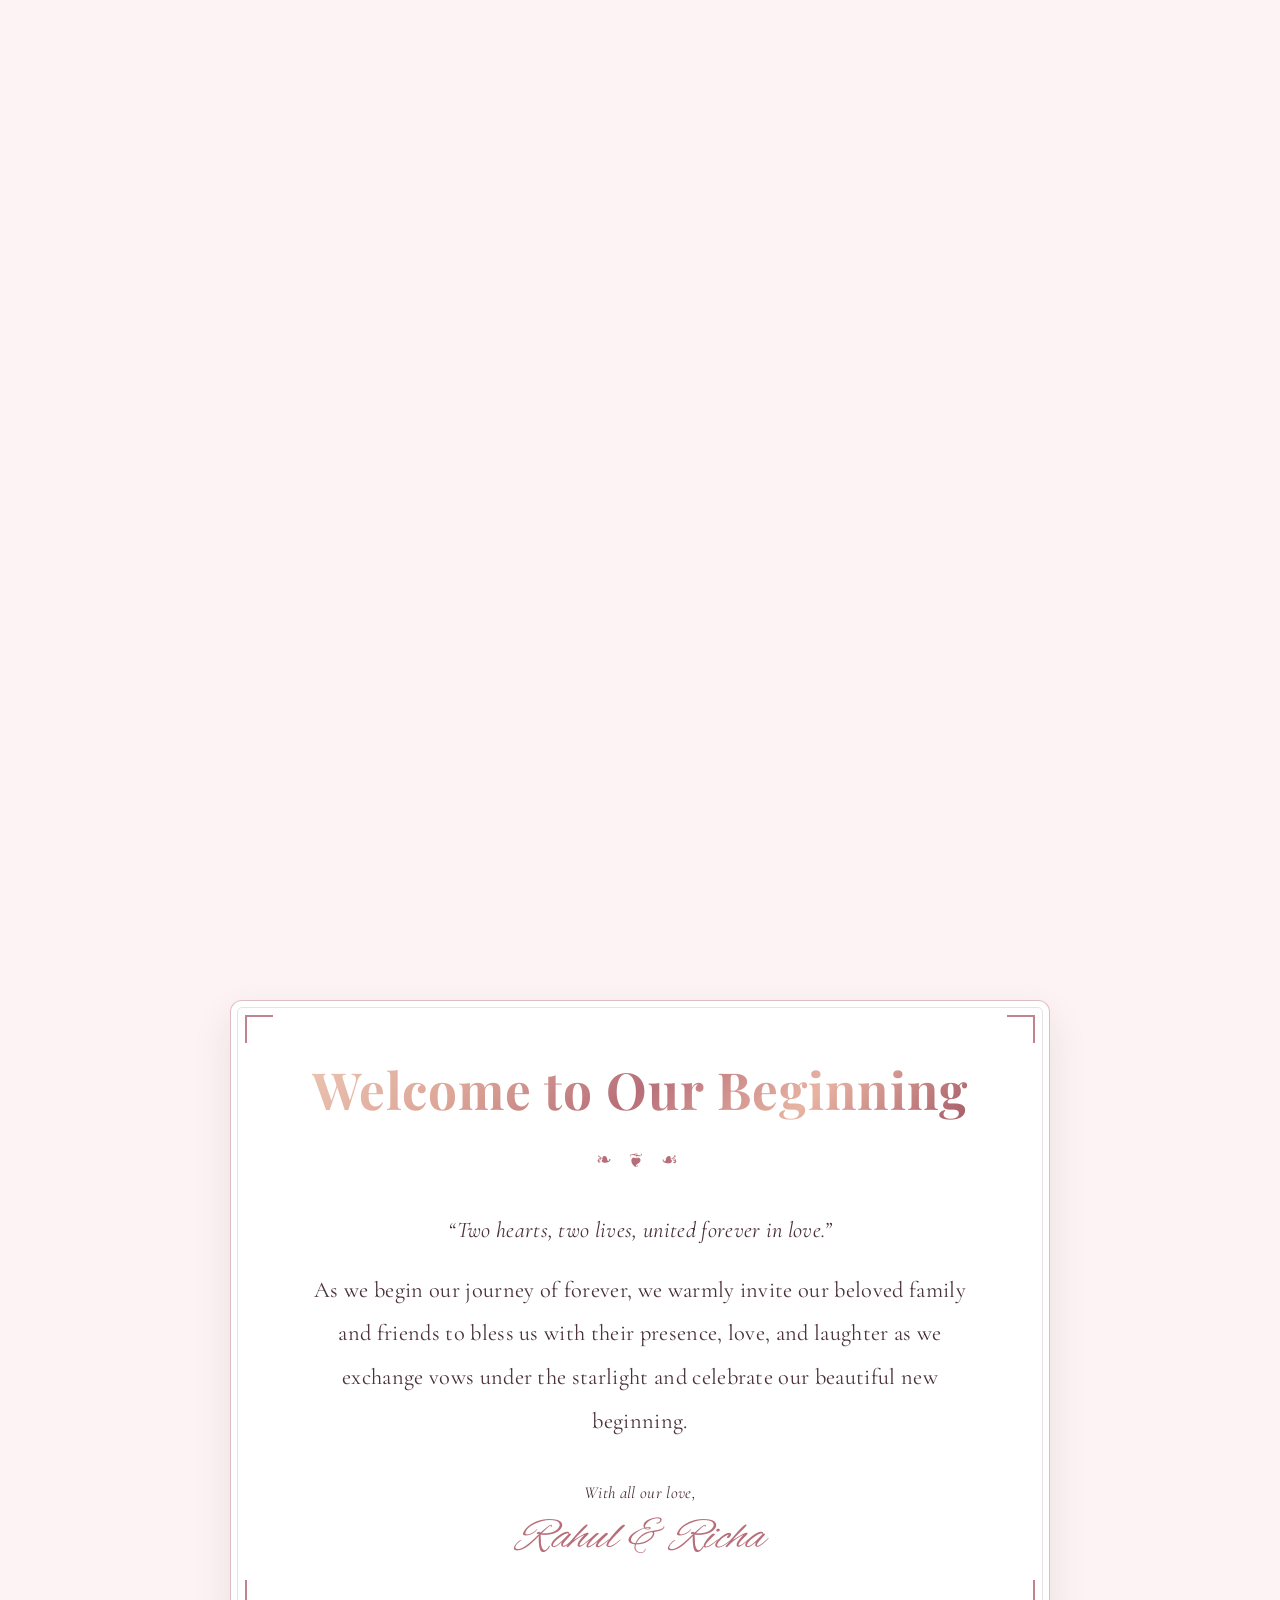
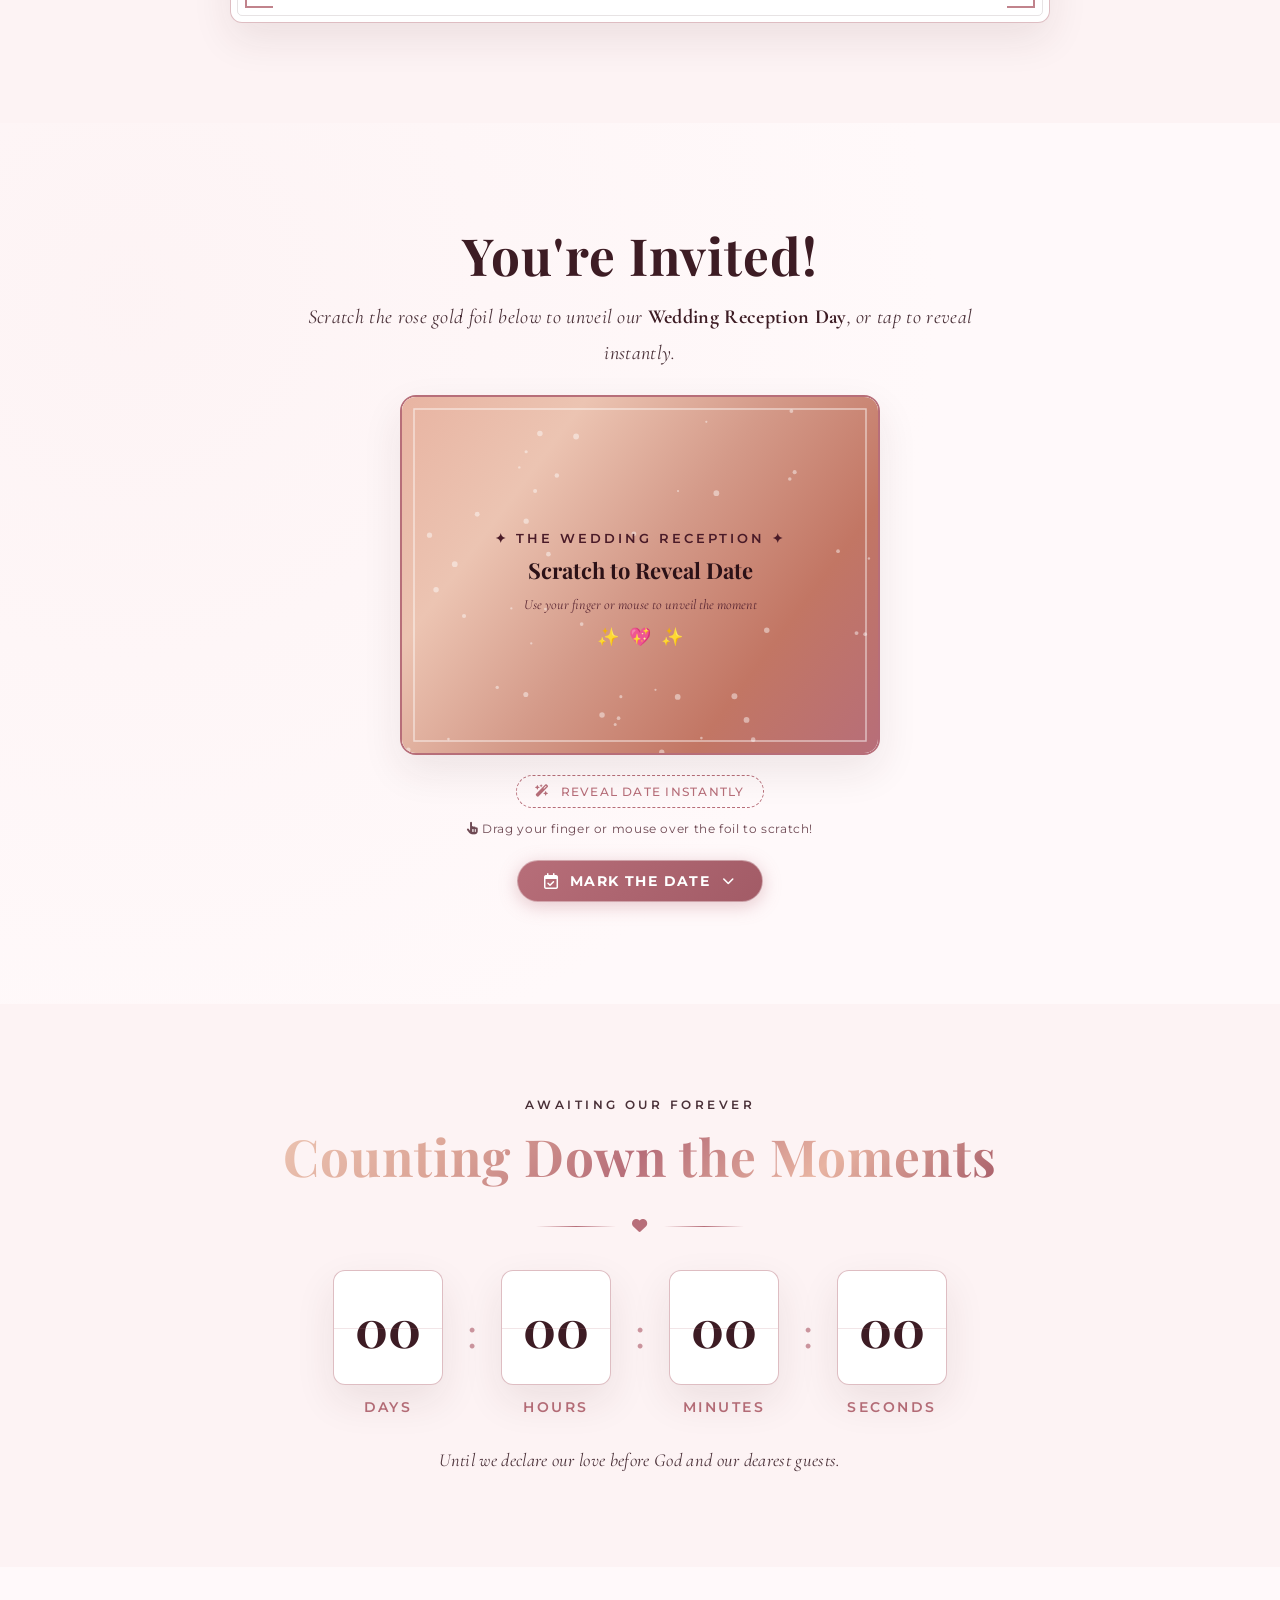
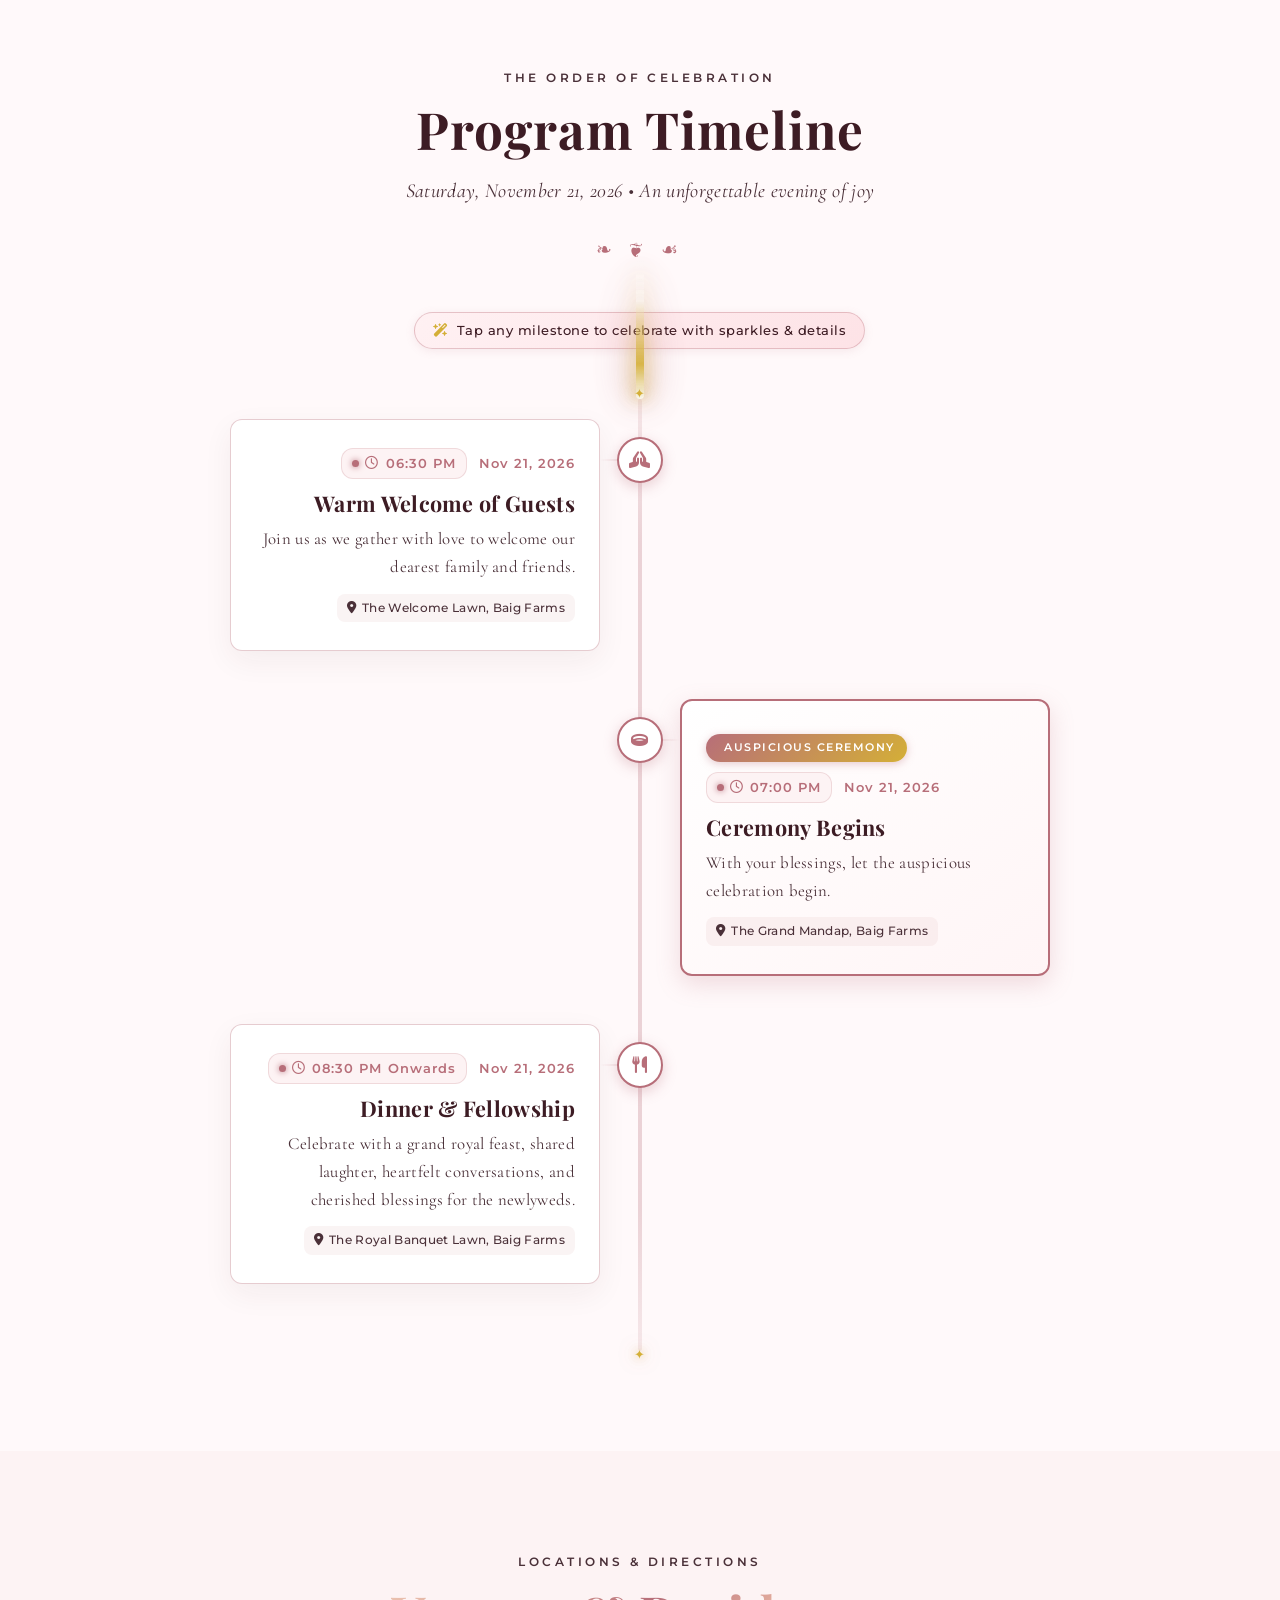
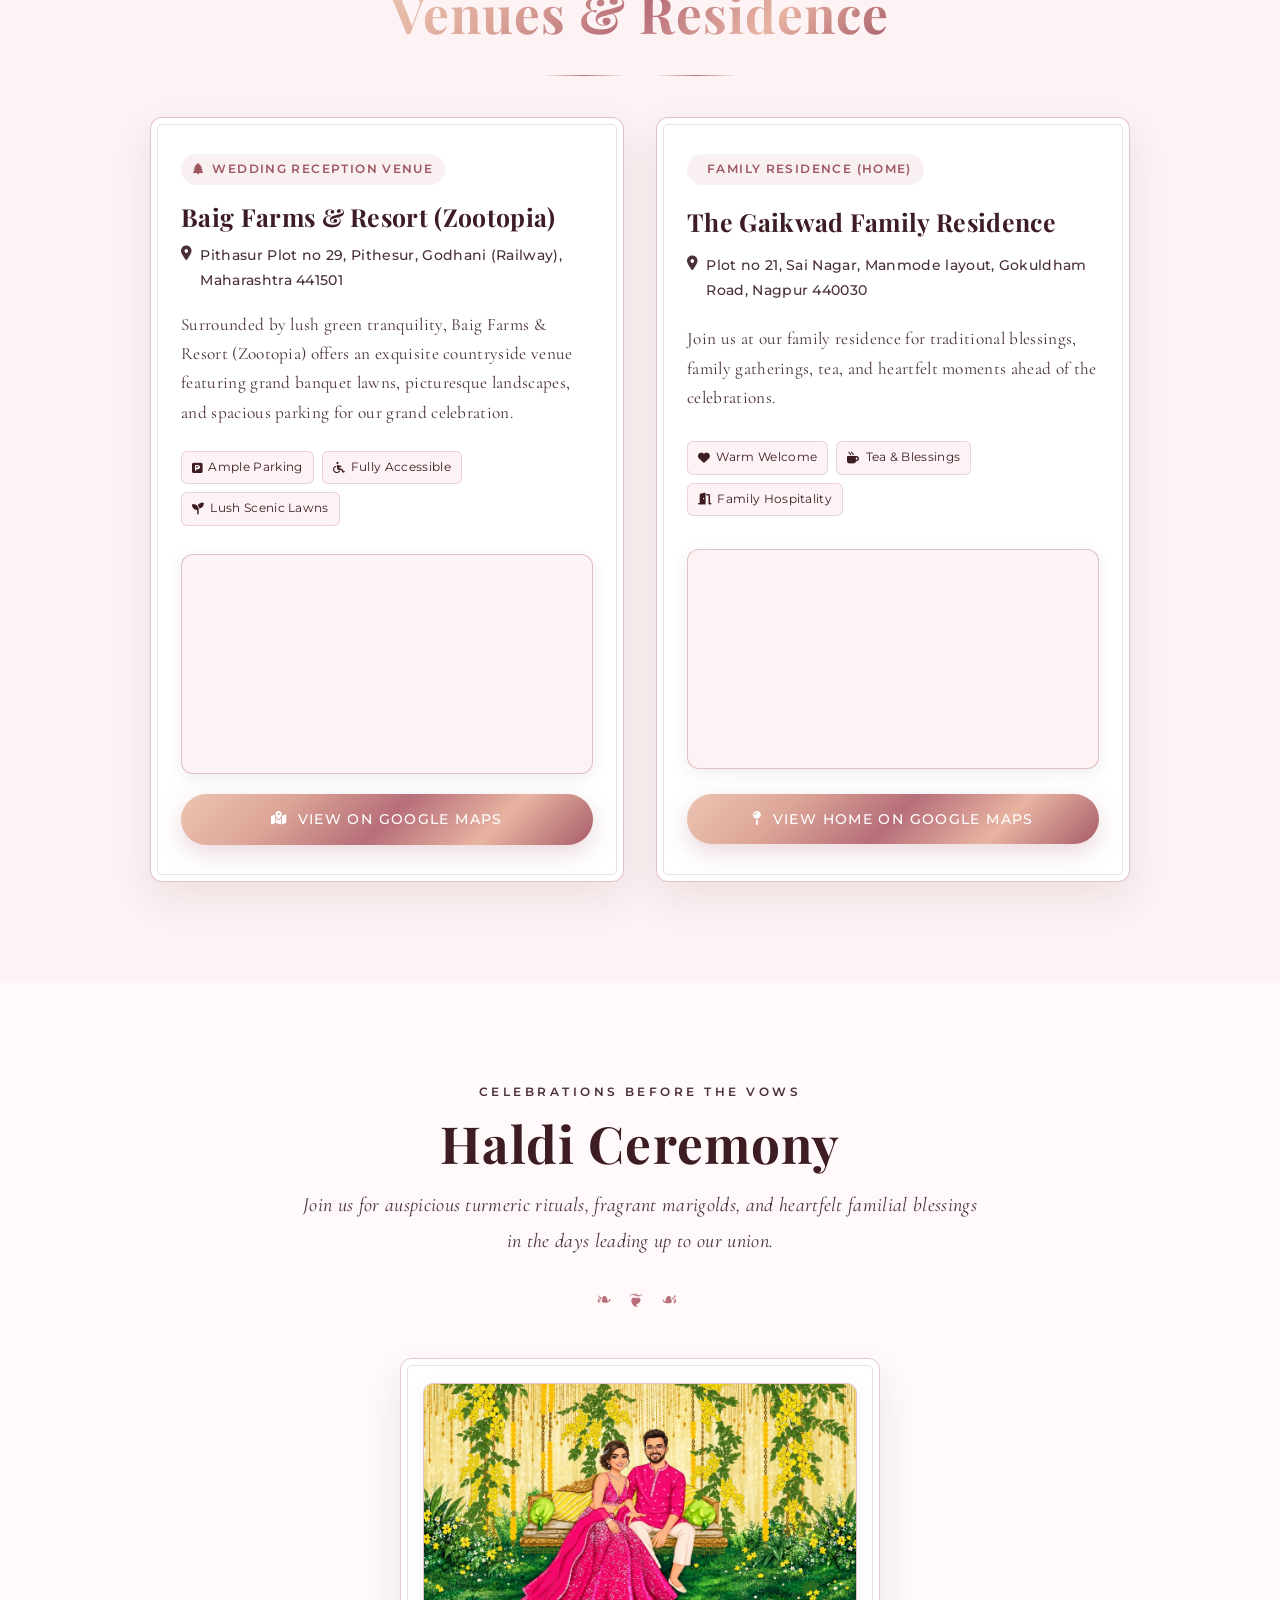
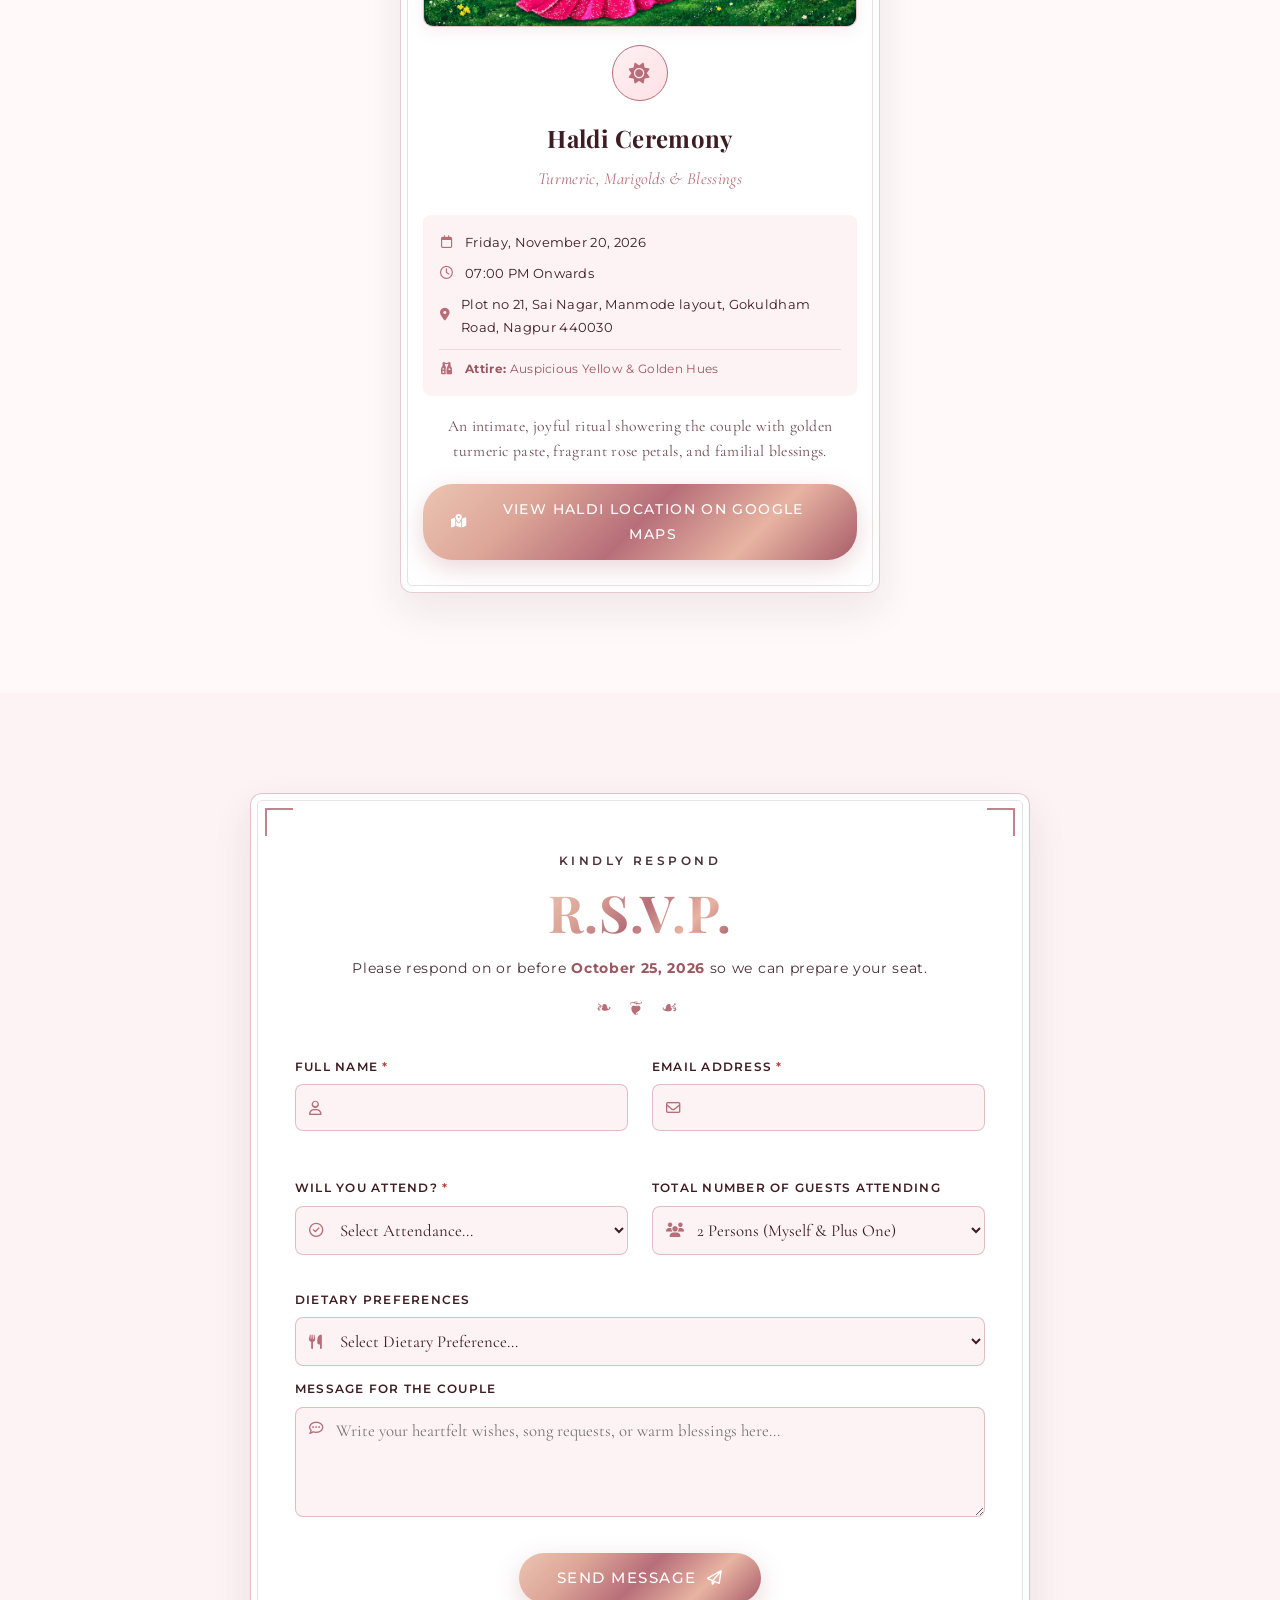
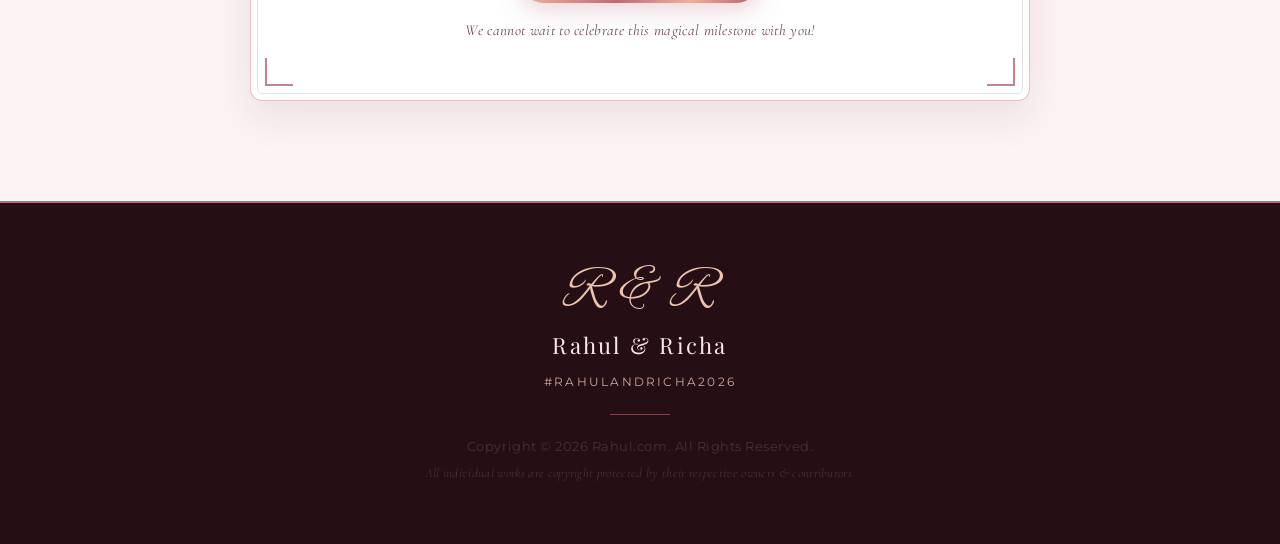
<file: index.html>
<!DOCTYPE html>
<html lang="en">
<head>
  <meta charset="UTF-8" />
  <meta name="viewport" content="width=device-width, initial-scale=1.0, maximum-scale=1.0, user-scalable=no" />
  <title>Rahul & Richa — Wedding Invitation</title>
  <meta name="description" content="You are cordially invited to celebrate the wedding reception of Rahul and Richa. November 21, 2026." />
  
  <!-- Google Fonts: Script, Serif, and Clean Accent typography -->
  <link rel="preconnect" href="https://fonts.googleapis.com" />
  <link rel="preconnect" href="https://fonts.gstatic.com" crossorigin />
  <link href="https://fonts.googleapis.com/css2?family=Alex+Brush&family=Cormorant+Garamond:ital,wght@0,300;0,400;0,600;1,400&family=Great+Vibes&family=Montserrat:wght@300;400;500;600&family=Playfair+Display:ital,wght@0,400;0,600;0,700;1,400&display=swap" rel="stylesheet" />

  <!-- Font Awesome Icons for elegant icons -->
  <link rel="stylesheet" href="https://cdnjs.cloudflare.com/ajax/libs/font-awesome/6.5.1/css/all.min.css" />

  <!-- Custom Stylesheet -->
  <link rel="stylesheet" href="styles.css" />
</head>
<body>

  <!-- ========================================================
       FULL-SCREEN INTERACTIVE INTRO VIDEO GATE
       ======================================================== -->
  <div id="videoIntroOverlay" class="video-intro-overlay" role="dialog" aria-label="Wedding Invitation Intro Video">
    <!-- HTML5 Video Player -->
    <video id="introVideo" class="intro-video" playsinline preload="auto" muted>
      <source src="https://www.image2url.com/r2/default/videos/1792828665696-12e15a13-2b66-4402-8930-fdead76a10ae.mp4" type="video/mp4">
      Your browser does not support HTML5 video.
    </video>
  </div>

  <!-- Floating Audio & Ambient Controls -->
  <div class="floating-controls" aria-label="Audio and Effects Controls">
    <button id="musicToggleBtn" class="control-btn" title="Play / Pause Romantic Music" aria-label="Toggle background music">
      <i class="fa-solid fa-music"></i>
      <span class="btn-label">Music</span>
    </button>
    <button id="heartsToggleBtn" class="control-btn" title="Toggle Floating Hearts" aria-label="Toggle floating hearts">
      <i class="fa-solid fa-heart"></i>
      <span class="btn-label">Hearts</span>
    </button>
  </div>

  <!-- Romantic Background Music Audio Player -->
  <audio id="bgMusic" loop preload="auto">
    <source src="https://www.image2url.com/r2/default/audio/1793018246917-d463b8af-6b9b-4ad8-ba32-aea7f2ba1a23.mp3" type="audio/mpeg">
    Your browser does not support the audio element.
  </audio>

  <!-- Floating Hearts Container -->
  <div id="heartsContainer" class="hearts-container" aria-hidden="true"></div>

  <!-- ========================================================
       SECTION 1: HERO SECTION (TOP)
       ======================================================== -->
  <header id="hero" class="hero-section">
    <div class="hero-bg-overlay"></div>
    <div class="hero-content">
      <!-- Monogram Crest with R & R -->
      <div class="monogram-crest" aria-hidden="true">
        <svg viewBox="0 0 100 100" class="crest-svg">
          <circle cx="50" cy="50" r="46" fill="none" stroke="url(#roseGoldGrad)" stroke-width="1.5" stroke-dasharray="3 3"/>
          <circle cx="50" cy="50" r="41" fill="none" stroke="url(#roseGoldGrad)" stroke-width="1"/>
          <!-- Ornate Filigree Crown Top -->
          <path d="M40 32 L50 22 L60 32 L56 36 L50 28 L44 36 Z" fill="url(#roseGoldGrad)"/>
          <text x="50" y="58" text-anchor="middle" font-family="'Great Vibes', cursive" font-size="28" fill="url(#roseGoldGrad)">R &amp; R</text>
          <defs>
            <linearGradient id="roseGoldGrad" x1="0%" y1="0%" x2="100%" y2="100%">
              <stop offset="0%" stop-color="#ECC4B2"/>
              <stop offset="35%" stop-color="#D49A89"/>
              <stop offset="70%" stop-color="#B76E79"/>
              <stop offset="100%" stop-color="#E8B4A2"/>
            </linearGradient>
          </defs>
        </svg>
      </div>

      <!-- Subtext 1 -->
      <p class="hero-subtext uppercase-track">We're getting married</p>

      <!-- Couple Names in Large Script -->
      <h1 class="couple-names">Rahul &amp; Richa</h1>

      <!-- Subtext 2 -->
      <p class="hero-invitation-subtext">Request the honour of your presence</p>

      <!-- Royal Divider -->
      <div class="royal-flourish-divider" aria-hidden="true">
        <span class="flourish-line"></span>
        <i class="fa-solid fa-heart flourish-icon"></i>
        <span class="flourish-line"></span>
      </div>
    </div>

    <!-- Animated Scroll Down Indicator at bottom -->
    <a href="#welcome" class="scroll-down-wrapper" aria-label="Scroll Down to Welcome Section">
      <span class="scroll-down-text">Scroll Down</span>
      <div class="bouncing-arrow">
        <i class="fa-solid fa-chevron-down"></i>
      </div>
    </a>
  </header>

  <!-- ========================================================
       SECTION 2: CUSTOM WELCOME SECTION
       (Soft solid blush background #FDF3F4)
       ======================================================== -->
  <section id="welcome" class="welcome-section">
    <div class="container">
      <div class="welcome-card royal-card reveal-fade">
        <!-- Subtle Floral Corner Accents -->
        <div class="corner-accent corner-top-left" aria-hidden="true"></div>
        <div class="corner-accent corner-top-right" aria-hidden="true"></div>
        <div class="corner-accent corner-bottom-left" aria-hidden="true"></div>
        <div class="corner-accent corner-bottom-right" aria-hidden="true"></div>

        <!-- Rose Gold Heading -->
        <h2 class="section-title rose-gold-text reveal-on-scroll">Welcome to Our Beginning</h2>
        <div class="sub-flourish reveal-on-scroll delay-1">❧ ❦ ☙</div>

        <!-- Short Elegant Paragraph -->
        <p class="welcome-paragraph reveal-on-scroll delay-1">
          <span style="display: block; font-style: italic; margin-bottom: 16px;">“Two hearts, two lives, united forever in love.”</span>
          As we begin our journey of forever, we warmly invite our beloved family and friends to bless us with their presence, love, and laughter as we exchange vows under the starlight and celebrate our beautiful new beginning.
        </p>

        <div class="welcome-signature reveal-on-scroll delay-2">
          <span>With all our love,</span>
          <p class="signature-names">Rahul &amp; Richa</p>
        </div>
      </div>
    </div>
  </section>

  <!-- ========================================================
       SECTION 3: SCRATCH TO REVEAL / THE DATE SECTION
       ======================================================== -->
   <section id="the-date" class="date-section">
    <div class="container">
      <div class="section-header text-center reveal-on-scroll">
        <h2 class="section-title main-heading">You're Invited!</h2>
        <p class="section-desc">Scratch the rose gold foil below to unveil our <strong>Wedding Reception Day</strong>, or tap to reveal instantly.</p>
      </div>

      <!-- Scratch Card Component -->
      <div class="scratch-wrapper reveal-fade delay-1">
        <div class="scratch-card" id="scratchCard">
          <!-- Hidden Revealed Layer beneath -->
          <div class="scratch-underlayer" id="scratchUnderlayer">
            <!-- Royal Header Badge -->
            <div class="revealed-badge">
              The Wedding Reception
            </div>

            <!-- Unique Royal Date Crest (Clickable Calendar) -->
            <div class="revealed-date-crest" id="revealedDateCrest" role="button" tabindex="0" title="Click to add wedding to your phone or laptop calendar" aria-label="Saturday, November 21, 2026 at 06:30 PM. Click to add to calendar">
              <!-- Day with Winged Lines -->
              <div class="date-crest-day">
                <span class="crest-line"></span>
                <span class="day-text">✦ Saturday ✦</span>
                <span class="crest-line"></span>
              </div>

              <!-- Trio: Month • Large Halo 21 • Year -->
              <div class="date-trio-display">
                <div class="date-col month-col">
                  <span class="date-col-label">Month</span>
                  <span class="date-col-value">November</span>
                </div>

                <div class="date-col day-num-col">
                  <div class="day-num-halo">
                    <div class="day-num-wrap">
                      <span class="day-number">21</span>
                      <span class="day-suffix">st</span>
                    </div>
                  </div>
                </div>

                <div class="date-col year-col">
                  <span class="date-col-label">Year</span>
                  <span class="date-col-value">2026</span>
                </div>
              </div>



              <!-- Time & Auspicious Evening Capsule -->
              <div class="revealed-time-pill">
                <i class="fa-regular fa-clock"></i>
                <span class="time-main">06:30 PM</span>
                <span class="time-divider">|</span>
                <span class="time-desc">In the Auspicious Evening</span>
              </div>

              <!-- Meaningful Love Motto -->
              <p class="revealed-promise-tag">
                &ldquo;Together with our families, we begin our forever&rdquo;
              </p>
            </div>
          </div>

          <!-- HTML5 Canvas Foil Cover -->
          <canvas id="scratchCanvas" width="480" height="340" aria-label="Interactive scratch card: scratch with mouse or finger to reveal wedding date"></canvas>
        </div>

        <!-- Accessible & Fast Controls -->
        <div class="scratch-controls">
          <button id="revealAllBtn" class="btn btn-reveal-toggle" aria-label="Reveal Date instantly">
            <i class="fa-solid fa-wand-magic-sparkles"></i> Reveal Date Instantly
          </button>
          <span class="scratch-hint"><i class="fa-solid fa-hand-pointer"></i> Drag your finger or mouse over the foil to scratch!</span>

          <!-- Save The Date Royal Component (Outside below Date Revealed) -->
          <div class="save-the-date-royal-wrapper" id="saveTheDateWrapper">
            <button type="button" class="btn-save-the-date-royal" id="saveTheDateToggleBtn" aria-expanded="false" aria-controls="calendarDropdownCard">
              <i class="fa-regular fa-calendar-check"></i> Mark The Date <i class="fa-solid fa-chevron-down toggle-arrow"></i>
            </button>

            <div class="calendar-dropdown-card is-collapsed" id="calendarDropdownCard" role="region" aria-label="Calendar Options">
              <ul class="calendar-options-list">
                <li>
                  <a href="#" id="calOptGoogle" target="_blank" rel="noopener noreferrer" class="calendar-option-item">
                    <span class="cal-opt-icon"><i class="fa-brands fa-google"></i></span>
                    <span class="cal-opt-text">Google Calendar</span>
                  </a>
                </li>
                <li>
                  <a href="#" id="calOptOutlook" target="_blank" rel="noopener noreferrer" class="calendar-option-item">
                    <span class="cal-opt-icon"><i class="fa-brands fa-microsoft"></i></span>
                    <span class="cal-opt-text">Office 365 / Outlook</span>
                  </a>
                </li>
                <li>
                  <a href="#" id="calOptYahoo" target="_blank" rel="noopener noreferrer" class="calendar-option-item">
                    <span class="cal-opt-icon"><i class="fa-brands fa-yahoo"></i></span>
                    <span class="cal-opt-text">Yahoo Calendar</span>
                  </a>
                </li>
                <li>
                  <a href="#" id="calOptApple" class="calendar-option-item">
                    <span class="cal-opt-icon"><i class="fa-brands fa-apple"></i></span>
                    <span class="cal-opt-text">Apple Calendar</span>
                  </a>
                </li>
                <li>
                  <a href="#" id="calOptIcs" class="calendar-option-item">
                    <span class="cal-opt-icon"><i class="fa-regular fa-calendar-plus"></i></span>
                    <span class="cal-opt-text">Other (.ics file)</span>
                  </a>
                </li>
              </ul>
              <div class="calendar-card-footer">
                <span>Add this event to your calendar</span>
              </div>
            </div>
          </div>
        </div>
      </div>
    </div>
  </section>

  <!-- ========================================================
       SECTION 4: COUNTDOWN TIMER
       ======================================================== -->
  <section id="countdown" class="countdown-section">
    <div class="container">
      <div class="section-header text-center reveal-on-scroll">
        <p class="section-eyebrow">Awaiting Our Forever</p>
        <h2 class="section-title rose-gold-text">Counting Down the Moments</h2>
        <div class="royal-flourish-divider">
          <span class="flourish-line"></span>
          <i class="fa-solid fa-heart flourish-icon"></i>
          <span class="flourish-line"></span>
        </div>
      </div>

      <!-- Live Countdown Grid -->
      <div class="countdown-grid" id="countdownGrid" role="timer" aria-live="polite">
        <div class="countdown-unit-card reveal-on-scroll delay-1">
          <div class="unit-box">
            <span class="unit-number" id="cdDays">00</span>
          </div>
          <span class="unit-label">Days</span>
        </div>
        <div class="countdown-separator">:</div>
        <div class="countdown-unit-card reveal-on-scroll delay-2">
          <div class="unit-box">
            <span class="unit-number" id="cdHours">00</span>
          </div>
          <span class="unit-label">Hours</span>
        </div>
        <div class="countdown-separator">:</div>
        <div class="countdown-unit-card reveal-on-scroll delay-3">
          <div class="unit-box">
            <span class="unit-number" id="cdMinutes">00</span>
          </div>
          <span class="unit-label">Minutes</span>
        </div>
        <div class="countdown-separator">:</div>
        <div class="countdown-unit-card reveal-on-scroll delay-4">
          <div class="unit-box">
            <span class="unit-number" id="cdSeconds">00</span>
          </div>
          <span class="unit-label">Seconds</span>
        </div>
      </div>

      <p class="countdown-note reveal-on-scroll delay-4">Until we declare our love before God and our dearest guests.</p>
    </div>
  </section>

  <!-- ========================================================
       SECTION 5: PROGRAM TIMELINE (EVENTS)
       ======================================================== -->
  <section id="timeline" class="timeline-section">
    <div class="container">
      <div class="section-header text-center reveal-on-scroll">
        <p class="section-eyebrow">The Order of Celebration</p>
        <h2 class="section-title main-heading">Program Timeline</h2>
        <p class="section-desc">Saturday, November 21, 2026 &bull; An unforgettable evening of joy</p>
        <div class="sub-flourish reveal-on-scroll delay-1">❧ ❦ ☙</div>
        <div class="timeline-interactive-hint reveal-on-scroll delay-2" aria-hidden="true">
          <i class="fa-solid fa-wand-magic-sparkles"></i> Tap any milestone to celebrate with sparkles &amp; details
        </div>
      </div>

      <div class="timeline-container">
        <!-- Animated Central Spine with Scroll Progress & Traveling Light Pulse -->
        <div class="timeline-central-spine" aria-hidden="true">
          <div class="timeline-spine-pulse"></div>
          <div class="timeline-spine-fill"></div>
          <div class="timeline-spine-head">
            <span class="spine-sparkle-dot">✦</span>
          </div>
        </div>

        <!-- Event 1: Warm Welcome of Guests -->
        <div class="timeline-item left reveal-left delay-1" data-event-index="1" data-event-title="Warm Welcome of Guests" data-event-time="06:30 PM">
          <div class="timeline-marker" aria-hidden="true">
            <i class="fa-solid fa-hands-praying"></i>
          </div>
          <div class="timeline-card royal-card" tabindex="0" role="button" aria-label="Milestone: Warm Welcome of Guests at 06:30 PM">
            <span class="timeline-tap-sparkle" title="Tap to celebrate" aria-hidden="true"><i class="fa-solid fa-sparkles"></i></span>
            <div class="timeline-meta">
              <span class="timeline-time"><span class="timeline-status-dot"></span><i class="fa-regular fa-clock"></i> 06:30 PM</span>
              <span class="timeline-date">Nov 21, 2026</span>
            </div>
            <h3 class="timeline-title">Warm Welcome of Guests</h3>
            <p class="timeline-desc">Join us as we gather with love to welcome our dearest family and friends.</p>
            <span class="timeline-location"><i class="fa-solid fa-location-dot"></i> The Welcome Lawn, Baig Farms</span>
          </div>
        </div>

        <!-- Event 2: Ceremony Begins -->
        <div class="timeline-item right reveal-right delay-2" data-event-index="2" data-event-title="Ceremony Begins" data-event-time="07:00 PM">
          <div class="timeline-marker" aria-hidden="true">
            <i class="fa-solid fa-ring"></i>
          </div>
          <div class="timeline-card royal-card highlight-event" tabindex="0" role="button" aria-label="Milestone: Ceremony Begins at 07:00 PM">
            <span class="timeline-tap-sparkle" title="Tap to celebrate" aria-hidden="true"><i class="fa-solid fa-sparkles"></i></span>
            <div class="badge-ceremony"><i class="fa-solid fa-sparkles"></i> Auspicious Ceremony</div>
            <div class="timeline-meta">
              <span class="timeline-time"><span class="timeline-status-dot"></span><i class="fa-regular fa-clock"></i> 07:00 PM</span>
              <span class="timeline-date">Nov 21, 2026</span>
            </div>
            <h3 class="timeline-title">Ceremony Begins</h3>
            <p class="timeline-desc">With your blessings, let the auspicious celebration begin.</p>
            <span class="timeline-location"><i class="fa-solid fa-location-dot"></i> The Grand Mandap, Baig Farms</span>
          </div>
        </div>

        <!-- Event 3: Dinner & Fellowship -->
        <div class="timeline-item left reveal-left delay-3" data-event-index="3" data-event-title="Dinner &amp; Fellowship" data-event-time="08:30 PM Onwards">
          <div class="timeline-marker" aria-hidden="true">
            <i class="fa-solid fa-utensils"></i>
          </div>
          <div class="timeline-card royal-card" tabindex="0" role="button" aria-label="Milestone: Dinner & Fellowship at 08:30 PM Onwards">
            <span class="timeline-tap-sparkle" title="Tap to celebrate" aria-hidden="true"><i class="fa-solid fa-sparkles"></i></span>
            <div class="timeline-meta">
              <span class="timeline-time"><span class="timeline-status-dot"></span><i class="fa-regular fa-clock"></i> 08:30 PM Onwards</span>
              <span class="timeline-date">Nov 21, 2026</span>
            </div>
            <h3 class="timeline-title">Dinner &amp; Fellowship</h3>
            <p class="timeline-desc">Celebrate with a grand royal feast, shared laughter, heartfelt conversations, and cherished blessings for the newlyweds.</p>
            <span class="timeline-location"><i class="fa-solid fa-location-dot"></i> The Royal Banquet Lawn, Baig Farms</span>
          </div>
        </div>
      </div>
    </div>
  </section>

  <!-- ========================================================
       SECTION 6: VENUE & RESIDENCE
       ======================================================== -->
  <section id="venue" class="venue-section">
    <div class="container">
      <div class="section-header text-center reveal-on-scroll">
        <p class="section-eyebrow">Locations &amp; Directions</p>
        <h2 class="section-title rose-gold-text">Venues &amp; Residence</h2>
        <div class="royal-flourish-divider">
          <span class="flourish-line"></span>
          <i class="fa-solid fa-house-chimney-heart flourish-icon"></i>
          <span class="flourish-line"></span>
        </div>
      </div>

      <div class="venue-grid">
        <!-- Main Venue Card -->
        <div class="venue-card royal-card reveal-left delay-1">
          <div class="card-badge"><i class="fa-solid fa-tree"></i> Wedding Reception Venue</div>
          <h3 class="venue-name">Baig Farms &amp; Resort (Zootopia)</h3>
          <p class="venue-address">
            <i class="fa-solid fa-location-dot address-icon"></i>
            Pithasur Plot no 29, Pithesur, Godhani (Railway), Maharashtra 441501
          </p>
          <p class="venue-desc">
            Surrounded by lush green tranquility, Baig Farms &amp; Resort (Zootopia) offers an exquisite countryside venue featuring grand banquet lawns, picturesque landscapes, and spacious parking for our grand celebration.
          </p>
          <div class="venue-features">
            <span class="feature-tag"><i class="fa-solid fa-square-parking"></i> Ample Parking</span>
            <span class="feature-tag"><i class="fa-solid fa-wheelchair"></i> Fully Accessible</span>
            <span class="feature-tag"><i class="fa-solid fa-seedling"></i> Lush Scenic Lawns</span>
          </div>

          <!-- Interactive Embedded Google Map -->
          <div class="map-embed-wrapper">
            <iframe 
              src="https://maps.google.com/maps?q=Baig+Farms+%26+Resort+Zootopia+Pithasur+Plot+no+29+Godhani+Maharashtra+441501&amp;t=&amp;z=15&amp;ie=UTF8&amp;iwloc=&amp;output=embed" 
              class="map-embed-frame" 
              loading="lazy" 
              title="Google Map: Baig Farms &amp; Resort (Zootopia)" 
              allowfullscreen>
            </iframe>
          </div>

          <a href="https://www.google.com/maps/search/?api=1&query=Baig+Farms+%26+Resort+Zootopia+Pithasur+Plot+no+29+Godhani+Maharashtra+441501" target="_blank" rel="noopener noreferrer" class="btn btn-rosegold-solid full-width-btn">
            <i class="fa-solid fa-map-location-dot"></i> View on Google Maps
          </a>
        </div>

        <!-- Family Residence (Home) Card -->
        <div class="residence-card royal-card reveal-right delay-2">
          <div class="card-badge"><i class="fa-solid fa-house-chimney-heart"></i> Family Residence (Home)</div>
          <h3 class="venue-name">The Gaikwad Family Residence</h3>
          <p class="venue-address">
            <i class="fa-solid fa-location-dot address-icon"></i>
            Plot no 21, Sai Nagar, Manmode layout, Gokuldham Road, Nagpur 440030
          </p>
          <p class="venue-desc">
            Join us at our family residence for traditional blessings, family gatherings, tea, and heartfelt moments ahead of the celebrations.
          </p>
          <div class="venue-features">
            <span class="feature-tag"><i class="fa-solid fa-heart"></i> Warm Welcome</span>
            <span class="feature-tag"><i class="fa-solid fa-mug-hot"></i> Tea &amp; Blessings</span>
            <span class="feature-tag"><i class="fa-solid fa-door-open"></i> Family Hospitality</span>
          </div>

          <!-- Interactive Embedded Google Map -->
          <div class="map-embed-wrapper">
            <iframe 
              src="https://maps.google.com/maps?q=Plot+no+21+Sai+Nagar+Manmode+layout+Gokuldham+Road+Nagpur+440030&amp;t=&amp;z=15&amp;ie=UTF8&amp;iwloc=&amp;output=embed" 
              class="map-embed-frame" 
              loading="lazy" 
              title="Google Map: Gaikwad Family Residence" 
              allowfullscreen>
            </iframe>
          </div>

          <a href="https://www.google.com/maps/@21.1948066,79.066479,325a,75y,252.74h,101.08t/data=!3m7!1e1!3m5!1srGUIJFfNSTYjpknuv9P-og!2e0!6shttps:%2F%2Fstreetviewpixels-pa.clients6.google.com%2Fv1%2Fthumbnail%3Fcb_client%3Dmaps_sv.tactile%26w%3D900%26h%3D600%26pitch%3D-11.084474615861637%26panoid%3DrGUIJFfNSTYjpknuv9P-og%26yaw%3D252.74240055639623!7i16384!8i8192?entry=ttu&amp;g_ep=EgoyMDI2MTAyMC4wIKXMDSoASAFQAw%3D%3D" target="_blank" rel="noopener noreferrer" class="btn btn-rosegold-solid full-width-btn" id="homeMapsBtn">
            <i class="fa-solid fa-map-pin"></i> View Home on Google Maps
          </a>
        </div>
      </div>
    </div>
  </section>

  <!-- ========================================================
       SECTION 7: PRE-WEDDING CELEBRATION (HALDI)
       ======================================================== -->
  <section id="pre-wedding" class="prewedding-section">
    <div class="container">
      <div class="section-header text-center reveal-on-scroll">
        <p class="section-eyebrow">Celebrations Before the Vows</p>
        <h2 class="section-title main-heading">Haldi Ceremony</h2>
        <p class="section-desc">Join us for auspicious turmeric rituals, fragrant marigolds, and heartfelt familial blessings in the days leading up to our union.</p>
        <div class="sub-flourish reveal-on-scroll delay-1">❧ ❦ ☙</div>
      </div>

      <div class="prewedding-grid single-card-grid">
        <!-- Event: Haldi -->
        <div class="prewedding-card royal-card reveal-on-scroll delay-1">
          <div class="prewedding-img-wrapper">
            <img src="haldi.jpg" alt="Haldi Ceremony" class="prewedding-img" loading="lazy">
          </div>
          <div class="prewedding-icon-top">
            <i class="fa-solid fa-sun"></i>
          </div>
          <h3 class="prewedding-title">Haldi Ceremony</h3>
          <p class="prewedding-tagline">Turmeric, Marigolds &amp; Blessings</p>
          
          <div class="prewedding-details">
            <div class="detail-row">
              <i class="fa-regular fa-calendar detail-icon"></i>
              <span>Friday, November 20, 2026</span>
            </div>
            <div class="detail-row">
              <i class="fa-regular fa-clock detail-icon"></i>
              <span>07:00 PM Onwards</span>
            </div>
            <div class="detail-row">
              <i class="fa-solid fa-location-dot detail-icon"></i>
              <span>Plot no 21, Sai Nagar, Manmode layout, Gokuldham Road, Nagpur 440030</span>
            </div>
            <div class="detail-row dress-code">
              <i class="fa-solid fa-vest-patches detail-icon"></i>
              <span><strong>Attire:</strong> Auspicious Yellow &amp; Golden Hues</span>
            </div>
          </div>
          <p class="prewedding-summary">An intimate, joyful ritual showering the couple with golden turmeric paste, fragrant rose petals, and familial blessings.</p>
          <a href="https://www.google.com/maps/@21.1948066,79.066479,325a,75y,252.74h,101.08t/data=!3m7!1e1!3m5!1srGUIJFfNSTYjpknuv9P-og!2e0!6shttps:%2F%2Fstreetviewpixels-pa.clients6.google.com%2Fv1%2Fthumbnail%3Fcb_client%3Dmaps_sv.tactile%26w%3D900%26h%3D600%26pitch%3D-11.084474615861637%26panoid%3DrGUIJFfNSTYjpknuv9P-og%26yaw%3D252.74240055639623!7i16384!8i8192?entry=ttu&amp;g_ep=EgoyMDI2MTAyMC4wIKXMDSoASAFQAw%3D%3D" target="_blank" rel="noopener noreferrer" class="btn btn-rosegold-solid full-width-btn" style="margin-top: 20px;">
            <i class="fa-solid fa-map-location-dot"></i> View Haldi Location on Google Maps
          </a>
        </div>
      </div>
    </div>
  </section>

  <!-- ========================================================
       SECTION 8: RSVP SECTION (BOTTOM)
       ======================================================== -->
  <section id="rsvp" class="rsvp-section">
    <div class="container">
      <div class="rsvp-wrapper royal-card reveal-fade">
        <!-- Corner Accents -->
        <div class="corner-accent corner-top-left" aria-hidden="true"></div>
        <div class="corner-accent corner-top-right" aria-hidden="true"></div>
        <div class="corner-accent corner-bottom-left" aria-hidden="true"></div>
        <div class="corner-accent corner-bottom-right" aria-hidden="true"></div>

        <div class="section-header text-center reveal-on-scroll">
          <p class="section-eyebrow">Kindly Respond</p>
          <h2 class="section-title rose-gold-text">R.S.V.P.</h2>
          <p class="rsvp-deadline">Please respond on or before <strong>October 25, 2026</strong> so we can prepare your seat.</p>
          <div class="sub-flourish reveal-on-scroll delay-1">❧ ❦ ☙</div>
        </div>

        <!-- RSVP Form -->
        <form id="rsvpForm" class="rsvp-form reveal-on-scroll delay-1" novalidate>
          <div class="form-grid">
            <!-- Full Name -->
            <div class="form-group">
              <label for="fullName" class="form-label">Full Name <span class="required-star">*</span></label>
              <div class="input-container">
                <i class="fa-regular fa-user form-icon"></i>
                <input type="text" id="fullName" name="fullName" class="form-input" placeholder="" required />
              </div>
              <span class="field-error" id="fullNameError"></span>
            </div>

            <!-- Email Address -->
            <div class="form-group">
              <label for="emailAddress" class="form-label">Email Address <span class="required-star">*</span></label>
              <div class="input-container">
                <i class="fa-regular fa-envelope form-icon"></i>
                <input type="email" id="emailAddress" name="emailAddress" class="form-input" placeholder="" required />
              </div>
              <span class="field-error" id="emailAddressError"></span>
            </div>

            <!-- Attendance Status Dropdown -->
            <div class="form-group">
              <label for="attendanceStatus" class="form-label">Will You Attend? <span class="required-star">*</span></label>
              <div class="input-container">
                <i class="fa-regular fa-circle-check form-icon"></i>
                <select id="attendanceStatus" name="attendanceStatus" class="form-select" required>
                  <option value="" disabled selected>Select Attendance...</option>
                  <option value="yes">Yes</option>
                  <option value="no">No</option>
                </select>
              </div>
              <span class="field-error" id="attendanceStatusError"></span>
            </div>

            <!-- Number of Guests -->
            <div class="form-group">
              <label for="guestCount" class="form-label">Total Number of Guests Attending</label>
              <div class="input-container">
                <i class="fa-solid fa-users form-icon"></i>
                <select id="guestCount" name="guestCount" class="form-select">
                  <option value="1">1 Person (Myself)</option>
                  <option value="2" selected>2 Persons (Myself &amp; Plus One)</option>
                  <option value="3">3 Persons</option>
                  <option value="4">4 Persons</option>
                </select>
              </div>
            </div>
          </div>

          <!-- Dietary Preferences -->
          <div class="form-group full-width">
            <label for="dietaryPreferences" class="form-label">Dietary Preferences</label>
            <div class="input-container">
              <i class="fa-solid fa-utensils form-icon"></i>
              <select id="dietaryPreferences" name="dietaryPreferences" class="form-select">
                <option value="" disabled selected>Select Dietary Preference...</option>
                <option value="Veg">Veg</option>
                <option value="Non-Veg">Non-Veg</option>
              </select>
            </div>
          </div>

          <!-- Message Box -->
          <div class="form-group full-width">
            <label for="messageBox" class="form-label">Message for the Couple</label>
            <div class="input-container textarea-container">
              <i class="fa-regular fa-comment-dots form-icon textarea-icon"></i>
              <textarea id="messageBox" name="messageBox" class="form-textarea" rows="4" placeholder="Write your heartfelt wishes, song requests, or warm blessings here..."></textarea>
            </div>
          </div>

          <!-- Solid Rose Gold Submit Button -->
          <div class="form-submit-container text-center">
            <button type="submit" id="submitRsvpBtn" class="btn btn-rosegold-solid btn-large">
              <span class="btn-text">Send Message</span>
              <i class="fa-regular fa-paper-plane btn-icon"></i>
            </button>
            <p class="submit-disclaimer">We cannot wait to celebrate this magical milestone with you!</p>
          </div>
        </form>

        <!-- RSVP Confirmation Modal State -->
        <div id="rsvpSuccessCard" class="rsvp-success-card hidden" role="alert">
          <div class="success-icon"><i class="fa-solid fa-circle-check"></i></div>
          <h3 class="success-title rose-gold-text">Thank You for Your RSVP!</h3>
          <p class="success-message" id="successMessageText">
            Your response has been warmly recorded. We are thrilled to celebrate with you on November 21, 2026.
          </p>
          <div class="submitted-details" id="submittedDetailsBox"></div>
          <button id="resetRsvpBtn" class="btn btn-outline-rosegold">Submit Another Response</button>
        </div>
      </div>
    </div>
  </section>

  <!-- ========================================================
       FOOTER
       ======================================================== -->
  <footer class="royal-footer">
    <div class="container text-center reveal-on-scroll">
      <div class="footer-monogram">R &amp; R</div>
      <p class="footer-names">Rahul &amp; Richa</p>
      <p class="footer-hashtag">#RahulAndRicha2026</p>
      <div class="footer-divider"></div>
      <p class="footer-copy">Copyright &copy; 2026 Rahul.com. All Rights Reserved.</p>
      <p class="footer-disclaimer">All individual works are copyright protected by their respective owners &amp; contributors.</p>
    </div>
  </footer>

  <!-- Toast Notification Container -->
  <div id="toastNotification" class="toast-notification hidden" role="status" aria-live="polite"></div>

  <!-- Main JavaScript File -->
  <script src="script.js"></script>
</body>
</html>
</file>
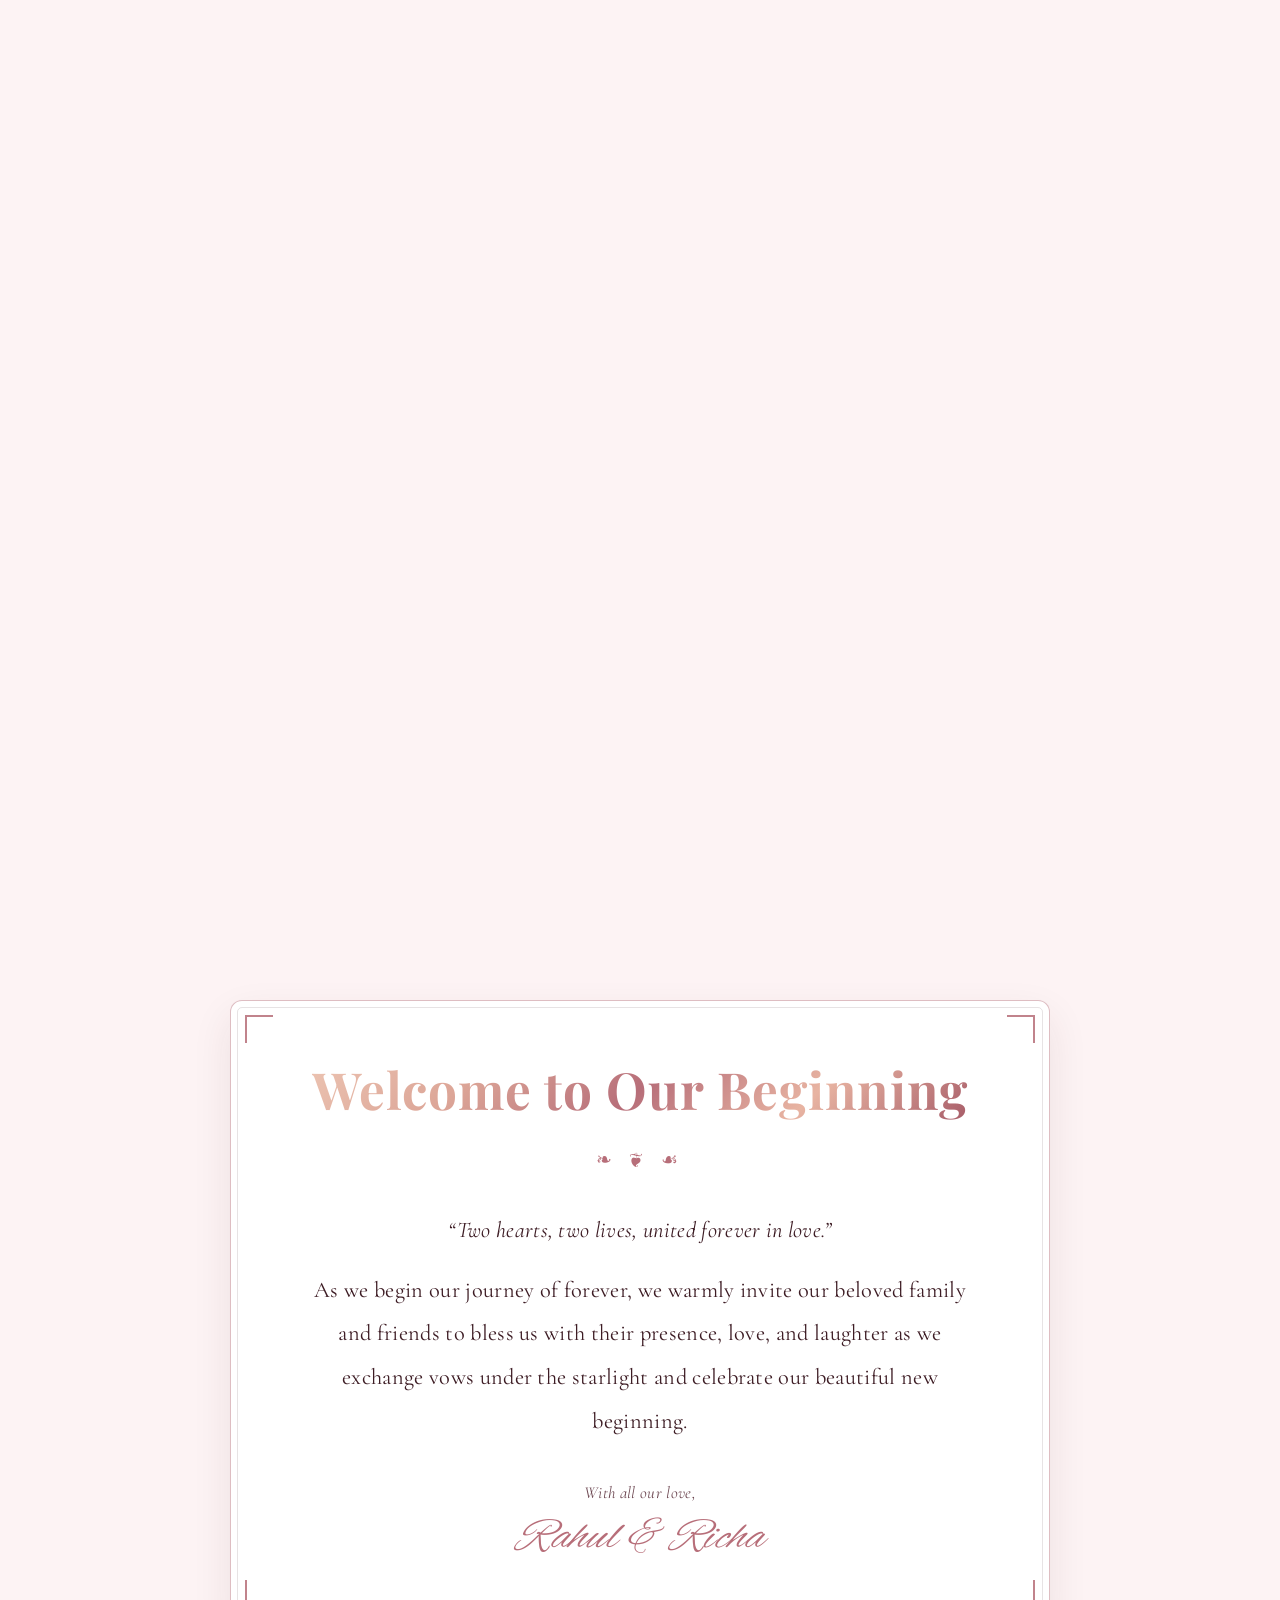
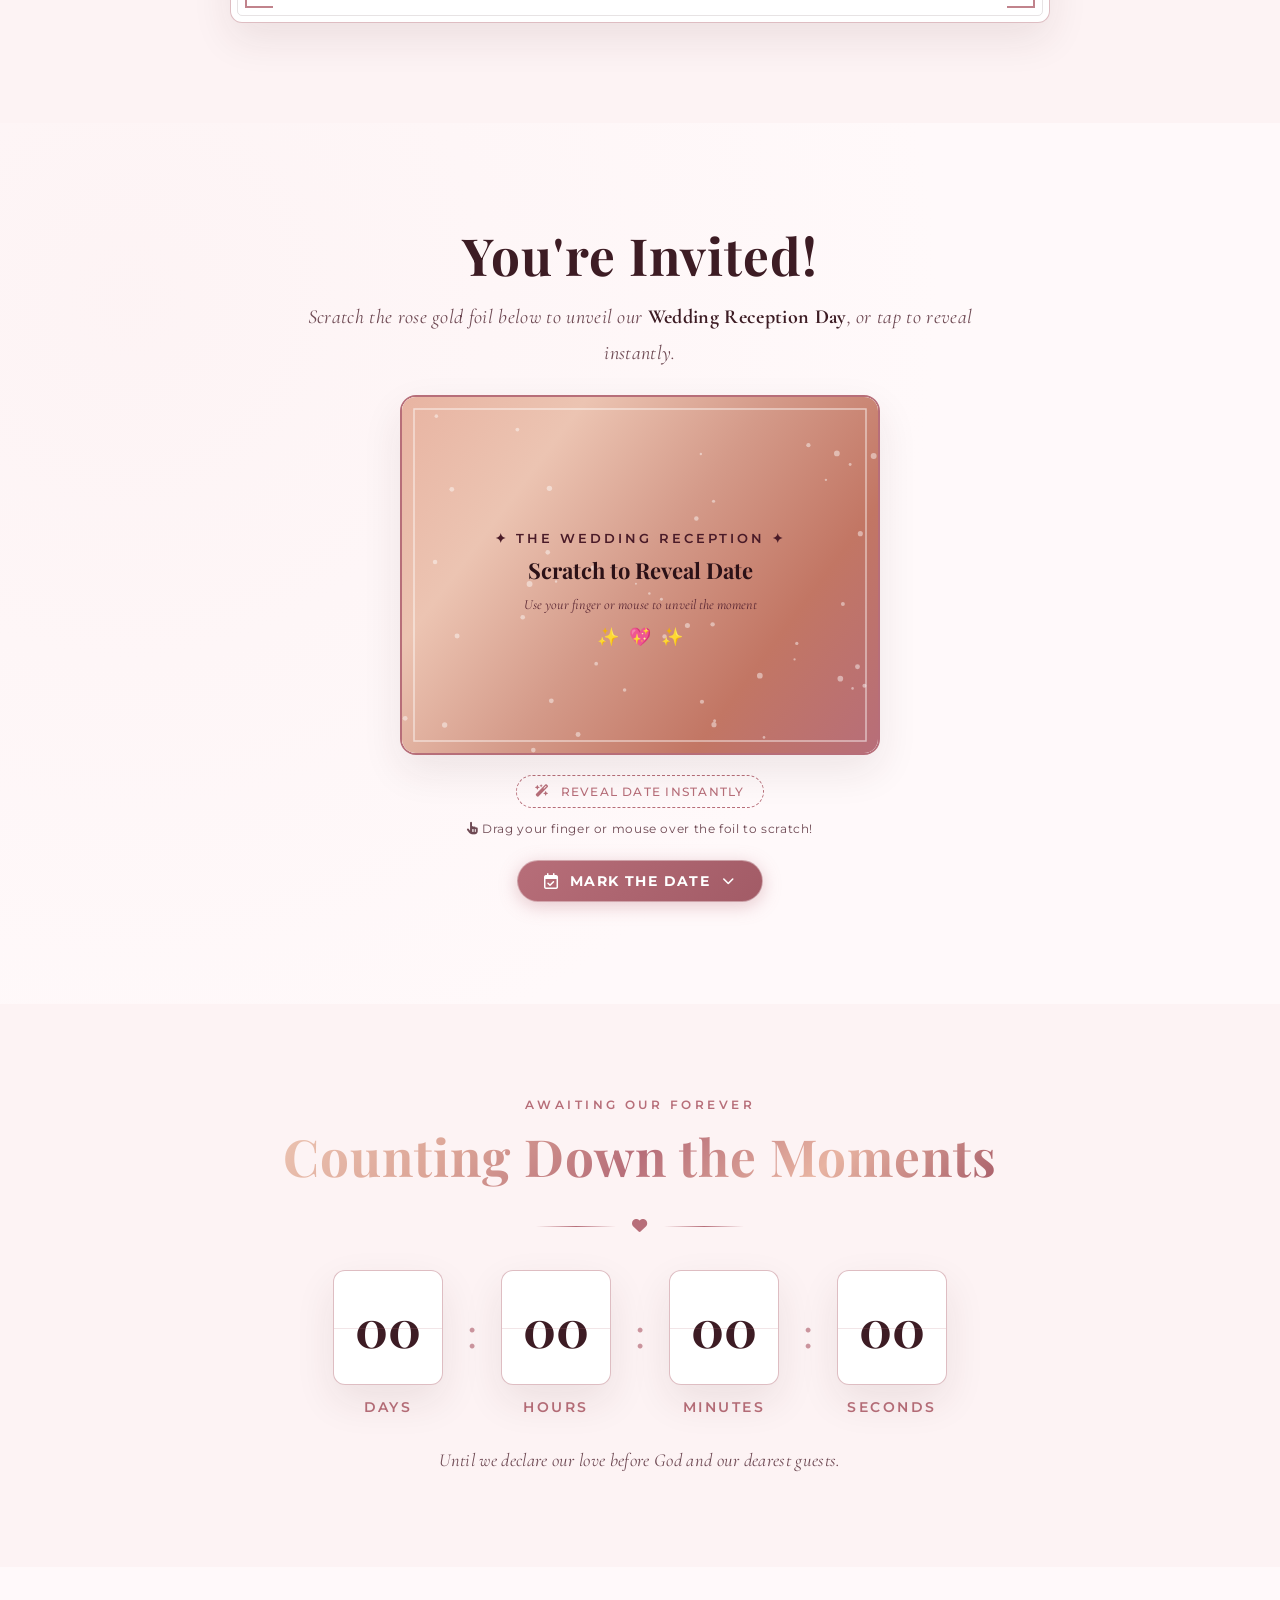
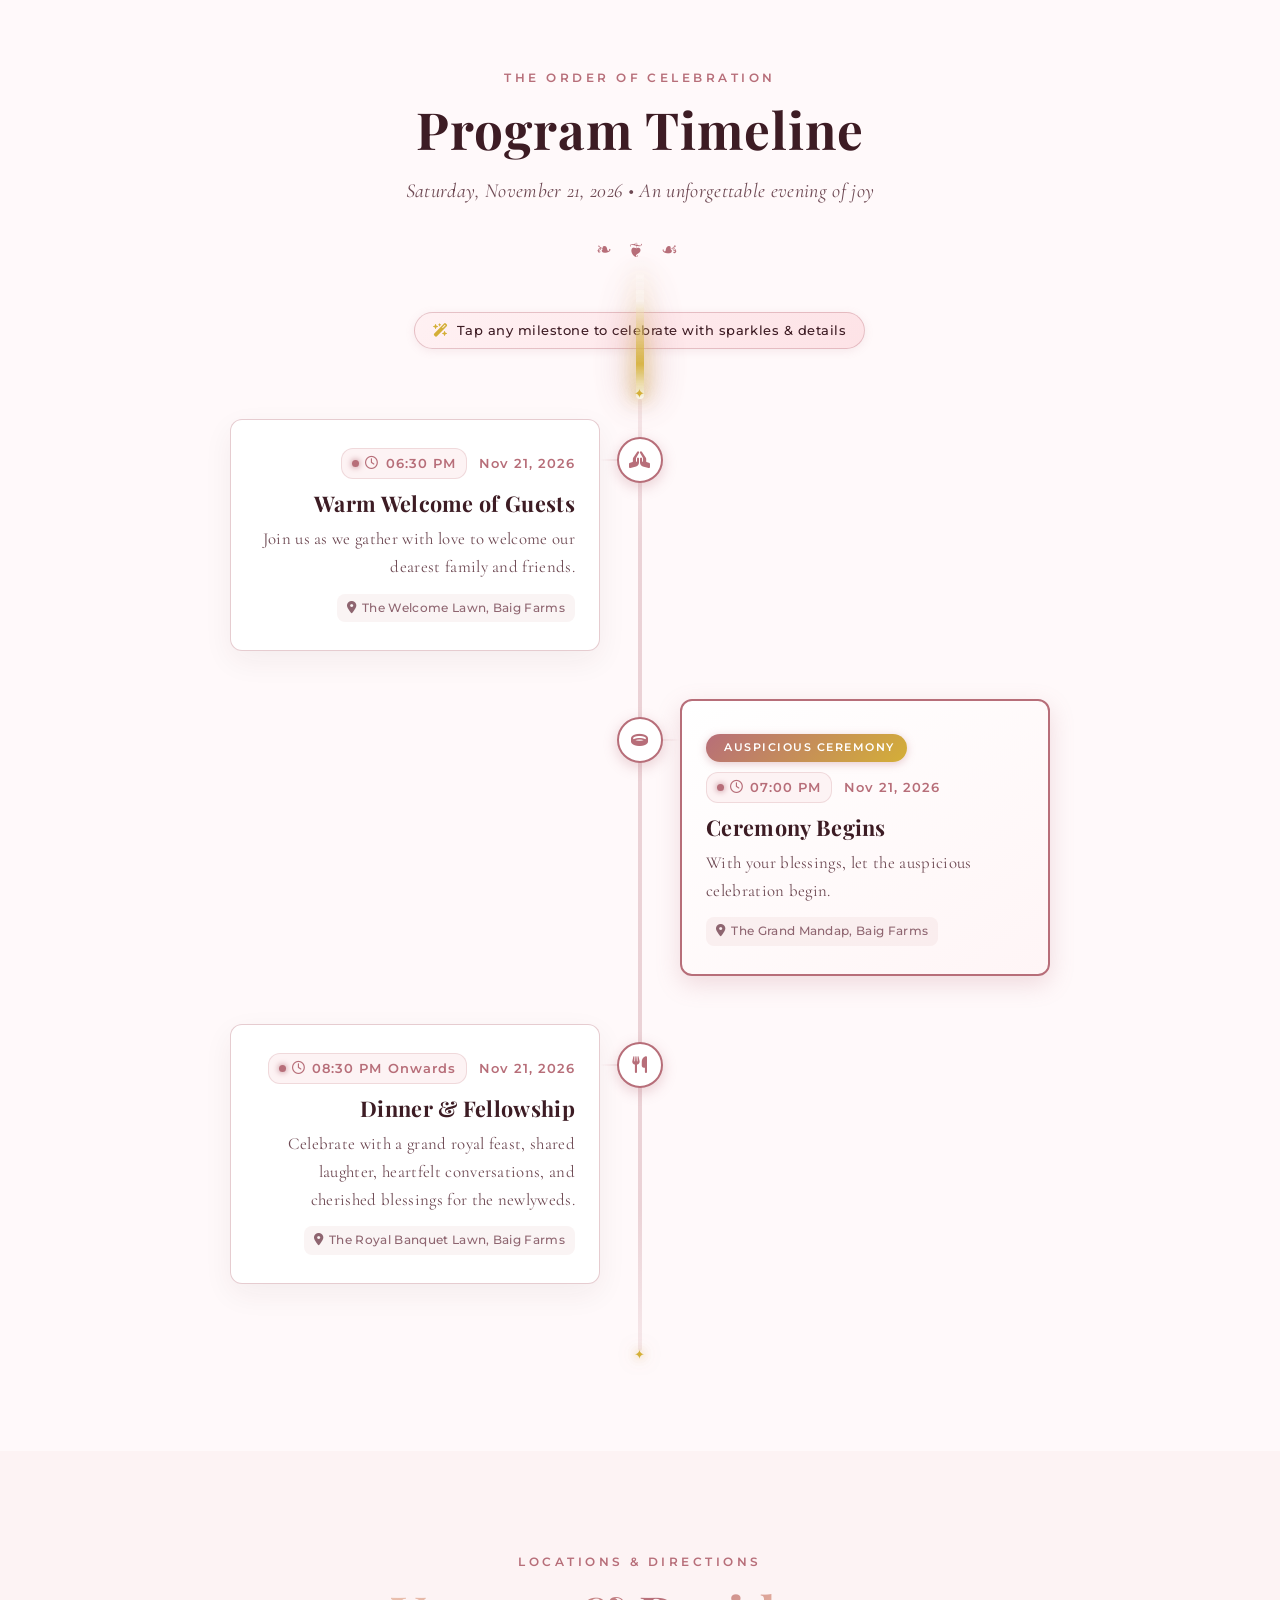
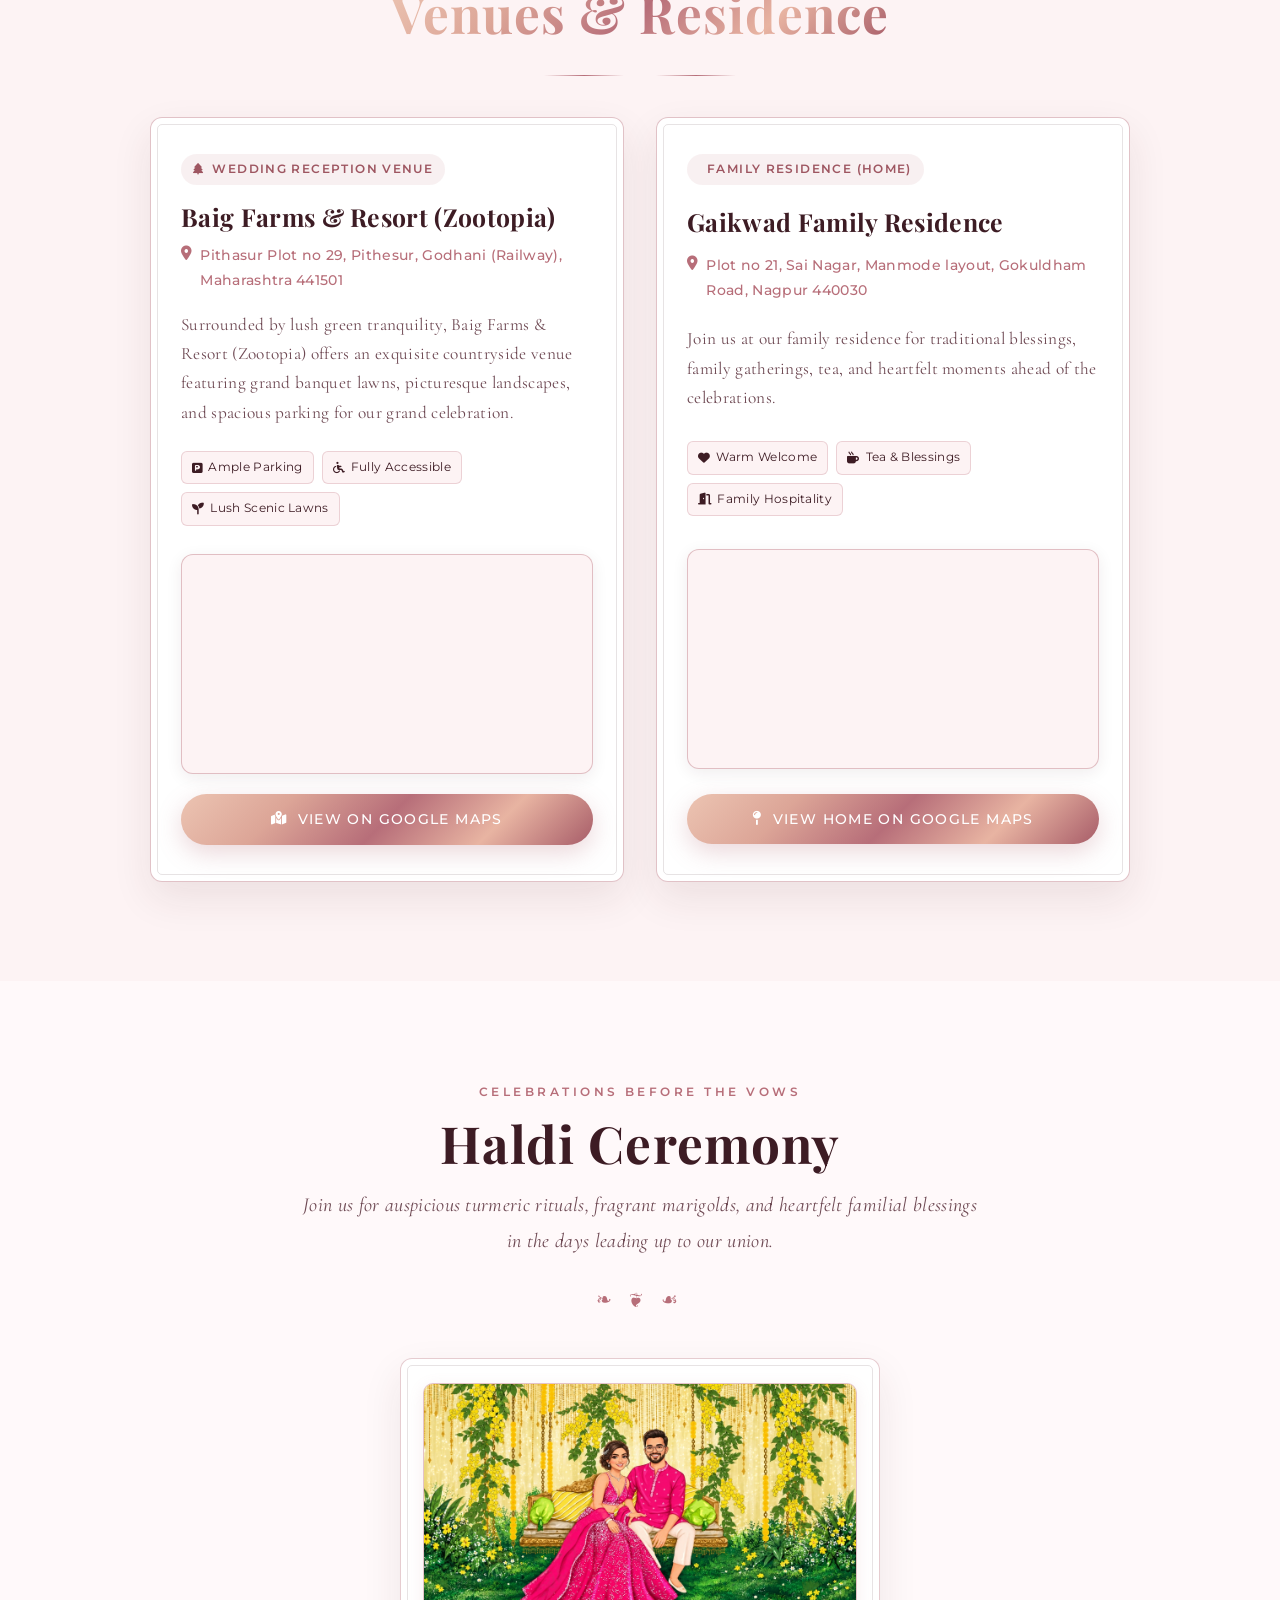
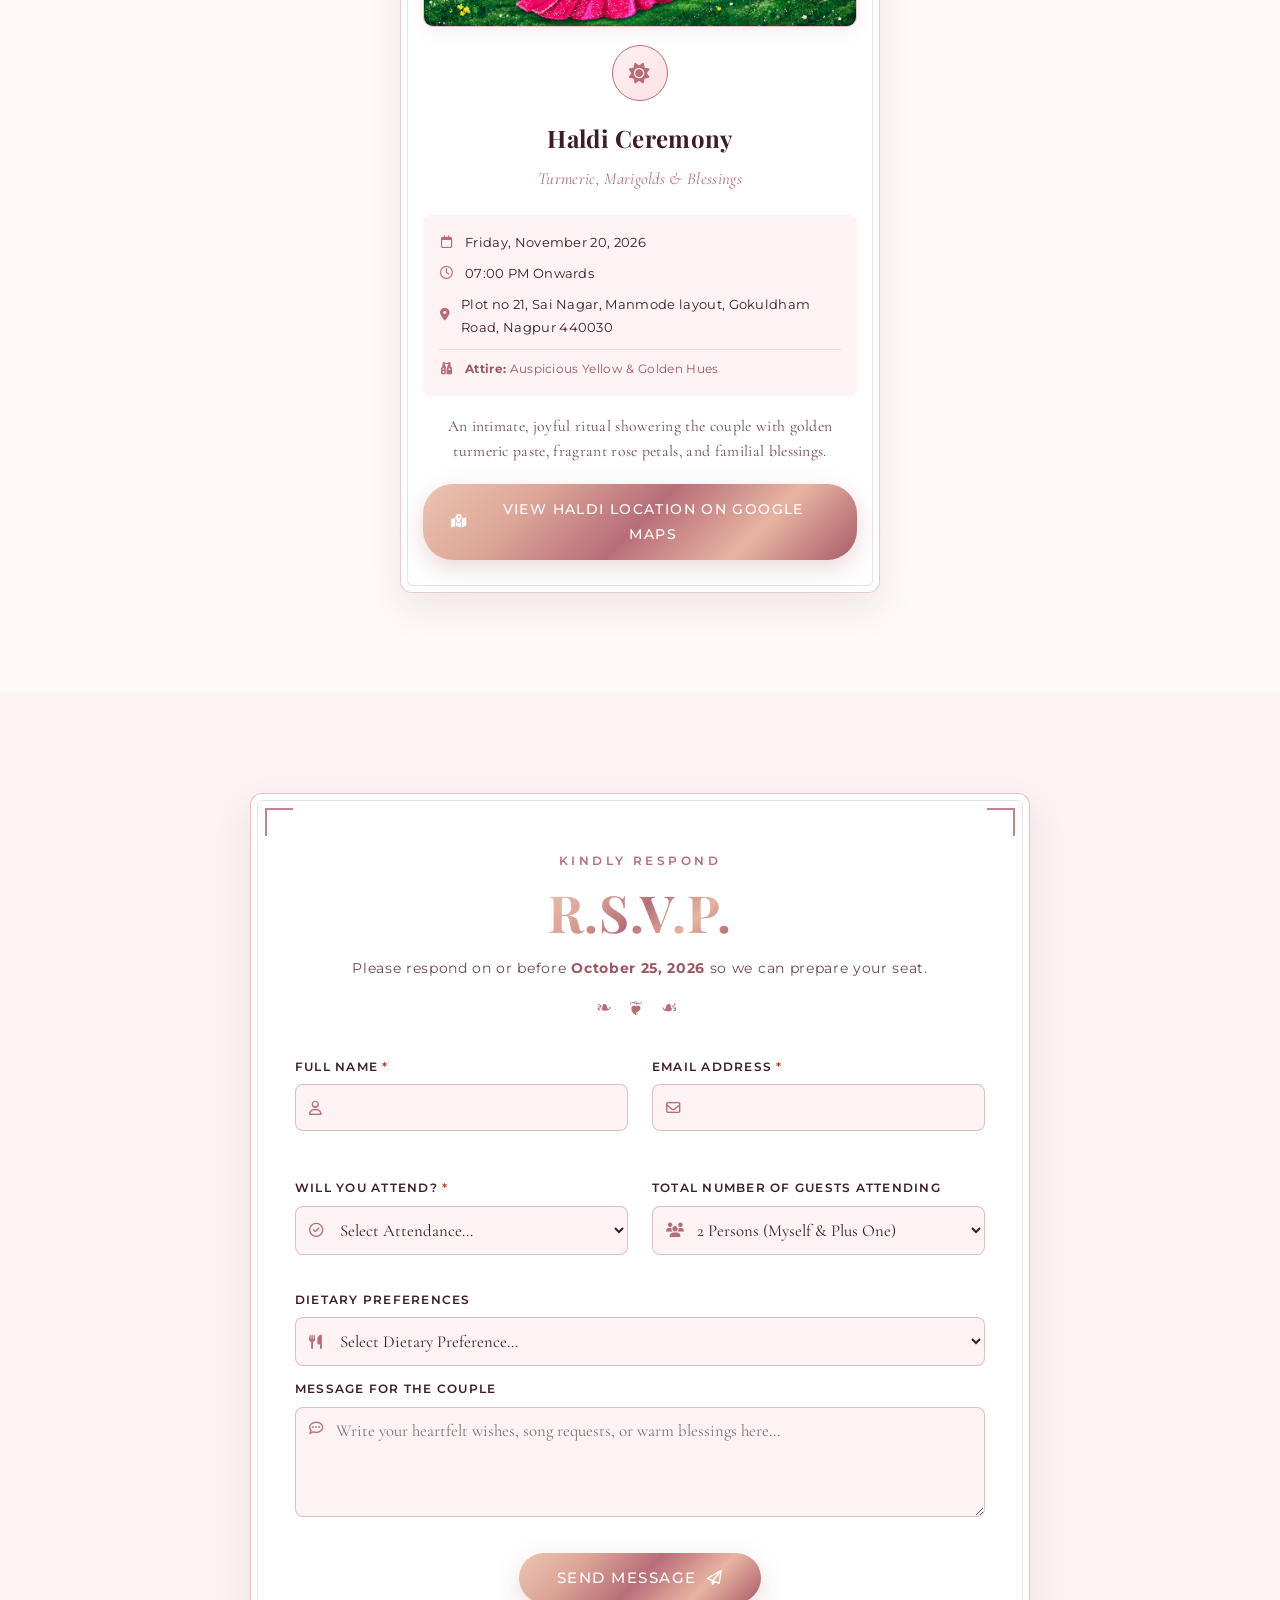
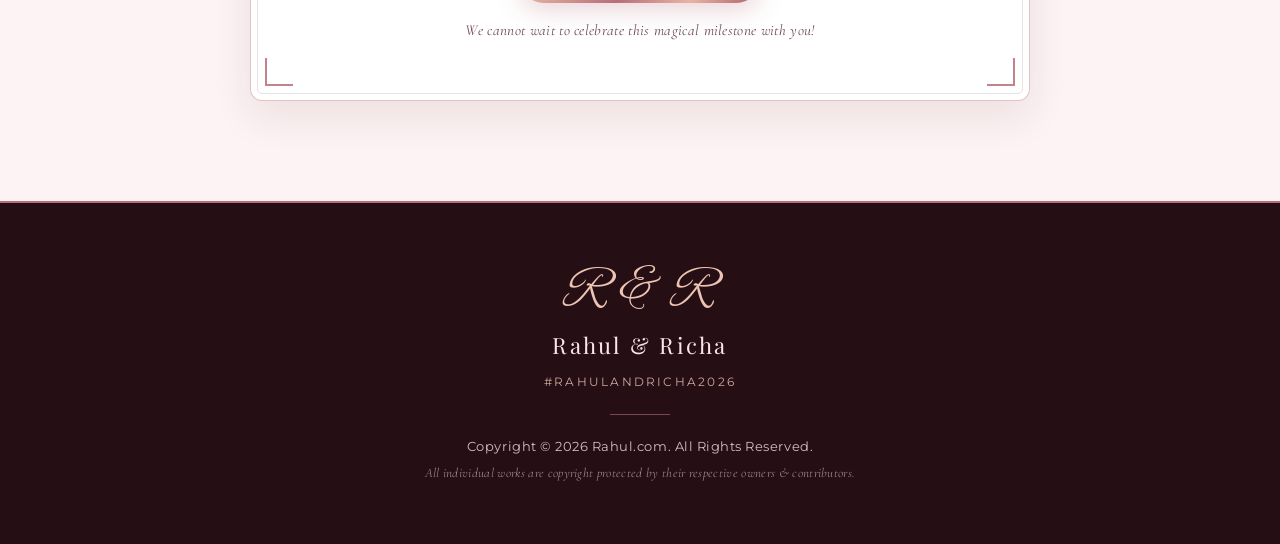
<file: wedding-invitation/index.html>
<!DOCTYPE html>
<html lang="en">
<head>
  <meta charset="UTF-8" />
  <meta name="viewport" content="width=device-width, initial-scale=1.0, maximum-scale=1.0, user-scalable=no" />
  <title>Rahul & Richa — Wedding Invitation</title>
  <meta name="description" content="You are cordially invited to celebrate the wedding reception of Rahul and Richa. November 21, 2026." />
  
  <!-- Google Fonts: Script, Serif, and Clean Accent typography -->
  <link rel="preconnect" href="https://fonts.googleapis.com" />
  <link rel="preconnect" href="https://fonts.gstatic.com" crossorigin />
  <link href="https://fonts.googleapis.com/css2?family=Alex+Brush&family=Cormorant+Garamond:ital,wght@0,300;0,400;0,600;1,400&family=Great+Vibes&family=Montserrat:wght@300;400;500;600&family=Playfair+Display:ital,wght@0,400;0,600;0,700;1,400&display=swap" rel="stylesheet" />

  <!-- Font Awesome Icons for elegant icons -->
  <link rel="stylesheet" href="https://cdnjs.cloudflare.com/ajax/libs/font-awesome/6.5.1/css/all.min.css" />

  <!-- Custom Stylesheet -->
  <link rel="stylesheet" href="styles.css" />
</head>
<body>

  <!-- ========================================================
       FULL-SCREEN INTERACTIVE INTRO VIDEO GATE
       ======================================================== -->
  <div id="videoIntroOverlay" class="video-intro-overlay" role="dialog" aria-label="Wedding Invitation Intro Video">
    <!-- HTML5 Video Player -->
    <video id="introVideo" class="intro-video" playsinline preload="auto" muted>
      <source src="https://www.image2url.com/r2/default/videos/1792828665696-12e15a13-2b66-4402-8930-fdead76a10ae.mp4" type="video/mp4">
      Your browser does not support HTML5 video.
    </video>
  </div>

  <!-- Floating Audio & Ambient Controls -->
  <div class="floating-controls" aria-label="Audio and Effects Controls">
    <button id="musicToggleBtn" class="control-btn" title="Play / Pause Romantic Music" aria-label="Toggle background music">
      <i class="fa-solid fa-music"></i>
      <span class="btn-label">Music</span>
    </button>
    <button id="heartsToggleBtn" class="control-btn" title="Toggle Floating Hearts" aria-label="Toggle floating hearts">
      <i class="fa-solid fa-heart"></i>
      <span class="btn-label">Hearts</span>
    </button>
  </div>

  <!-- Romantic Background Music Audio Player -->
  <audio id="bgMusic" loop preload="auto">
    <source src="https://www.image2url.com/r2/default/audio/1793018246917-d463b8af-6b9b-4ad8-ba32-aea7f2ba1a23.mp3" type="audio/mpeg">
    Your browser does not support the audio element.
  </audio>

  <!-- Floating Hearts Container -->
  <div id="heartsContainer" class="hearts-container" aria-hidden="true"></div>

  <!-- ========================================================
       SECTION 1: HERO SECTION (TOP)
       ======================================================== -->
  <header id="hero" class="hero-section">
    <div class="hero-bg-overlay"></div>
    <div class="hero-content">
      <!-- Monogram Crest with R & R -->
      <div class="monogram-crest" aria-hidden="true">
        <svg viewBox="0 0 100 100" class="crest-svg">
          <circle cx="50" cy="50" r="46" fill="none" stroke="url(#roseGoldGrad)" stroke-width="1.5" stroke-dasharray="3 3"/>
          <circle cx="50" cy="50" r="41" fill="none" stroke="url(#roseGoldGrad)" stroke-width="1"/>
          <!-- Ornate Filigree Crown Top -->
          <path d="M40 32 L50 22 L60 32 L56 36 L50 28 L44 36 Z" fill="url(#roseGoldGrad)"/>
          <text x="50" y="58" text-anchor="middle" font-family="'Great Vibes', cursive" font-size="28" fill="url(#roseGoldGrad)">R &amp; R</text>
          <defs>
            <linearGradient id="roseGoldGrad" x1="0%" y1="0%" x2="100%" y2="100%">
              <stop offset="0%" stop-color="#ECC4B2"/>
              <stop offset="35%" stop-color="#D49A89"/>
              <stop offset="70%" stop-color="#B76E79"/>
              <stop offset="100%" stop-color="#E8B4A2"/>
            </linearGradient>
          </defs>
        </svg>
      </div>

      <!-- Subtext 1 -->
      <p class="hero-subtext uppercase-track">We're getting married</p>

      <!-- Couple Names in Large Script -->
      <h1 class="couple-names">Rahul &amp; Richa</h1>

      <!-- Subtext 2 -->
      <p class="hero-invitation-subtext">Request the honour of your presence</p>

      <!-- Royal Divider -->
      <div class="royal-flourish-divider" aria-hidden="true">
        <span class="flourish-line"></span>
        <i class="fa-solid fa-heart flourish-icon"></i>
        <span class="flourish-line"></span>
      </div>
    </div>

    <!-- Animated Scroll Down Indicator at bottom -->
    <a href="#welcome" class="scroll-down-wrapper" aria-label="Scroll Down to Welcome Section">
      <span class="scroll-down-text">Scroll Down</span>
      <div class="bouncing-arrow">
        <i class="fa-solid fa-chevron-down"></i>
      </div>
    </a>
  </header>

  <!-- ========================================================
       SECTION 2: CUSTOM WELCOME SECTION
       (Soft solid blush background #FDF3F4)
       ======================================================== -->
  <section id="welcome" class="welcome-section">
    <div class="container">
      <div class="welcome-card royal-card reveal-fade">
        <!-- Subtle Floral Corner Accents -->
        <div class="corner-accent corner-top-left" aria-hidden="true"></div>
        <div class="corner-accent corner-top-right" aria-hidden="true"></div>
        <div class="corner-accent corner-bottom-left" aria-hidden="true"></div>
        <div class="corner-accent corner-bottom-right" aria-hidden="true"></div>

        <!-- Rose Gold Heading -->
        <h2 class="section-title rose-gold-text reveal-on-scroll">Welcome to Our Beginning</h2>
        <div class="sub-flourish reveal-on-scroll delay-1">❧ ❦ ☙</div>

        <!-- Short Elegant Paragraph -->
        <p class="welcome-paragraph reveal-on-scroll delay-1">
          <span style="display: block; font-style: italic; margin-bottom: 16px;">“Two hearts, two lives, united forever in love.”</span>
          As we begin our journey of forever, we warmly invite our beloved family and friends to bless us with their presence, love, and laughter as we exchange vows under the starlight and celebrate our beautiful new beginning.
        </p>

        <div class="welcome-signature reveal-on-scroll delay-2">
          <span>With all our love,</span>
          <p class="signature-names">Rahul &amp; Richa</p>
        </div>
      </div>
    </div>
  </section>

  <!-- ========================================================
       SECTION 3: SCRATCH TO REVEAL / THE DATE SECTION
       ======================================================== -->
  <section id="the-date" class="date-section">
    <div class="container">
      <div class="section-header text-center reveal-on-scroll">
        <h2 class="section-title main-heading">You're Invited!</h2>
        <p class="section-desc">Scratch the rose gold foil below to unveil our <strong>Wedding Reception Day</strong>, or tap to reveal instantly.</p>
      </div>

      <!-- Scratch Card Component -->
      <div class="scratch-wrapper reveal-fade delay-1">
        <div class="scratch-card" id="scratchCard">
          <!-- Hidden Revealed Layer beneath -->
          <div class="scratch-underlayer" id="scratchUnderlayer">
            <!-- Royal Header Badge -->
            <div class="revealed-badge">
              <i class="fa-solid fa-crown"></i> The Wedding Reception
            </div>

            <!-- Unique Royal Date Crest (Clickable Calendar) -->
            <div class="revealed-date-crest" id="revealedDateCrest" role="button" tabindex="0" title="Click to add wedding to your phone or laptop calendar" aria-label="Saturday, November 21, 2026 at 06:30 PM. Click to add to calendar">
              <!-- Day with Winged Lines -->
              <div class="date-crest-day">
                <span class="crest-line"></span>
                <span class="day-text">✦ Saturday ✦</span>
                <span class="crest-line"></span>
              </div>

              <!-- Trio: Month • Large Halo 21 • Year -->
              <div class="date-trio-display">
                <div class="date-col month-col">
                  <span class="date-col-label">Month</span>
                  <span class="date-col-value">November</span>
                </div>

                <div class="date-col day-num-col">
                  <div class="day-num-halo">
                    <span class="day-number">21</span>
                    <span class="day-suffix">st</span>
                  </div>
                </div>

                <div class="date-col year-col">
                  <span class="date-col-label">Year</span>
                  <span class="date-col-value">2026</span>
                </div>
              </div>

              <!-- Romantic Ornamental Divider -->
              <div class="date-flourish-divider" aria-hidden="true">
                <span class="flourish-ornament">❦</span>
                <span class="flourish-dot"></span>
                <i class="fa-solid fa-ring"></i>
                <span class="flourish-dot"></span>
                <span class="flourish-ornament">❧</span>
              </div>

              <!-- Time & Auspicious Evening Capsule -->
              <div class="revealed-time-pill">
                <i class="fa-regular fa-clock"></i>
                <span class="time-main">06:30 PM</span>
                <span class="time-divider">|</span>
                <span class="time-desc">In the Auspicious Evening</span>
              </div>

              <!-- Meaningful Love Motto -->
              <p class="revealed-promise-tag">
                &ldquo;Together with our families, we begin our forever&rdquo;
              </p>
            </div>
          </div>

          <!-- HTML5 Canvas Foil Cover -->
          <canvas id="scratchCanvas" width="480" height="340" aria-label="Interactive scratch card: scratch with mouse or finger to reveal wedding date"></canvas>
        </div>

        <!-- Accessible & Fast Controls -->
        <div class="scratch-controls">
          <button id="revealAllBtn" class="btn btn-reveal-toggle" aria-label="Reveal Date instantly">
            <i class="fa-solid fa-wand-magic-sparkles"></i> Reveal Date Instantly
          </button>
          <span class="scratch-hint"><i class="fa-solid fa-hand-pointer"></i> Drag your finger or mouse over the foil to scratch!</span>

          <!-- Save The Date Royal Component (Outside below Date Revealed) -->
          <div class="save-the-date-royal-wrapper" id="saveTheDateWrapper">
            <button type="button" class="btn-save-the-date-royal" id="saveTheDateToggleBtn" aria-expanded="false" aria-controls="calendarDropdownCard">
              <i class="fa-regular fa-calendar-check"></i> Mark The Date <i class="fa-solid fa-chevron-down toggle-arrow"></i>
            </button>

            <div class="calendar-dropdown-card is-collapsed" id="calendarDropdownCard" role="region" aria-label="Calendar Options">
              <ul class="calendar-options-list">
                <li>
                  <a href="#" id="calOptGoogle" target="_blank" rel="noopener noreferrer" class="calendar-option-item">
                    <span class="cal-opt-icon"><i class="fa-brands fa-google"></i></span>
                    <span class="cal-opt-text">Google Calendar</span>
                  </a>
                </li>
                <li>
                  <a href="#" id="calOptOutlook" target="_blank" rel="noopener noreferrer" class="calendar-option-item">
                    <span class="cal-opt-icon"><i class="fa-brands fa-microsoft"></i></span>
                    <span class="cal-opt-text">Office 365 / Outlook</span>
                  </a>
                </li>
                <li>
                  <a href="#" id="calOptYahoo" target="_blank" rel="noopener noreferrer" class="calendar-option-item">
                    <span class="cal-opt-icon"><i class="fa-brands fa-yahoo"></i></span>
                    <span class="cal-opt-text">Yahoo Calendar</span>
                  </a>
                </li>
                <li>
                  <a href="#" id="calOptApple" class="calendar-option-item">
                    <span class="cal-opt-icon"><i class="fa-brands fa-apple"></i></span>
                    <span class="cal-opt-text">Apple Calendar</span>
                  </a>
                </li>
                <li>
                  <a href="#" id="calOptIcs" class="calendar-option-item">
                    <span class="cal-opt-icon"><i class="fa-regular fa-calendar-plus"></i></span>
                    <span class="cal-opt-text">Other (.ics file)</span>
                  </a>
                </li>
              </ul>
              <div class="calendar-card-footer">
                <span>Add this event to your calendar</span>
              </div>
            </div>
          </div>
        </div>
      </div>
    </div>
  </section>

  <!-- ========================================================
       SECTION 4: COUNTDOWN TIMER
       ======================================================== -->
  <section id="countdown" class="countdown-section">
    <div class="container">
      <div class="section-header text-center reveal-on-scroll">
        <p class="section-eyebrow">Awaiting Our Forever</p>
        <h2 class="section-title rose-gold-text">Counting Down the Moments</h2>
        <div class="royal-flourish-divider">
          <span class="flourish-line"></span>
          <i class="fa-solid fa-heart flourish-icon"></i>
          <span class="flourish-line"></span>
        </div>
      </div>

      <!-- Live Countdown Grid -->
      <div class="countdown-grid" id="countdownGrid" role="timer" aria-live="polite">
        <div class="countdown-unit-card reveal-on-scroll delay-1">
          <div class="unit-box">
            <span class="unit-number" id="cdDays">00</span>
          </div>
          <span class="unit-label">Days</span>
        </div>
        <div class="countdown-separator">:</div>
        <div class="countdown-unit-card reveal-on-scroll delay-2">
          <div class="unit-box">
            <span class="unit-number" id="cdHours">00</span>
          </div>
          <span class="unit-label">Hours</span>
        </div>
        <div class="countdown-separator">:</div>
        <div class="countdown-unit-card reveal-on-scroll delay-3">
          <div class="unit-box">
            <span class="unit-number" id="cdMinutes">00</span>
          </div>
          <span class="unit-label">Minutes</span>
        </div>
        <div class="countdown-separator">:</div>
        <div class="countdown-unit-card reveal-on-scroll delay-4">
          <div class="unit-box">
            <span class="unit-number" id="cdSeconds">00</span>
          </div>
          <span class="unit-label">Seconds</span>
        </div>
      </div>

      <p class="countdown-note reveal-on-scroll delay-4">Until we declare our love before God and our dearest guests.</p>
    </div>
  </section>

  <!-- ========================================================
       SECTION 5: PROGRAM TIMELINE (EVENTS)
       ======================================================== -->
  <section id="timeline" class="timeline-section">
    <div class="container">
      <div class="section-header text-center reveal-on-scroll">
        <p class="section-eyebrow">The Order of Celebration</p>
        <h2 class="section-title main-heading">Program Timeline</h2>
        <p class="section-desc">Saturday, November 21, 2026 &bull; An unforgettable evening of joy</p>
        <div class="sub-flourish reveal-on-scroll delay-1">❧ ❦ ☙</div>
        <div class="timeline-interactive-hint reveal-on-scroll delay-2" aria-hidden="true">
          <i class="fa-solid fa-wand-magic-sparkles"></i> Tap any milestone to celebrate with sparkles &amp; details
        </div>
      </div>

      <div class="timeline-container">
        <!-- Animated Central Spine with Scroll Progress & Traveling Light Pulse -->
        <div class="timeline-central-spine" aria-hidden="true">
          <div class="timeline-spine-pulse"></div>
          <div class="timeline-spine-fill"></div>
          <div class="timeline-spine-head">
            <span class="spine-sparkle-dot">✦</span>
          </div>
        </div>

        <!-- Event 1: Warm Welcome of Guests -->
        <div class="timeline-item left reveal-left delay-1" data-event-index="1" data-event-title="Warm Welcome of Guests" data-event-time="06:30 PM">
          <div class="timeline-marker" aria-hidden="true">
            <i class="fa-solid fa-hands-praying"></i>
          </div>
          <div class="timeline-card royal-card" tabindex="0" role="button" aria-label="Milestone: Warm Welcome of Guests at 06:30 PM">
            <span class="timeline-tap-sparkle" title="Tap to celebrate" aria-hidden="true"><i class="fa-solid fa-sparkles"></i></span>
            <div class="timeline-meta">
              <span class="timeline-time"><span class="timeline-status-dot"></span><i class="fa-regular fa-clock"></i> 06:30 PM</span>
              <span class="timeline-date">Nov 21, 2026</span>
            </div>
            <h3 class="timeline-title">Warm Welcome of Guests</h3>
            <p class="timeline-desc">Join us as we gather with love to welcome our dearest family and friends.</p>
            <span class="timeline-location"><i class="fa-solid fa-location-dot"></i> The Welcome Lawn, Baig Farms</span>
          </div>
        </div>

        <!-- Event 2: Ceremony Begins -->
        <div class="timeline-item right reveal-right delay-2" data-event-index="2" data-event-title="Ceremony Begins" data-event-time="07:00 PM">
          <div class="timeline-marker" aria-hidden="true">
            <i class="fa-solid fa-ring"></i>
          </div>
          <div class="timeline-card royal-card highlight-event" tabindex="0" role="button" aria-label="Milestone: Ceremony Begins at 07:00 PM">
            <span class="timeline-tap-sparkle" title="Tap to celebrate" aria-hidden="true"><i class="fa-solid fa-sparkles"></i></span>
            <div class="badge-ceremony"><i class="fa-solid fa-sparkles"></i> Auspicious Ceremony</div>
            <div class="timeline-meta">
              <span class="timeline-time"><span class="timeline-status-dot"></span><i class="fa-regular fa-clock"></i> 07:00 PM</span>
              <span class="timeline-date">Nov 21, 2026</span>
            </div>
            <h3 class="timeline-title">Ceremony Begins</h3>
            <p class="timeline-desc">With your blessings, let the auspicious celebration begin.</p>
            <span class="timeline-location"><i class="fa-solid fa-location-dot"></i> The Grand Mandap, Baig Farms</span>
          </div>
        </div>

        <!-- Event 3: Dinner & Fellowship -->
        <div class="timeline-item left reveal-left delay-3" data-event-index="3" data-event-title="Dinner &amp; Fellowship" data-event-time="08:30 PM Onwards">
          <div class="timeline-marker" aria-hidden="true">
            <i class="fa-solid fa-utensils"></i>
          </div>
          <div class="timeline-card royal-card" tabindex="0" role="button" aria-label="Milestone: Dinner & Fellowship at 08:30 PM Onwards">
            <span class="timeline-tap-sparkle" title="Tap to celebrate" aria-hidden="true"><i class="fa-solid fa-sparkles"></i></span>
            <div class="timeline-meta">
              <span class="timeline-time"><span class="timeline-status-dot"></span><i class="fa-regular fa-clock"></i> 08:30 PM Onwards</span>
              <span class="timeline-date">Nov 21, 2026</span>
            </div>
            <h3 class="timeline-title">Dinner &amp; Fellowship</h3>
            <p class="timeline-desc">Celebrate with a grand royal feast, shared laughter, heartfelt conversations, and cherished blessings for the newlyweds.</p>
            <span class="timeline-location"><i class="fa-solid fa-location-dot"></i> The Royal Banquet Lawn, Baig Farms</span>
          </div>
        </div>
      </div>
    </div>
  </section>

  <!-- ========================================================
       SECTION 6: VENUE & RESIDENCE
       ======================================================== -->
  <section id="venue" class="venue-section">
    <div class="container">
      <div class="section-header text-center reveal-on-scroll">
        <p class="section-eyebrow">Locations &amp; Directions</p>
        <h2 class="section-title rose-gold-text">Venues &amp; Residence</h2>
        <div class="royal-flourish-divider">
          <span class="flourish-line"></span>
          <i class="fa-solid fa-house-chimney-heart flourish-icon"></i>
          <span class="flourish-line"></span>
        </div>
      </div>

      <div class="venue-grid">
        <!-- Main Venue Card -->
        <div class="venue-card royal-card reveal-left delay-1">
          <div class="card-badge"><i class="fa-solid fa-tree"></i> Wedding Reception Venue</div>
          <h3 class="venue-name">Baig Farms &amp; Resort (Zootopia)</h3>
          <p class="venue-address">
            <i class="fa-solid fa-location-dot address-icon"></i>
            Pithasur Plot no 29, Pithesur, Godhani (Railway), Maharashtra 441501
          </p>
          <p class="venue-desc">
            Surrounded by lush green tranquility, Baig Farms &amp; Resort (Zootopia) offers an exquisite countryside venue featuring grand banquet lawns, picturesque landscapes, and spacious parking for our grand celebration.
          </p>
          <div class="venue-features">
            <span class="feature-tag"><i class="fa-solid fa-square-parking"></i> Ample Parking</span>
            <span class="feature-tag"><i class="fa-solid fa-wheelchair"></i> Fully Accessible</span>
            <span class="feature-tag"><i class="fa-solid fa-seedling"></i> Lush Scenic Lawns</span>
          </div>

          <!-- Interactive Embedded Google Map -->
          <div class="map-embed-wrapper">
            <iframe 
              src="https://maps.google.com/maps?q=Baig+Farms+%26+Resort+Zootopia+Pithasur+Plot+no+29+Godhani+Maharashtra+441501&amp;t=&amp;z=15&amp;ie=UTF8&amp;iwloc=&amp;output=embed" 
              class="map-embed-frame" 
              loading="lazy" 
              title="Google Map: Baig Farms &amp; Resort (Zootopia)" 
              allowfullscreen>
            </iframe>
          </div>

          <a href="https://www.google.com/maps/search/?api=1&query=Baig+Farms+%26+Resort+Zootopia+Pithasur+Plot+no+29+Godhani+Maharashtra+441501" target="_blank" rel="noopener noreferrer" class="btn btn-rosegold-solid full-width-btn">
            <i class="fa-solid fa-map-location-dot"></i> View on Google Maps
          </a>
        </div>

        <!-- Family Residence (Home) Card -->
        <div class="residence-card royal-card reveal-right delay-2">
          <div class="card-badge"><i class="fa-solid fa-house-chimney-heart"></i> Family Residence (Home)</div>
          <h3 class="venue-name">Gaikwad Family Residence</h3>
          <p class="venue-address">
            <i class="fa-solid fa-location-dot address-icon"></i>
            Plot no 21, Sai Nagar, Manmode layout, Gokuldham Road, Nagpur 440030
          </p>
          <p class="venue-desc">
            Join us at our family residence for traditional blessings, family gatherings, tea, and heartfelt moments ahead of the celebrations.
          </p>
          <div class="venue-features">
            <span class="feature-tag"><i class="fa-solid fa-heart"></i> Warm Welcome</span>
            <span class="feature-tag"><i class="fa-solid fa-mug-hot"></i> Tea &amp; Blessings</span>
            <span class="feature-tag"><i class="fa-solid fa-door-open"></i> Family Hospitality</span>
          </div>

          <!-- Interactive Embedded Google Map -->
          <div class="map-embed-wrapper">
            <iframe 
              src="https://maps.google.com/maps?q=Plot+no+21+Sai+Nagar+Manmode+layout+Gokuldham+Road+Nagpur+440030&amp;t=&amp;z=15&amp;ie=UTF8&amp;iwloc=&amp;output=embed" 
              class="map-embed-frame" 
              loading="lazy" 
              title="Google Map: Gaikwad Family Residence" 
              allowfullscreen>
            </iframe>
          </div>

          <a href="https://www.google.com/maps/@21.1948066,79.066479,325a,75y,252.74h,101.08t/data=!3m7!1e1!3m5!1srGUIJFfNSTYjpknuv9P-og!2e0!6shttps:%2F%2Fstreetviewpixels-pa.clients6.google.com%2Fv1%2Fthumbnail%3Fcb_client%3Dmaps_sv.tactile%26w%3D900%26h%3D600%26pitch%3D-11.084474615861637%26panoid%3DrGUIJFfNSTYjpknuv9P-og%26yaw%3D252.74240055639623!7i16384!8i8192?entry=ttu&amp;g_ep=EgoyMDI2MTAyMC4wIKXMDSoASAFQAw%3D%3D" target="_blank" rel="noopener noreferrer" class="btn btn-rosegold-solid full-width-btn" id="homeMapsBtn">
            <i class="fa-solid fa-map-pin"></i> View Home on Google Maps
          </a>
        </div>
      </div>
    </div>
  </section>

  <!-- ========================================================
       SECTION 7: PRE-WEDDING CELEBRATION (HALDI)
       ======================================================== -->
  <section id="pre-wedding" class="prewedding-section">
    <div class="container">
      <div class="section-header text-center reveal-on-scroll">
        <p class="section-eyebrow">Celebrations Before the Vows</p>
        <h2 class="section-title main-heading">Haldi Ceremony</h2>
        <p class="section-desc">Join us for auspicious turmeric rituals, fragrant marigolds, and heartfelt familial blessings in the days leading up to our union.</p>
        <div class="sub-flourish reveal-on-scroll delay-1">❧ ❦ ☙</div>
      </div>

      <div class="prewedding-grid single-card-grid">
        <!-- Event: Haldi -->
        <div class="prewedding-card royal-card reveal-on-scroll delay-1">
          <div class="prewedding-img-wrapper">
            <img src="assets/haldi.jpg" alt="Haldi Ceremony" class="prewedding-img" loading="lazy">
          </div>
          <div class="prewedding-icon-top">
            <i class="fa-solid fa-sun"></i>
          </div>
          <h3 class="prewedding-title">Haldi Ceremony</h3>
          <p class="prewedding-tagline">Turmeric, Marigolds &amp; Blessings</p>
          
          <div class="prewedding-details">
            <div class="detail-row">
              <i class="fa-regular fa-calendar detail-icon"></i>
              <span>Friday, November 20, 2026</span>
            </div>
            <div class="detail-row">
              <i class="fa-regular fa-clock detail-icon"></i>
              <span>07:00 PM Onwards</span>
            </div>
            <div class="detail-row">
              <i class="fa-solid fa-location-dot detail-icon"></i>
              <span>Plot no 21, Sai Nagar, Manmode layout, Gokuldham Road, Nagpur 440030</span>
            </div>
            <div class="detail-row dress-code">
              <i class="fa-solid fa-vest-patches detail-icon"></i>
              <span><strong>Attire:</strong> Auspicious Yellow &amp; Golden Hues</span>
            </div>
          </div>
          <p class="prewedding-summary">An intimate, joyful ritual showering the couple with golden turmeric paste, fragrant rose petals, and familial blessings.</p>
          <a href="https://www.google.com/maps/@21.1948066,79.066479,325a,75y,252.74h,101.08t/data=!3m7!1e1!3m5!1srGUIJFfNSTYjpknuv9P-og!2e0!6shttps:%2F%2Fstreetviewpixels-pa.clients6.google.com%2Fv1%2Fthumbnail%3Fcb_client%3Dmaps_sv.tactile%26w%3D900%26h%3D600%26pitch%3D-11.084474615861637%26panoid%3DrGUIJFfNSTYjpknuv9P-og%26yaw%3D252.74240055639623!7i16384!8i8192?entry=ttu&amp;g_ep=EgoyMDI2MTAyMC4wIKXMDSoASAFQAw%3D%3D" target="_blank" rel="noopener noreferrer" class="btn btn-rosegold-solid full-width-btn" style="margin-top: 20px;">
            <i class="fa-solid fa-map-location-dot"></i> View Haldi Location on Google Maps
          </a>
        </div>
      </div>
    </div>
  </section>

  <!-- ========================================================
       SECTION 8: RSVP SECTION (BOTTOM)
       ======================================================== -->
  <section id="rsvp" class="rsvp-section">
    <div class="container">
      <div class="rsvp-wrapper royal-card reveal-fade">
        <!-- Corner Accents -->
        <div class="corner-accent corner-top-left" aria-hidden="true"></div>
        <div class="corner-accent corner-top-right" aria-hidden="true"></div>
        <div class="corner-accent corner-bottom-left" aria-hidden="true"></div>
        <div class="corner-accent corner-bottom-right" aria-hidden="true"></div>

        <div class="section-header text-center reveal-on-scroll">
          <p class="section-eyebrow">Kindly Respond</p>
          <h2 class="section-title rose-gold-text">R.S.V.P.</h2>
          <p class="rsvp-deadline">Please respond on or before <strong>October 25, 2026</strong> so we can prepare your seat.</p>
          <div class="sub-flourish reveal-on-scroll delay-1">❧ ❦ ☙</div>
        </div>

        <!-- RSVP Form -->
        <form id="rsvpForm" class="rsvp-form reveal-on-scroll delay-1" novalidate>
          <div class="form-grid">
            <!-- Full Name -->
            <div class="form-group">
              <label for="fullName" class="form-label">Full Name <span class="required-star">*</span></label>
              <div class="input-container">
                <i class="fa-regular fa-user form-icon"></i>
                <input type="text" id="fullName" name="fullName" class="form-input" placeholder="" required />
              </div>
              <span class="field-error" id="fullNameError"></span>
            </div>

            <!-- Email Address -->
            <div class="form-group">
              <label for="emailAddress" class="form-label">Email Address <span class="required-star">*</span></label>
              <div class="input-container">
                <i class="fa-regular fa-envelope form-icon"></i>
                <input type="email" id="emailAddress" name="emailAddress" class="form-input" placeholder="" required />
              </div>
              <span class="field-error" id="emailAddressError"></span>
            </div>

            <!-- Attendance Status Dropdown -->
            <div class="form-group">
              <label for="attendanceStatus" class="form-label">Will You Attend? <span class="required-star">*</span></label>
              <div class="input-container">
                <i class="fa-regular fa-circle-check form-icon"></i>
                <select id="attendanceStatus" name="attendanceStatus" class="form-select" required>
                  <option value="" disabled selected>Select Attendance...</option>
                  <option value="yes">Yes</option>
                  <option value="no">No</option>
                </select>
              </div>
              <span class="field-error" id="attendanceStatusError"></span>
            </div>

            <!-- Number of Guests -->
            <div class="form-group">
              <label for="guestCount" class="form-label">Total Number of Guests Attending</label>
              <div class="input-container">
                <i class="fa-solid fa-users form-icon"></i>
                <select id="guestCount" name="guestCount" class="form-select">
                  <option value="1">1 Person (Myself)</option>
                  <option value="2" selected>2 Persons (Myself &amp; Plus One)</option>
                  <option value="3">3 Persons</option>
                  <option value="4">4 Persons</option>
                </select>
              </div>
            </div>
          </div>

          <!-- Dietary Preferences -->
          <div class="form-group full-width">
            <label for="dietaryPreferences" class="form-label">Dietary Preferences</label>
            <div class="input-container">
              <i class="fa-solid fa-utensils form-icon"></i>
              <select id="dietaryPreferences" name="dietaryPreferences" class="form-select">
                <option value="" disabled selected>Select Dietary Preference...</option>
                <option value="Veg">Veg</option>
                <option value="Non-Veg">Non-Veg</option>
              </select>
            </div>
          </div>

          <!-- Message Box -->
          <div class="form-group full-width">
            <label for="messageBox" class="form-label">Message for the Couple</label>
            <div class="input-container textarea-container">
              <i class="fa-regular fa-comment-dots form-icon textarea-icon"></i>
              <textarea id="messageBox" name="messageBox" class="form-textarea" rows="4" placeholder="Write your heartfelt wishes, song requests, or warm blessings here..."></textarea>
            </div>
          </div>

          <!-- Solid Rose Gold Submit Button -->
          <div class="form-submit-container text-center">
            <button type="submit" id="submitRsvpBtn" class="btn btn-rosegold-solid btn-large">
              <span class="btn-text">Send Message</span>
              <i class="fa-regular fa-paper-plane btn-icon"></i>
            </button>
            <p class="submit-disclaimer">We cannot wait to celebrate this magical milestone with you!</p>
          </div>
        </form>

        <!-- RSVP Confirmation Modal State -->
        <div id="rsvpSuccessCard" class="rsvp-success-card hidden" role="alert">
          <div class="success-icon"><i class="fa-solid fa-circle-check"></i></div>
          <h3 class="success-title rose-gold-text">Thank You for Your RSVP!</h3>
          <p class="success-message" id="successMessageText">
            Your response has been warmly recorded. We are thrilled to celebrate with you on November 21, 2026.
          </p>
          <div class="submitted-details" id="submittedDetailsBox"></div>
          <button id="resetRsvpBtn" class="btn btn-outline-rosegold">Submit Another Response</button>
        </div>
      </div>
    </div>
  </section>

  <!-- ========================================================
       FOOTER
       ======================================================== -->
  <footer class="royal-footer">
    <div class="container text-center reveal-on-scroll">
      <div class="footer-monogram">R &amp; R</div>
      <p class="footer-names">Rahul &amp; Richa</p>
      <p class="footer-hashtag">#RahulAndRicha2026</p>
      <div class="footer-divider"></div>
      <p class="footer-copy">Copyright &copy; 2026 Rahul.com. All Rights Reserved.</p>
      <p class="footer-disclaimer">All individual works are copyright protected by their respective owners &amp; contributors.</p>
    </div>
  </footer>

  <!-- Toast Notification Container -->
  <div id="toastNotification" class="toast-notification hidden" role="status" aria-live="polite"></div>

  <!-- Main JavaScript File -->
  <script src="script.js"></script>
</body>
</html>
</file>
<file: styles.css>
/* ==========================================================================
   ROSE GOLD BLUSH ROYAL — WEDDING INVITATION STYLESHEET
   A luxury bespoke aesthetic combining soft blush tones, radiant rose gold
   metallic gradients, deep rich royal burgundy borders, and poetic typography.
   ========================================================================== */

:root {
  /* Color Palette */
  --color-blush-soft: #FDF3F4;
  --color-blush-light: #FFF9FA;
  --color-blush-card: #FAF1F2;
  --color-blush-accent: #F7E2E5;
  --color-blush-deep: #F2D2D7;

  /* Rose Gold Metallic & Accents */
  --color-rosegold-solid: #B76E79;
  --color-rosegold-dark: #9E5661;
  --color-rosegold-light: #ECC4B2;
  --color-rosegold-shimmer: #F5DCD0;
  --grad-rosegold: linear-gradient(135deg, #ECC4B2 0%, #DCA597 25%, #B76E79 50%, #E8B4A2 75%, #A75C68 100%);
  --grad-rosegold-soft: linear-gradient(135deg, rgba(236,196,178,0.18) 0%, rgba(183,110,121,0.12) 100%);
  --grad-rosegold-card: linear-gradient(145deg, #FFFDFD 0%, #FDF3F4 100%);

  /* Royal Deep Rich Accents */
  --color-royal-burgundy: #3D1C24;
  --color-royal-wine: #2B1117;
  --color-royal-border: #4D242E;
  --color-text-main: #3D1C24;
  --color-text-muted: #6E4953;
  --color-text-light: #8E6570;

  /* Fonts */
  --font-script: 'Alex Brush', cursive;
  --font-script-alt: 'Great Vibes', cursive;
  --font-serif: 'Playfair Display', Georgia, serif;
  --font-serif-elegant: 'Cormorant Garamond', Georgia, serif;
  --font-sans: 'Montserrat', -apple-system, BlinkMacSystemFont, sans-serif;

  /* Shadows & Glows */
  --shadow-soft: 0 10px 30px rgba(61, 28, 36, 0.06);
  --shadow-card: 0 16px 40px rgba(61, 28, 36, 0.09);
  --shadow-rosegold: 0 8px 24px rgba(183, 110, 121, 0.28);
  --shadow-deep: 0 20px 50px rgba(43, 17, 23, 0.16);

  /* Transitions */
  --trans-smooth: all 0.35s cubic-bezier(0.25, 1, 0.5, 1);
}

/* ==========================================================================
   RESET & BASE
   ========================================================================== */
*, *::before, *::after {
  box-sizing: border-box;
  margin: 0;
  padding: 0;
}

html {
  scroll-behavior: smooth;
  font-size: 16px;
  -webkit-text-size-adjust: 100%;
}

body {
  background-color: var(--color-blush-soft);
  color: var(--color-text-main);
  font-family: var(--font-serif-elegant);
  line-height: 1.8;
  letter-spacing: 0.02em;
  overflow-x: hidden;
  position: relative;
}

body.intro-active {
  overflow: hidden !important;
  height: 100vh !important;
  height: 100dvh !important;
}

img {
  max-width: 100%;
  height: auto;
  display: block;
}

a {
  color: var(--color-rosegold-solid);
  text-decoration: none;
  transition: var(--trans-smooth);
}

a:hover {
  color: var(--color-rosegold-dark);
}

button, input, select, textarea {
  font-family: inherit;
  font-size: inherit;
}

.container {
  width: 100%;
  max-width: 1120px;
  margin: 0 auto;
  padding: 0 24px;
}

.text-center {
  text-align: center;
}

.hidden {
  display: none !important;
}

/* ==========================================================================
   TYPOGRAPHY HELPERS
   ========================================================================== */
.rose-gold-text {
  background: var(--grad-rosegold);
  -webkit-background-clip: text;
  -webkit-text-fill-color: transparent;
  display: inline-block;
  font-weight: 700;
}

.section-eyebrow {
  font-family: var(--font-sans);
  font-size: 0.78rem;
  letter-spacing: 0.28em;
  text-transform: uppercase;
  color: var(--color-rosegold-solid);
  font-weight: 600;
  margin-bottom: 8px;
}

.section-title {
  font-family: var(--font-serif);
  font-size: clamp(2rem, 4.5vw, 3.2rem);
  color: var(--color-royal-burgundy);
  letter-spacing: 0.02em;
  line-height: 1.25;
  margin-bottom: 12px;
}

.section-title.main-heading {
  font-family: var(--font-serif);
  position: relative;
}

.section-desc {
  font-family: var(--font-serif-elegant);
  font-size: clamp(1.05rem, 2vw, 1.25rem);
  color: var(--color-text-muted);
  max-width: 680px;
  margin: 0 auto 24px auto;
  font-style: italic;
}

.section-desc strong {
  font-weight: 700;
  color: var(--color-royal-burgundy);
  font-style: normal;
}

.sub-flourish {
  color: var(--color-rosegold-solid);
  font-size: 1.2rem;
  letter-spacing: 0.35em;
  margin: 10px auto 30px auto;
  opacity: 0.85;
}

.uppercase-track {
  letter-spacing: 0.3em;
  text-transform: uppercase;
}

/* ==========================================================================
   ROYAL CARDS & CORNER ACCENTS
   ========================================================================== */
.royal-card {
  position: relative;
  background: var(--grad-rosegold-card);
  border: 1.5px solid rgba(183, 110, 121, 0.42);
  outline: 1px solid rgba(61, 28, 36, 0.12);
  outline-offset: -8px;
  border-radius: 12px;
  padding: 48px 36px;
  box-shadow: var(--shadow-card);
  transition: var(--trans-smooth);
}

/* Ornate Corner Accents */
.corner-accent {
  position: absolute;
  width: 28px;
  height: 28px;
  pointer-events: none;
  border-color: var(--color-rosegold-solid);
  opacity: 0.85;
}

.corner-top-left {
  top: 14px;
  left: 14px;
  border-top: 2px solid var(--color-rosegold-solid);
  border-left: 2px solid var(--color-rosegold-solid);
}

.corner-top-right {
  top: 14px;
  right: 14px;
  border-top: 2px solid var(--color-rosegold-solid);
  border-right: 2px solid var(--color-rosegold-solid);
}

.corner-bottom-left {
  bottom: 14px;
  left: 14px;
  border-bottom: 2px solid var(--color-rosegold-solid);
  border-left: 2px solid var(--color-rosegold-solid);
}

.corner-bottom-right {
  bottom: 14px;
  right: 14px;
  border-bottom: 2px solid var(--color-rosegold-solid);
  border-right: 2px solid var(--color-rosegold-solid);
}

/* Royal Flourish Divider */
.royal-flourish-divider {
  display: flex;
  align-items: center;
  justify-content: center;
  gap: 16px;
  margin: 18px 0;
}

.flourish-line {
  height: 1px;
  width: 80px;
  background: linear-gradient(90deg, transparent, var(--color-rosegold-solid), transparent);
}

.flourish-icon {
  color: var(--color-rosegold-solid);
  font-size: 0.95rem;
}

/* Buttons */
.btn {
  display: inline-flex;
  align-items: center;
  justify-content: center;
  gap: 10px;
  padding: 13px 28px;
  border-radius: 30px;
  font-family: var(--font-sans);
  font-size: 0.86rem;
  font-weight: 500;
  letter-spacing: 0.1em;
  text-transform: uppercase;
  cursor: pointer;
  transition: var(--trans-smooth);
  border: none;
  outline: none;
  text-decoration: none;
}

.btn-rosegold-solid {
  background: var(--color-rosegold-solid);
  background-image: var(--grad-rosegold);
  color: #FFFFFF !important;
  box-shadow: var(--shadow-rosegold);
}

.btn-rosegold-solid:hover {
  transform: translateY(-2px);
  box-shadow: 0 10px 28px rgba(183, 110, 121, 0.45);
  filter: brightness(1.06);
}

.btn-outline-rosegold {
  background: rgba(255, 255, 255, 0.65);
  color: var(--color-royal-burgundy);
  border: 1.5px solid var(--color-rosegold-solid);
}

.btn-outline-rosegold:hover {
  background: var(--color-rosegold-solid);
  color: #FFFFFF !important;
  transform: translateY(-2px);
  box-shadow: var(--shadow-rosegold);
}

.full-width-btn {
  width: 100%;
}

.btn-large {
  padding: 16px 38px;
  font-size: 0.92rem;
}

/* ==========================================================================
   FULL-SCREEN INTERACTIVE INTRO VIDEO GATE
   ========================================================================== */
.video-intro-overlay {
  position: fixed;
  top: 0;
  left: 0;
  width: 100vw;
  width: 100dvw;
  height: 100vh;
  height: 100dvh;
  z-index: 9999;
  background-color: var(--color-blush-soft);
  display: flex;
  align-items: center;
  justify-content: center;
  overflow: hidden;
  cursor: pointer;
  opacity: 1;
  visibility: visible;
  transition: opacity 0.8s cubic-bezier(0.25, 1, 0.5, 1), visibility 0.8s ease;
  user-select: none;
  -webkit-user-select: none;
}

.video-intro-overlay.fade-out {
  opacity: 0 !important;
  visibility: hidden !important;
  pointer-events: none !important;
}

.intro-video {
  width: 100vw;
  width: 100%;
  height: 100vh;
  height: 100%;
  object-fit: cover;
  object-position: center center;
  background-color: var(--color-blush-soft);
  display: block;
}

/* ==========================================================================
   FLOATING AMBIENT CONTROLS & PETALS
   ========================================================================== */
.floating-controls {
  position: fixed;
  top: 24px;
  right: 24px;
  z-index: 1000;
  display: flex;
  gap: 12px;
}

.control-btn {
  display: flex;
  align-items: center;
  gap: 6px;
  background: rgba(255, 253, 253, 0.85);
  backdrop-filter: blur(8px);
  -webkit-backdrop-filter: blur(8px);
  border: 1px solid rgba(183, 110, 121, 0.4);
  color: var(--color-royal-burgundy);
  padding: 8px 14px;
  border-radius: 20px;
  font-family: var(--font-sans);
  font-size: 0.74rem;
  font-weight: 500;
  letter-spacing: 0.05em;
  cursor: pointer;
  box-shadow: 0 4px 16px rgba(61, 28, 36, 0.1);
  transition: var(--trans-smooth);
}

.control-btn:hover {
  background: var(--color-rosegold-solid);
  color: #FFF;
  border-color: var(--color-rosegold-solid);
}

.control-btn.active {
  background: var(--color-rosegold-solid);
  color: #FFF;
}

.control-btn.active .fa-volume-high {
  animation: audioPulse 1.4s ease-in-out infinite;
}

@keyframes audioPulse {
  0%, 100% {
    transform: scale(1);
  }
  50% {
    transform: scale(1.18);
  }
}

.hearts-container {
  position: fixed;
  top: 0;
  left: 0;
  width: 100vw;
  height: 100vh;
  pointer-events: none;
  z-index: 99;
  overflow: hidden;
}

.heart-particle {
  position: absolute;
  top: -40px;
  color: #E89CA9;
  filter: drop-shadow(0 2px 8px rgba(183, 110, 121, 0.35));
  animation: heartFall linear infinite;
  pointer-events: none;
  user-select: none;
  will-change: transform, opacity;
}

@keyframes heartFall {
  0% {
    transform: translate3d(0, -10px, 0) scale(0.65) rotate(-15deg);
    opacity: 0;
  }
  15% {
    opacity: 0.85;
  }
  50% {
    transform: translate3d(calc(var(--drift, 35px) * 0.5 + 12px), 54vh, 0) scale(0.95) rotate(12deg);
  }
  85% {
    opacity: 0.75;
  }
  100% {
    transform: translate3d(var(--drift, 35px), 108vh, 0) scale(1.1) rotate(25deg);
    opacity: 0;
  }
}

/* ==========================================================================
   SECTION 1: HERO SECTION (TOP)
   ========================================================================== */
.hero-section {
  position: relative;
  min-height: 100vh;
  min-height: 100svh;
  display: flex;
  flex-direction: column;
  justify-content: center;
  align-items: center;
  text-align: center;
  padding: 60px 24px 80px 24px;
  background-color: #2D141C;
  /* Romantic floral blush background image with dark overlay */
  background-image: 
    radial-gradient(ellipse at center, rgba(45, 20, 28, 0.45) 0%, rgba(30, 10, 16, 0.82) 100%),
    url('https://images.unsplash.com/photo-1519741497674-611481863552?auto=format&fit=crop&w=1920&q=80');
  background-size: cover;
  background-position: center center;
  background-attachment: scroll;
  color: #FFFFFF;
  overflow: hidden;
}

.hero-bg-overlay {
  position: absolute;
  top: 0;
  left: 0;
  width: 100%;
  height: 100%;
  background: radial-gradient(circle, rgba(183, 110, 121, 0.12) 0%, rgba(20, 7, 11, 0.68) 85%);
  pointer-events: none;
}

.hero-content {
  position: relative;
  z-index: 10;
  max-width: 860px;
  margin: auto;
  animation: fadeInHero 1.4s ease-out forwards;
}

@keyframes fadeInHero {
  0% {
    opacity: 0;
    transform: translateY(24px);
  }
  100% {
    opacity: 1;
    transform: translateY(0);
  }
}

.monogram-crest {
  width: 86px;
  height: 86px;
  margin: 0 auto 20px auto;
  filter: drop-shadow(0 4px 10px rgba(0,0,0,0.4));
}

.crest-svg {
  width: 100%;
  height: 100%;
}

.hero-subtext {
  font-family: var(--font-sans);
  font-size: clamp(0.78rem, 1.4vw, 0.95rem);
  font-weight: 500;
  color: var(--color-rosegold-light);
  margin-bottom: 14px;
  text-shadow: 0 2px 8px rgba(0, 0, 0, 0.6);
}

.couple-names {
  font-family: var(--font-script);
  font-size: clamp(3.4rem, 8.5vw, 6.8rem);
  line-height: 1.08;
  font-weight: normal;
  color: #FFF5F4;
  text-shadow: 0 4px 18px rgba(0, 0, 0, 0.5), 0 0 35px rgba(236, 196, 178, 0.35);
  margin-bottom: 18px;
  padding: 0 10px;
}

.hero-invitation-subtext {
  font-family: var(--font-serif-elegant);
  font-size: clamp(1.2rem, 2.6vw, 1.8rem);
  font-style: italic;
  letter-spacing: 0.05em;
  color: #F8E7E8;
  text-shadow: 0 2px 10px rgba(0, 0, 0, 0.6);
  margin-bottom: 12px;
}

/* Animated Scroll Down indicator at the bottom */
.scroll-down-wrapper {
  position: absolute;
  bottom: 28px;
  left: 50%;
  transform: translateX(-50%);
  display: flex;
  flex-direction: column;
  align-items: center;
  gap: 8px;
  color: var(--color-rosegold-light);
  z-index: 10;
  cursor: pointer;
  text-decoration: none;
  transition: var(--trans-smooth);
}

.scroll-down-wrapper:hover {
  color: #FFFFFF;
}

.scroll-down-text {
  font-family: var(--font-sans);
  font-size: 0.75rem;
  letter-spacing: 0.22em;
  text-transform: uppercase;
  font-weight: 500;
  opacity: 0.9;
}

.bouncing-arrow {
  font-size: 1.15rem;
  color: var(--color-rosegold-light);
  animation: bounceDown 2s infinite ease-in-out;
}

@keyframes bounceDown {
  0%, 20%, 50%, 80%, 100% {
    transform: translateY(0);
  }
  40% {
    transform: translateY(10px);
  }
  60% {
    transform: translateY(5px);
  }
}

/* ==========================================================================
   SECTION 2: CUSTOM WELCOME SECTION
   Hex: #FDF3F4
   ========================================================================== */
.welcome-section {
  background-color: #FDF3F4;
  padding: 100px 0;
  position: relative;
}

.welcome-card {
  max-width: 820px;
  margin: 0 auto;
  text-align: center;
  background: #FFFFFF;
  border: 1.5px solid rgba(183, 110, 121, 0.45);
  box-shadow: var(--shadow-card);
  padding: 56px 44px;
}

.welcome-paragraph {
  font-family: var(--font-serif-elegant);
  font-size: clamp(1.15rem, 2.2vw, 1.4rem);
  color: var(--color-royal-burgundy);
  line-height: 1.95;
  margin: 0 auto 36px auto;
  max-width: 660px;
}

.welcome-signature {
  font-family: var(--font-serif-elegant);
  font-size: 1.05rem;
  color: var(--color-text-muted);
  font-style: italic;
}

.signature-names {
  font-family: var(--font-script);
  font-size: 2.8rem;
  color: var(--color-rosegold-solid);
  line-height: 1.2;
  margin-top: 4px;
}

/* ==========================================================================
   SECTION 3: SCRATCH TO REVEAL / THE DATE SECTION
   ========================================================================== */
.date-section {
  background-color: var(--color-blush-light);
  padding: 100px 0;
  position: relative;
  background-image: radial-gradient(circle at 10% 20%, rgba(253, 243, 244, 0.9) 0%, transparent 60%);
}

.scratch-wrapper {
  max-width: 520px;
  margin: 0 auto;
  text-align: center;
}

.scratch-card {
  position: relative;
  width: 100%;
  max-width: 480px;
  height: 360px;
  margin: 0 auto 20px auto;
  border-radius: 16px;
  border: 2px solid var(--color-rosegold-solid);
  box-shadow: var(--shadow-card);
  overflow: hidden;
  background: #FFFFFF;
  user-select: none;
  -webkit-user-select: none;
}

/* Underlayer (Revealed Content) */
.scratch-underlayer {
  position: absolute;
  top: 0;
  left: 0;
  width: 100%;
  height: 100%;
  background: linear-gradient(135deg, #FFFFFF 0%, #FDF3F4 100%);
  display: flex;
  flex-direction: column;
  justify-content: center;
  align-items: center;
  padding: 24px 20px;
  text-align: center;
  z-index: 1;
  overflow-y: auto;
  -webkit-overflow-scrolling: touch;
  scrollbar-width: none;
}

.scratch-underlayer::-webkit-scrollbar {
  display: none;
}

.revealed-badge {
  display: inline-flex;
  align-items: center;
  gap: 8px;
  background: linear-gradient(135deg, rgba(255, 240, 242, 0.95) 0%, rgba(253, 225, 229, 0.95) 100%);
  border: 1px solid rgba(183, 110, 121, 0.35);
  color: var(--color-royal-burgundy);
  font-family: var(--font-sans);
  font-size: 0.72rem;
  font-weight: 600;
  letter-spacing: 0.16em;
  text-transform: uppercase;
  padding: 5px 16px;
  border-radius: 20px;
  margin-bottom: 10px;
  box-shadow: 0 2px 10px rgba(183, 110, 121, 0.12);
}

.revealed-badge i {
  color: #D4AF37;
  font-size: 0.8rem;
}

/* Unique Royal Date Crest Component (Clickable Calendar) */
.revealed-date-crest {
  display: flex;
  flex-direction: column;
  align-items: center;
  width: 100%;
  max-width: 420px;
  margin: 0 auto 12px auto;
  cursor: pointer;
  padding: 6px 12px 8px;
  border-radius: 16px;
  transition: transform 0.28s cubic-bezier(0.22, 1, 0.36, 1), box-shadow 0.28s ease, background-color 0.28s ease;
  user-select: none;
}

.revealed-date-crest:hover {
  transform: translateY(-2px) scale(1.02);
  background: rgba(255, 255, 255, 0.5);
  box-shadow: 0 10px 28px rgba(183, 110, 121, 0.2);
}

.revealed-date-crest:active {
  transform: translateY(0) scale(0.99);
}

.date-crest-day {
  display: flex;
  align-items: center;
  justify-content: center;
  width: 100%;
  gap: 12px;
  margin-bottom: 6px;
}

.crest-line {
  flex: 1;
  height: 1px;
  background: linear-gradient(90deg, transparent, rgba(183, 110, 121, 0.45), transparent);
}

.day-text {
  font-family: var(--font-sans);
  font-size: 0.86rem;
  letter-spacing: 0.28em;
  text-transform: uppercase;
  color: var(--color-rosegold-solid);
  font-weight: 600;
}

.date-trio-display {
  display: flex;
  align-items: center;
  justify-content: center;
  gap: 20px;
  width: 100%;
  margin: 4px 0 8px 0;
}

.date-col {
  display: flex;
  flex-direction: column;
  align-items: center;
}

.date-col-label {
  font-family: var(--font-sans);
  font-size: 0.65rem;
  letter-spacing: 0.2em;
  text-transform: uppercase;
  color: var(--color-text-light);
  margin-bottom: 2px;
  font-weight: 500;
}

.date-col-value {
  font-family: var(--font-serif);
  font-size: 1.55rem;
  font-weight: 700;
  color: var(--color-royal-burgundy);
  letter-spacing: 0.04em;
  line-height: 1.1;
}

/* Big Illuminated Centerpiece: 21 */
.day-num-col {
  margin: 0 4px;
}

.day-num-halo {
  position: relative;
  width: 72px;
  height: 72px;
  border-radius: 50%;
  background: linear-gradient(135deg, #FFFFFF 0%, #FFF2F4 50%, #FDE4E8 100%);
  border: 2px solid var(--color-rosegold-solid);
  box-shadow: 0 6px 20px rgba(183, 110, 121, 0.28), inset 0 0 12px rgba(255, 255, 255, 0.9);
  display: flex;
  align-items: center;
  justify-content: center;
}

.day-number {
  font-family: var(--font-serif);
  font-size: 2.5rem;
  font-weight: 700;
  line-height: 1;
  background: linear-gradient(135deg, #3D1C24 0%, #B76E79 60%, #D4AF37 100%);
  -webkit-background-clip: text;
  -webkit-text-fill-color: transparent;
  padding-right: 4px;
}

.day-suffix {
  position: absolute;
  top: 13px;
  right: 11px;
  font-family: var(--font-serif-elegant);
  font-size: 0.78rem;
  font-style: italic;
  font-weight: 600;
  color: var(--color-rosegold-solid);
}

.date-flourish-divider {
  display: flex;
  align-items: center;
  gap: 8px;
  color: var(--color-rosegold-solid);
  font-size: 0.8rem;
  margin-bottom: 8px;
}

.flourish-ornament {
  font-size: 0.9rem;
  opacity: 0.8;
}

.flourish-dot {
  width: 4px;
  height: 4px;
  border-radius: 50%;
  background-color: var(--color-rosegold-solid);
  opacity: 0.6;
}

.revealed-time-pill {
  display: inline-flex;
  align-items: center;
  gap: 8px;
  background: rgba(183, 110, 121, 0.08);
  border: 1px solid rgba(183, 110, 121, 0.25);
  border-radius: 20px;
  padding: 4px 14px;
  font-family: var(--font-sans);
  font-size: 0.82rem;
  color: var(--color-royal-burgundy);
  margin-bottom: 6px;
}

.revealed-time-pill i {
  color: var(--color-rosegold-solid);
  font-size: 0.85rem;
}

.time-main {
  font-weight: 700;
  color: var(--color-rosegold-dark);
  letter-spacing: 0.04em;
}

.time-divider {
  color: rgba(183, 110, 121, 0.4);
}

.time-desc {
  font-family: var(--font-serif-elegant);
  font-style: italic;
  font-size: 0.98rem;
}

.revealed-promise-tag {
  font-family: var(--font-serif-elegant);
  font-size: 0.95rem;
  font-style: italic;
  color: var(--color-text-muted);
  margin: 0 0 10px 0;
  line-height: 1.35;
}

/* ==========================================================================
   SAVE THE DATE ROYAL CALENDAR DROPDOWN (Outside Date Reveal)
   ========================================================================== */
.save-the-date-royal-wrapper {
  display: flex;
  flex-direction: column;
  align-items: center;
  width: 100%;
  max-width: 320px;
  margin: 10px auto 0 auto;
  position: relative;
  z-index: 10;
}

.btn-save-the-date-royal {
  display: inline-flex;
  align-items: center;
  justify-content: center;
  gap: 10px;
  background: linear-gradient(135deg, var(--color-rosegold-solid, #B76E79) 0%, #A25B66 100%);
  color: #FFFFFF;
  border: 1.5px solid rgba(255, 255, 255, 0.4);
  border-radius: 50px;
  padding: 11px 26px;
  font-family: var(--font-sans);
  font-size: 0.88rem;
  font-weight: 700;
  letter-spacing: 0.1em;
  text-transform: uppercase;
  cursor: pointer;
  box-shadow: 0 4px 18px rgba(183, 110, 121, 0.35);
  transition: all 0.3s cubic-bezier(0.22, 1, 0.36, 1);
  user-select: none;
}

.btn-save-the-date-royal:hover {
  background: linear-gradient(135deg, #A85D68 0%, #8E4954 100%);
  transform: translateY(-2px);
  box-shadow: 0 6px 24px rgba(183, 110, 121, 0.5);
}

.btn-save-the-date-royal:active {
  transform: translateY(0);
}

.btn-save-the-date-royal i {
  font-size: 1rem;
}

.btn-save-the-date-royal .toggle-arrow {
  font-size: 0.75rem;
  margin-left: 2px;
  transition: transform 0.3s ease;
}

.btn-save-the-date-royal[aria-expanded="true"] .toggle-arrow {
  transform: rotate(180deg);
}

/* Royal Dropdown Card */
.calendar-dropdown-card {
  width: 100%;
  background: linear-gradient(180deg, #FFFFFF 0%, #FFF7F8 100%);
  border: 1.5px solid rgba(183, 110, 121, 0.35);
  border-radius: 18px;
  box-shadow: 0 12px 36px rgba(183, 110, 121, 0.22), 0 2px 8px rgba(0, 0, 0, 0.05);
  overflow: hidden;
  margin-top: 12px;
  transition: max-height 0.4s cubic-bezier(0.22, 1, 0.36, 1), opacity 0.3s ease, transform 0.3s ease, margin-top 0.3s ease;
  transform-origin: top center;
}

.calendar-dropdown-card.is-collapsed {
  max-height: 0;
  opacity: 0;
  margin-top: 0;
  pointer-events: none;
  transform: translateY(-8px) scale(0.97);
}

.calendar-options-list {
  list-style: none;
  margin: 0;
  padding: 0;
}

.calendar-options-list li {
  margin: 0;
  padding: 0;
}

.calendar-option-item {
  display: flex;
  align-items: center;
  gap: 12px;
  padding: 13px 20px;
  color: var(--color-royal-burgundy, #3D1C24);
  font-family: var(--font-serif-elegant), "Playfair Display", Georgia, serif;
  font-size: 1.02rem;
  font-weight: 500;
  line-height: 1.25;
  text-align: left;
  text-decoration: none;
  border-bottom: 1px solid rgba(183, 110, 121, 0.14);
  transition: background-color 0.22s ease, color 0.22s ease, padding-left 0.22s ease;
  cursor: pointer;
}

.calendar-option-item .cal-opt-icon {
  width: 22px;
  display: inline-flex;
  justify-content: center;
  align-items: center;
  color: var(--color-rosegold-solid, #B76E79);
  font-size: 1.05rem;
  transition: transform 0.2s ease, color 0.2s ease;
}

.calendar-option-item:hover {
  background-color: rgba(183, 110, 121, 0.1);
  color: var(--color-rosegold-dark, #9E5B65);
  padding-left: 24px;
}

.calendar-option-item:hover .cal-opt-icon {
  transform: scale(1.15);
  color: var(--color-rosegold-dark, #9E5B65);
}

.calendar-card-footer {
  padding: 11px 18px;
  text-align: center;
  background: rgba(183, 110, 121, 0.05);
  font-family: var(--font-serif-elegant), Georgia, serif;
  font-style: italic;
  font-size: 0.82rem;
  color: var(--color-text-muted, #7E6C68);
  letter-spacing: 0.02em;
}

/* Canvas Scratch Foil */
#scratchCanvas {
  position: absolute;
  top: 0;
  left: 0;
  width: 100%;
  height: 100%;
  z-index: 2;
  cursor: crosshair;
  touch-action: none;
  transition: opacity 0.5s ease-out;
}

.scratch-controls {
  display: flex;
  flex-direction: column;
  align-items: center;
  gap: 10px;
  margin-top: 14px;
}

.btn-reveal-toggle {
  background: transparent;
  color: var(--color-rosegold-solid);
  border: 1px dashed var(--color-rosegold-solid);
  padding: 8px 18px;
  border-radius: 20px;
  font-size: 0.78rem;
}

.btn-reveal-toggle:hover {
  background: rgba(183, 110, 121, 0.1);
}

.scratch-hint {
  font-family: var(--font-sans);
  font-size: 0.78rem;
  color: var(--color-text-muted);
  letter-spacing: 0.05em;
  transition: opacity 0.4s ease;
}

/* ==========================================================================
   UNIQUE WEDDING RECEPTION UNVEIL CELEBRATION ANIMATION
   ========================================================================== */
.scratch-card.is-unveiled-celebration {
  animation: cardCelebrationGlow 2.5s cubic-bezier(0.22, 1, 0.36, 1) forwards;
}

@keyframes cardCelebrationGlow {
  0% {
    transform: scale(0.97);
    box-shadow: 0 0 0 rgba(183, 110, 121, 0);
  }
  25% {
    transform: scale(1.025);
    box-shadow: 0 0 35px rgba(183, 110, 121, 0.55), 0 0 70px rgba(236, 196, 178, 0.4);
    border-color: #ECC4B2;
  }
  65% {
    transform: scale(1);
    box-shadow: 0 0 25px rgba(183, 110, 121, 0.3), 0 0 50px rgba(236, 196, 178, 0.25);
    border-color: var(--color-rosegold-solid);
  }
  100% {
    transform: scale(1);
    box-shadow: var(--shadow-card);
    border-color: var(--color-rosegold-solid);
  }
}

/* Staggered Underlayer Content Entrance */
.scratch-card.is-unveiled-celebration .revealed-badge {
  animation: unveilBadgePop 0.85s cubic-bezier(0.34, 1.56, 0.64, 1) forwards;
}

@keyframes unveilBadgePop {
  0% {
    opacity: 0;
    transform: translateY(-16px) scale(0.7);
  }
  60% {
    opacity: 1;
    transform: translateY(2px) scale(1.12);
  }
  100% {
    opacity: 1;
    transform: translateY(0) scale(1);
  }
}

.scratch-card.is-unveiled-celebration .date-crest-day {
  animation: unveilDayExpand 0.9s cubic-bezier(0.22, 1, 0.36, 1) 0.1s forwards;
}

@keyframes unveilDayExpand {
  0% {
    opacity: 0;
    letter-spacing: 0.12em;
    transform: translateY(8px);
  }
  100% {
    opacity: 1;
    letter-spacing: 0.28em;
    transform: translateY(0);
  }
}

.scratch-card.is-unveiled-celebration .month-col {
  animation: unveilMonthGlide 0.95s cubic-bezier(0.22, 1, 0.36, 1) 0.16s forwards;
}

@keyframes unveilMonthGlide {
  0% {
    opacity: 0;
    transform: translateX(-18px);
  }
  100% {
    opacity: 1;
    transform: translateX(0);
  }
}

.scratch-card.is-unveiled-celebration .day-num-halo {
  animation: unveilHaloPulse 1.1s cubic-bezier(0.34, 1.56, 0.64, 1) 0.22s forwards;
}

@keyframes unveilHaloPulse {
  0% {
    opacity: 0;
    transform: scale(0.55);
    box-shadow: 0 0 0 rgba(183, 110, 121, 0);
  }
  60% {
    opacity: 1;
    transform: scale(1.12);
    box-shadow: 0 10px 30px rgba(183, 110, 121, 0.45), 0 0 16px rgba(212, 175, 55, 0.4);
  }
  100% {
    opacity: 1;
    transform: scale(1);
    box-shadow: 0 6px 20px rgba(183, 110, 121, 0.28);
  }
}

.scratch-card.is-unveiled-celebration .year-col {
  animation: unveilYearGlide 0.95s cubic-bezier(0.22, 1, 0.36, 1) 0.16s forwards;
}

@keyframes unveilYearGlide {
  0% {
    opacity: 0;
    transform: translateX(18px);
  }
  100% {
    opacity: 1;
    transform: translateX(0);
  }
}

.scratch-card.is-unveiled-celebration .date-flourish-divider {
  animation: unveilDividerFade 0.85s cubic-bezier(0.22, 1, 0.36, 1) 0.28s forwards;
}

@keyframes unveilDividerFade {
  0% {
    opacity: 0;
    transform: scale(0.7);
  }
  100% {
    opacity: 1;
    transform: scale(1);
  }
}

.scratch-card.is-unveiled-celebration .revealed-time-pill {
  animation: unveilTimePill 0.9s cubic-bezier(0.22, 1, 0.36, 1) 0.34s forwards;
}

@keyframes unveilTimePill {
  0% {
    opacity: 0;
    transform: translateY(12px) scale(0.92);
  }
  100% {
    opacity: 1;
    transform: translateY(0) scale(1);
  }
}

.scratch-card.is-unveiled-celebration .revealed-promise-tag {
  animation: unveilPromise 0.9s cubic-bezier(0.22, 1, 0.36, 1) 0.42s forwards;
}

@keyframes unveilPromise {
  0% {
    opacity: 0;
    transform: translateY(8px);
  }
  100% {
    opacity: 1;
    transform: translateY(0);
  }
}

.save-the-date-royal-wrapper {
  animation: unveilButtonsSlide 0.8s cubic-bezier(0.34, 1.4, 0.64, 1) 0.3s backwards;
}

.scratch-card.is-unveiled-celebration {
  height: auto;
  min-height: 360px;
  overflow: visible;
}

.scratch-card.is-unveiled-celebration .scratch-underlayer {
  position: relative;
  height: auto;
  min-height: 360px;
  overflow: visible;
  padding: 24px 20px 28px 20px;
}

@keyframes unveilButtonsSlide {
  0% {
    opacity: 0;
    transform: translateY(18px) scale(0.92);
  }
  70% {
    opacity: 1;
    transform: translateY(-2px) scale(1.03);
  }
  100% {
    opacity: 1;
    transform: translateY(0) scale(1);
  }
}

.btn-reveal-toggle.is-revealed-active {
  border-style: solid;
  border-color: var(--color-rosegold-solid);
  background: rgba(183, 110, 121, 0.12);
  color: var(--color-royal-burgundy);
  font-weight: 600;
  box-shadow: 0 4px 15px rgba(183, 110, 121, 0.2);
  animation: revealBtnShine 2.5s infinite ease-in-out;
}

@keyframes revealBtnShine {
  0%, 100% {
    transform: scale(1);
    box-shadow: 0 4px 15px rgba(183, 110, 121, 0.2);
  }
  50% {
    transform: scale(1.03);
    box-shadow: 0 6px 22px rgba(183, 110, 121, 0.35);
  }
}

/* Confetti & Sparkles Particle Canvas in Viewport */
.reveal-particle-canvas {
  position: fixed;
  top: 0;
  left: 0;
  width: 100vw;
  height: 100vh;
  pointer-events: none;
  z-index: 99999;
  overflow: hidden;
}

.reveal-sparkle-particle {
  position: absolute;
  pointer-events: none;
  display: inline-block;
  user-select: none;
  will-change: transform, opacity;
  line-height: 1;
}

.reveal-sparkle-particle.petal-particle {
  opacity: 0.85;
}

@keyframes revealParticleBurst {
  0% {
    opacity: 1;
    transform: translate(0, 0) rotate(0deg) scale(0.3);
  }
  25% {
    opacity: 1;
    transform: translate(calc(var(--dest-x) * 0.45), calc(var(--dest-y) * 0.45)) rotate(calc(var(--dest-rot) * 0.3)) scale(1.35);
  }
  75% {
    opacity: 0.9;
    transform: translate(calc(var(--dest-x) * 0.88), calc(var(--dest-y) * 0.88)) rotate(calc(var(--dest-rot) * 0.75)) scale(1);
  }
  100% {
    opacity: 0;
    transform: translate(var(--dest-x), var(--dest-y)) rotate(var(--dest-rot)) scale(0.4);
  }
}

/* ==========================================================================
   SECTION 4: COUNTDOWN TIMER
   ========================================================================== */
.countdown-section {
  background-color: var(--color-blush-soft);
  padding: 90px 0;
  text-align: center;
}

.countdown-grid {
  display: flex;
  justify-content: center;
  align-items: center;
  gap: clamp(10px, 2.5vw, 24px);
  max-width: 720px;
  margin: 36px auto 24px auto;
}

.countdown-unit-card {
  display: flex;
  flex-direction: column;
  align-items: center;
  gap: 10px;
}

.unit-box {
  width: clamp(70px, 16vw, 110px);
  height: clamp(75px, 16vw, 115px);
  background: #FFFFFF;
  border: 1.5px solid rgba(183, 110, 121, 0.45);
  border-radius: 12px;
  display: flex;
  align-items: center;
  justify-content: center;
  box-shadow: var(--shadow-card);
  position: relative;
}

.unit-box::before {
  content: '';
  position: absolute;
  top: 50%;
  left: 0;
  width: 100%;
  height: 1px;
  background: rgba(183, 110, 121, 0.18);
}

.unit-number {
  font-family: var(--font-serif);
  font-size: clamp(2rem, 5vw, 3.2rem);
  font-weight: 700;
  color: var(--color-royal-burgundy);
  line-height: 1;
}

.unit-label {
  font-family: var(--font-sans);
  font-size: clamp(0.72rem, 1.4vw, 0.85rem);
  letter-spacing: 0.18em;
  text-transform: uppercase;
  color: var(--color-rosegold-solid);
  font-weight: 600;
}

.countdown-separator {
  font-family: var(--font-serif);
  font-size: clamp(1.8rem, 3.5vw, 2.4rem);
  color: var(--color-rosegold-solid);
  margin-top: -24px;
  opacity: 0.7;
}

.countdown-note {
  font-family: var(--font-serif-elegant);
  font-size: 1.15rem;
  font-style: italic;
  color: var(--color-text-muted);
}

/* ==========================================================================
   SECTION 5: PROGRAM TIMELINE (EVENTS)
   ========================================================================== */
.timeline-section {
  background-color: var(--color-blush-light);
  padding: 100px 0;
  position: relative;
}

.timeline-interactive-hint {
  display: inline-flex;
  align-items: center;
  gap: 8px;
  background: linear-gradient(135deg, rgba(255, 240, 242, 0.95) 0%, rgba(253, 225, 229, 0.95) 100%);
  border: 1px solid rgba(183, 110, 121, 0.35);
  color: var(--color-royal-burgundy);
  font-family: var(--font-sans);
  font-size: 0.8rem;
  font-weight: 500;
  letter-spacing: 0.04em;
  padding: 6px 18px;
  border-radius: 20px;
  margin-top: 14px;
  box-shadow: 0 2px 10px rgba(183, 110, 121, 0.12);
  animation: hintFloat 3s ease-in-out infinite alternate;
}

.timeline-interactive-hint i {
  color: #D4AF37;
  font-size: 0.85rem;
  animation: sparkleTwinkle 1.5s ease-in-out infinite alternate;
}

@keyframes hintFloat {
  0% { transform: translateY(0); }
  100% { transform: translateY(-3px); }
}

.timeline-container {
  position: relative;
  max-width: 900px;
  margin: 50px auto 0 auto;
  padding: 20px 0;
}

/* ==========================================================================
   ANIMATED CENTRAL SPINE WITH TRAVELING LIGHT & SCROLL FILL
   ========================================================================== */
.timeline-central-spine {
  position: absolute;
  top: 0;
  bottom: 0;
  left: 50%;
  width: 4px;
  background: linear-gradient(180deg, 
    rgba(183, 110, 121, 0.12) 0%, 
    rgba(183, 110, 121, 0.28) 15%, 
    rgba(183, 110, 121, 0.28) 85%, 
    rgba(183, 110, 121, 0.12) 100%);
  transform: translateX(-50%);
  border-radius: 4px;
  overflow: visible;
}

/* Ornate Diamond Finials at Spine Ends */
.timeline-central-spine::before,
.timeline-central-spine::after {
  content: '✦';
  position: absolute;
  left: 50%;
  transform: translateX(-50%);
  font-size: 13px;
  color: #D4AF37;
  text-shadow: 0 0 10px rgba(212, 175, 55, 0.8), 0 0 18px rgba(183, 110, 121, 0.5);
  z-index: 4;
}

.timeline-central-spine::before {
  top: -16px;
  animation: sparkleTwinkle 2s ease-in-out infinite alternate;
}

.timeline-central-spine::after {
  bottom: -16px;
  animation: sparkleTwinkle 2s ease-in-out infinite alternate 1s;
}

/* Continuous Traveling Light Pulse Beam */
.timeline-spine-pulse {
  position: absolute;
  top: -140px;
  left: -2px;
  right: -2px;
  height: 140px;
  background: linear-gradient(180deg, 
    transparent 0%, 
    rgba(255, 255, 255, 0.3) 30%, 
    rgba(212, 175, 55, 0.95) 75%, 
    #FFFFFF 100%
  );
  filter: drop-shadow(0 0 10px rgba(212, 175, 55, 0.95)) drop-shadow(0 0 18px rgba(183, 110, 121, 0.7));
  border-radius: 4px;
  pointer-events: none;
  animation: spineBeamPulse 3.4s cubic-bezier(0.4, 0, 0.2, 1) infinite;
  opacity: 0.95;
  z-index: 2;
}

@keyframes spineBeamPulse {
  0% {
    top: -140px;
    opacity: 0;
  }
  20% {
    opacity: 1;
  }
  85% {
    opacity: 1;
  }
  100% {
    top: calc(100% + 20px);
    opacity: 0;
  }
}

/* Dynamic Scroll Progress Filled Line */
.timeline-spine-fill {
  position: absolute;
  top: 0;
  left: 0;
  width: 100%;
  height: 0%;
  background: linear-gradient(180deg, 
    #ECC4B2 0%, 
    #D4AF37 35%, 
    #B76E79 70%, 
    #E8959F 100%
  );
  box-shadow: 0 0 12px rgba(212, 175, 55, 0.8), 0 0 22px rgba(183, 110, 121, 0.5);
  border-radius: 4px;
  will-change: height;
  transition: height 0.12s cubic-bezier(0.2, 0.8, 0.4, 1);
  z-index: 1;
}

/* Leading Radiant Glowing Head */
.timeline-spine-head {
  position: absolute;
  left: 50%;
  top: 0%;
  transform: translate(-50%, -50%);
  width: 22px;
  height: 22px;
  border-radius: 50%;
  background: radial-gradient(circle, #FFFFFF 0%, #FFF3D6 30%, #D4AF37 70%, #B76E79 100%);
  box-shadow: 0 0 14px 4px rgba(212, 175, 55, 0.9), 0 0 26px 8px rgba(183, 110, 121, 0.6);
  z-index: 6;
  pointer-events: none;
  opacity: 0;
  transition: opacity 0.3s ease, top 0.12s cubic-bezier(0.2, 0.8, 0.4, 1);
  display: flex;
  align-items: center;
  justify-content: center;
}

.spine-sparkle-dot {
  font-size: 10px;
  color: #FFFFFF;
  line-height: 1;
  text-shadow: 0 0 4px #D4AF37;
  animation: sparkleTwinkle 1.2s ease-in-out infinite alternate;
}

@keyframes sparkleTwinkle {
  0% { transform: scale(0.8) rotate(0deg); opacity: 0.7; }
  100% { transform: scale(1.25) rotate(90deg); opacity: 1; }
}

/* ==========================================================================
   TIMELINE ITEMS, MARKERS & CONNECTING LIGHT BRIDGES
   ========================================================================== */
.timeline-item {
  position: relative;
  width: 50%;
  padding: 0 40px 48px 40px;
}

.timeline-item.left {
  left: 0;
  text-align: right;
}

.timeline-item.right {
  left: 50%;
  text-align: left;
}

/* Horizontal Light Bridges connecting Spine to Cards */
.timeline-item.left::after {
  content: '';
  position: absolute;
  top: 40px;
  right: 0;
  width: 40px;
  height: 2px;
  background: linear-gradient(90deg, transparent, rgba(183, 110, 121, 0.3));
  transition: background 0.4s ease, box-shadow 0.4s ease;
  pointer-events: none;
}

.timeline-item.left.timeline-active::after {
  background: linear-gradient(90deg, rgba(212, 175, 55, 0.85), rgba(183, 110, 121, 0.95));
  box-shadow: 0 0 8px rgba(212, 175, 55, 0.6);
}

.timeline-item.right::after {
  content: '';
  position: absolute;
  top: 40px;
  left: 0;
  width: 40px;
  height: 2px;
  background: linear-gradient(90deg, rgba(183, 110, 121, 0.3), transparent);
  transition: background 0.4s ease, box-shadow 0.4s ease;
  pointer-events: none;
}

.timeline-item.right.timeline-active::after {
  background: linear-gradient(90deg, rgba(183, 110, 121, 0.95), rgba(212, 175, 55, 0.85));
  box-shadow: 0 0 8px rgba(212, 175, 55, 0.6);
}

/* Circular Event Milestone Markers */
.timeline-marker {
  position: absolute;
  top: 18px;
  width: 46px;
  height: 46px;
  border-radius: 50%;
  background: #FFFFFF;
  border: 2px solid var(--color-rosegold-solid);
  color: var(--color-rosegold-solid);
  display: flex;
  align-items: center;
  justify-content: center;
  font-size: 1.05rem;
  box-shadow: 0 4px 14px rgba(183, 110, 121, 0.3);
  z-index: 5;
  transition: all 0.4s cubic-bezier(0.34, 1.56, 0.64, 1);
}

.timeline-item.left .timeline-marker {
  right: -23px;
}

.timeline-item.right .timeline-marker {
  left: -23px;
}

/* Milestone Pulsing Waves when Active or Reached */
.timeline-marker::before,
.timeline-marker::after {
  content: '';
  position: absolute;
  inset: -4px;
  border-radius: 50%;
  border: 1.5px solid var(--color-rosegold-solid);
  opacity: 0;
  pointer-events: none;
}

.timeline-item.timeline-active .timeline-marker {
  background: linear-gradient(135deg, #FFF0F2 0%, #FFFFFF 100%);
  border-color: #D4AF37;
  color: var(--color-royal-burgundy);
  transform: scale(1.12);
  box-shadow: 0 0 20px rgba(212, 175, 55, 0.65), 0 0 10px rgba(183, 110, 121, 0.45);
}

.timeline-item.timeline-active .timeline-marker::before {
  animation: markerRipple 2.4s cubic-bezier(0.1, 0.8, 0.3, 1) infinite;
}

.timeline-item.timeline-active .timeline-marker::after {
  animation: markerRipple 2.4s cubic-bezier(0.1, 0.8, 0.3, 1) infinite 1.2s;
}

@keyframes markerRipple {
  0% {
    transform: scale(0.9);
    opacity: 0.9;
  }
  100% {
    transform: scale(1.85);
    opacity: 0;
  }
}

.timeline-marker i {
  transition: transform 0.35s ease;
}

.timeline-item:hover .timeline-marker i,
.timeline-item.timeline-active .timeline-marker i {
  animation: iconCelebration 2s ease-in-out infinite alternate;
}

@keyframes iconCelebration {
  0% { transform: scale(1) rotate(0deg); }
  50% { transform: scale(1.18) rotate(7deg); }
  100% { transform: scale(1) rotate(-7deg); }
}

/* ==========================================================================
   TIMELINE CARDS, SHIMMER SWEEP & INTERACTIVE EFFECTS
   ========================================================================== */
.timeline-card {
  position: relative;
  overflow: hidden;
  background: #FFFFFF;
  padding: 28px 24px;
  border: 1.5px solid rgba(183, 110, 121, 0.35);
  box-shadow: var(--shadow-soft);
  transition: transform 0.4s cubic-bezier(0.22, 1, 0.36, 1), 
              box-shadow 0.4s cubic-bezier(0.22, 1, 0.36, 1),
              border-color 0.4s ease;
  cursor: pointer;
  outline: none;
}

/* Shimmer Light Sweep across card */
.timeline-card::before {
  content: '';
  position: absolute;
  top: 0;
  left: -150%;
  width: 80%;
  height: 100%;
  background: linear-gradient(
    120deg,
    transparent 0%,
    rgba(255, 255, 255, 0.3) 30%,
    rgba(255, 230, 200, 0.6) 50%,
    rgba(255, 255, 255, 0.3) 70%,
    transparent 100%
  );
  transform: skewX(-25deg);
  pointer-events: none;
  z-index: 2;
}

.timeline-item.timeline-active .timeline-card::before {
  animation: cardShimmerSweep 5s ease-in-out infinite;
}

@keyframes cardShimmerSweep {
  0% { left: -150%; }
  35% { left: 220%; }
  100% { left: 220%; }
}

.timeline-card:hover,
.timeline-card:focus-visible {
  transform: translateY(-6px) scale(1.02);
  box-shadow: 0 16px 36px rgba(183, 110, 121, 0.22), 0 4px 12px rgba(61, 28, 36, 0.08);
  border-color: rgba(183, 110, 121, 0.7);
}

.timeline-item.timeline-active .timeline-card {
  border-color: rgba(212, 175, 55, 0.55);
  box-shadow: 0 10px 28px rgba(183, 110, 121, 0.16);
}

/* Highlight Sacred Vows Event */
.timeline-card.highlight-event {
  background: linear-gradient(145deg, #FFFFFF 0%, #FFF5F6 100%);
  border: 2px solid var(--color-rosegold-solid);
  box-shadow: 0 8px 24px rgba(183, 110, 121, 0.22);
}

.timeline-item.timeline-active .timeline-card.highlight-event {
  border-color: #D4AF37;
  box-shadow: 0 12px 34px rgba(212, 175, 55, 0.3), 0 4px 14px rgba(183, 110, 121, 0.2);
}

.badge-ceremony {
  display: inline-flex;
  align-items: center;
  gap: 6px;
  background: linear-gradient(135deg, #B76E79 0%, #D4AF37 100%);
  color: #FFF;
  font-family: var(--font-sans);
  font-size: 0.68rem;
  font-weight: 600;
  letter-spacing: 0.14em;
  text-transform: uppercase;
  padding: 4px 12px;
  border-radius: 14px;
  margin-bottom: 10px;
  box-shadow: 0 2px 8px rgba(183, 110, 121, 0.35);
  animation: badgeSparkleGlow 2.5s infinite alternate ease-in-out;
}

@keyframes badgeSparkleGlow {
  0% { box-shadow: 0 2px 8px rgba(183, 110, 121, 0.35); transform: translateY(0); }
  100% { box-shadow: 0 4px 14px rgba(212, 175, 55, 0.65); transform: translateY(-1px); }
}

/* Tap Sparkle Corner Hint */
.timeline-tap-sparkle {
  position: absolute;
  top: 14px;
  font-size: 0.78rem;
  color: #D4AF37;
  opacity: 0.75;
  transition: transform 0.3s ease, opacity 0.3s ease;
  z-index: 3;
}

.timeline-item.left .timeline-tap-sparkle {
  left: 14px;
}

.timeline-item.right .timeline-tap-sparkle {
  right: 14px;
}

.timeline-card:hover .timeline-tap-sparkle {
  transform: scale(1.25) rotate(15deg);
  opacity: 1;
}

/* Timeline Meta and Status Dot */
.timeline-meta {
  display: flex;
  gap: 12px;
  align-items: center;
  font-family: var(--font-sans);
  font-size: 0.8rem;
  color: var(--color-rosegold-solid);
  font-weight: 600;
  letter-spacing: 0.08em;
  margin-bottom: 10px;
}

.timeline-item.left .timeline-meta {
  justify-content: flex-end;
}

.timeline-time {
  display: inline-flex;
  align-items: center;
  gap: 6px;
  background: var(--color-blush-soft);
  padding: 3px 10px;
  border-radius: 12px;
  border: 1px solid rgba(183, 110, 121, 0.2);
  transition: all 0.3s ease;
}

.timeline-item.timeline-active .timeline-time {
  border-color: rgba(212, 175, 55, 0.5);
  box-shadow: 0 2px 8px rgba(212, 175, 55, 0.18);
  background: #FFFDF9;
}

.timeline-status-dot {
  width: 7px;
  height: 7px;
  border-radius: 50%;
  background: var(--color-rosegold-solid);
  display: inline-block;
  box-shadow: 0 0 6px var(--color-rosegold-solid);
  animation: statusDotPulse 2s infinite ease-in-out;
}

@keyframes statusDotPulse {
  0% { transform: scale(0.85); opacity: 0.6; }
  50% { transform: scale(1.35); opacity: 1; box-shadow: 0 0 9px #D4AF37; background: #D4AF37; }
  100% { transform: scale(0.85); opacity: 0.6; }
}

.timeline-title {
  font-family: var(--font-serif);
  font-size: 1.35rem;
  color: var(--color-royal-burgundy);
  margin-bottom: 8px;
  line-height: 1.3;
  transition: color 0.3s ease;
}

.timeline-card:hover .timeline-title {
  color: var(--color-rosegold-dark);
}

.timeline-desc {
  font-family: var(--font-serif-elegant);
  font-size: 1.05rem;
  color: var(--color-text-muted);
  line-height: 1.65;
  margin-bottom: 12px;
}

.timeline-location {
  display: inline-flex;
  align-items: center;
  gap: 6px;
  font-family: var(--font-sans);
  font-size: 0.78rem;
  color: var(--color-text-light);
  font-weight: 500;
  background: rgba(183, 110, 121, 0.08);
  padding: 3px 10px;
  border-radius: 8px;
}

/* Card Surprise Bounce upon Tap/Click */
.card-surprise-pulse {
  animation: cardSurpriseBounce 0.65s cubic-bezier(0.175, 0.885, 0.32, 1.275) !important;
}

@keyframes cardSurpriseBounce {
  0% { transform: scale(1); }
  35% { transform: scale(1.04) translateY(-8px); }
  65% { transform: scale(0.98) translateY(-2px); }
  100% { transform: scale(1) translateY(0); }
}

/* Floating Timeline Sparkle Canvas & Flying Particles */
.timeline-sparkle-canvas {
  position: fixed;
  inset: 0;
  pointer-events: none;
  z-index: 99999;
}

.timeline-click-sparkle {
  position: absolute;
  pointer-events: none;
  font-family: var(--font-sans);
  will-change: transform, opacity;
  transform: translate(-50%, -50%);
  filter: drop-shadow(0 0 6px rgba(212, 175, 55, 0.8));
}

@keyframes timelineSparkleFly {
  0% {
    transform: translate(-50%, -50%) scale(0.3) rotate(0deg);
    opacity: 1;
  }
  50% {
    opacity: 1;
    transform: translate(calc(-50% + var(--tx) * 0.7), calc(-50% + var(--ty) * 0.7)) scale(1.25) rotate(calc(var(--tr) * 0.5));
  }
  100% {
    transform: translate(calc(-50% + var(--tx)), calc(-50% + var(--ty))) scale(0.4) rotate(var(--tr));
    opacity: 0;
  }
}

/* ==========================================================================
   SECTION 6: VENUE & ACCOMMODATION
   ========================================================================== */
.venue-section {
  background-color: var(--color-blush-soft);
  padding: 100px 0;
}

.venue-grid {
  display: grid;
  grid-template-columns: repeat(auto-fit, minmax(320px, 1fr));
  gap: 32px;
  max-width: 980px;
  margin: 40px auto 0 auto;
}

.accommodation-wrapper {
  max-width: 980px;
  margin: 32px auto 0 auto;
}

.accommodation-flex {
  display: grid;
  grid-template-columns: 1.2fr 1fr;
  gap: 32px;
  align-items: center;
}

@media (max-width: 768px) {
  .accommodation-flex {
    grid-template-columns: 1fr;
    gap: 20px;
  }
}

.venue-card, .accommodation-card, .residence-card {
  display: flex;
  flex-direction: column;
  justify-content: space-between;
  background: #FFFFFF;
  padding: 36px 30px;
}

.card-badge {
  display: inline-flex;
  align-items: center;
  gap: 8px;
  background: rgba(183, 110, 121, 0.1);
  color: var(--color-rosegold-dark);
  font-family: var(--font-sans);
  font-size: 0.72rem;
  font-weight: 600;
  letter-spacing: 0.12em;
  text-transform: uppercase;
  padding: 5px 12px;
  border-radius: 20px;
  align-self: flex-start;
  margin-bottom: 16px;
}

.venue-name {
  font-family: var(--font-serif);
  font-size: 1.55rem;
  color: var(--color-royal-burgundy);
  margin-bottom: 10px;
  line-height: 1.3;
}

.venue-address {
  font-family: var(--font-sans);
  font-size: 0.88rem;
  color: var(--color-rosegold-solid);
  font-weight: 500;
  margin-bottom: 16px;
  display: flex;
  align-items: flex-start;
  gap: 8px;
}

.address-icon {
  margin-top: 3px;
}

.venue-desc {
  font-family: var(--font-serif-elegant);
  font-size: 1.08rem;
  color: var(--color-text-muted);
  line-height: 1.7;
  margin-bottom: 24px;
}

.venue-features {
  display: flex;
  flex-wrap: wrap;
  gap: 8px;
  margin-bottom: 28px;
}

.feature-tag {
  display: inline-flex;
  align-items: center;
  gap: 6px;
  background: var(--color-blush-soft);
  border: 1px solid rgba(183, 110, 121, 0.25);
  font-family: var(--font-sans);
  font-size: 0.74rem;
  color: var(--color-royal-burgundy);
  padding: 5px 10px;
  border-radius: 6px;
}

/* Interactive Google Maps Embed */
.map-embed-wrapper {
  width: 100%;
  height: 220px;
  margin: 0 0 20px 0;
  border-radius: 12px;
  overflow: hidden;
  border: 1.5px solid rgba(183, 110, 121, 0.4);
  box-shadow: 0 4px 16px rgba(61, 28, 36, 0.08);
  background: var(--color-blush-soft);
  position: relative;
}

.map-embed-frame {
  width: 100%;
  height: 100%;
  border: none;
  display: block;
}

@media (max-width: 768px) {
  .map-embed-wrapper {
    height: 195px;
    margin: 0 0 16px 0;
  }
}

.booking-code-box {
  background: var(--color-blush-soft);
  border: 1px dashed var(--color-rosegold-solid);
  border-radius: 8px;
  padding: 16px;
  margin-bottom: 24px;
}

.booking-label {
  font-family: var(--font-sans);
  font-size: 0.75rem;
  text-transform: uppercase;
  letter-spacing: 0.1em;
  color: var(--color-text-muted);
  display: block;
  margin-bottom: 6px;
}

.code-copy-row {
  display: flex;
  justify-content: space-between;
  align-items: center;
  gap: 12px;
}

.promo-code {
  font-family: var(--font-sans);
  font-size: 1.25rem;
  font-weight: 700;
  letter-spacing: 0.15em;
  color: var(--color-royal-burgundy);
}

.btn-copy-code {
  background: #FFFFFF;
  border: 1px solid var(--color-rosegold-solid);
  color: var(--color-rosegold-solid);
  border-radius: 6px;
  padding: 5px 12px;
  font-family: var(--font-sans);
  font-size: 0.75rem;
  font-weight: 600;
  cursor: pointer;
  transition: var(--trans-smooth);
}

.btn-copy-code:hover {
  background: var(--color-rosegold-solid);
  color: #FFF;
}

.code-note {
  font-family: var(--font-serif-elegant);
  font-size: 0.88rem;
  color: var(--color-text-light);
  font-style: italic;
  display: block;
  margin-top: 8px;
}

/* ==========================================================================
   SECTION 7: PRE-WEDDING EVENTS (MEHENDI, HALDI, SANGEET)
   ========================================================================== */
.prewedding-section {
  background-color: var(--color-blush-light);
  padding: 100px 0;
}

.prewedding-grid {
  display: grid;
  grid-template-columns: repeat(auto-fit, minmax(290px, 1fr));
  gap: 28px;
  margin-top: 40px;
}

.prewedding-grid.single-card-grid {
  display: flex;
  justify-content: center;
  max-width: 480px;
  margin: 40px auto 0 auto;
}

.prewedding-grid.single-card-grid .prewedding-card {
  width: 100%;
}

.prewedding-card {
  background: #FFFFFF;
  padding: 24px 22px 32px;
  text-align: center;
  display: flex;
  flex-direction: column;
  align-items: center;
  border: 1.5px solid rgba(183, 110, 121, 0.35);
  transition: transform 0.35s ease, box-shadow 0.35s ease;
}

.prewedding-img-wrapper {
  width: 100%;
  aspect-ratio: 16 / 9;
  height: auto;
  border-radius: 10px;
  overflow: hidden;
  margin-bottom: 18px;
  border: 1.5px solid rgba(183, 110, 121, 0.3);
  box-shadow: 0 4px 16px rgba(183, 110, 121, 0.12);
  position: relative;
  background-color: #F8E8EB;
}

.prewedding-img {
  width: 100%;
  height: 100%;
  object-fit: cover;
  display: block;
  transition: transform 0.6s cubic-bezier(0.25, 1, 0.5, 1);
}

.prewedding-card:hover .prewedding-img {
  transform: scale(1.06);
}

.prewedding-icon-top {
  width: 56px;
  height: 56px;
  border-radius: 50%;
  background: linear-gradient(135deg, #FFF0F2 0%, #FDE1E5 100%);
  border: 1px solid var(--color-rosegold-solid);
  color: var(--color-rosegold-solid);
  display: flex;
  align-items: center;
  justify-content: center;
  font-size: 1.3rem;
  margin-bottom: 16px;
}

.prewedding-title {
  font-family: var(--font-serif);
  font-size: 1.5rem;
  color: var(--color-royal-burgundy);
  margin-bottom: 4px;
}

.prewedding-tagline {
  font-family: var(--font-serif-elegant);
  font-size: 1.05rem;
  font-style: italic;
  color: var(--color-rosegold-solid);
  margin-bottom: 20px;
}

.prewedding-details {
  width: 100%;
  background: var(--color-blush-soft);
  border-radius: 8px;
  padding: 16px;
  margin-bottom: 18px;
  text-align: left;
}

.detail-row {
  display: flex;
  align-items: center;
  gap: 10px;
  font-family: var(--font-sans);
  font-size: 0.8rem;
  color: var(--color-text-main);
  margin-bottom: 8px;
}

.detail-row:last-child {
  margin-bottom: 0;
}

.detail-icon {
  color: var(--color-rosegold-solid);
  width: 16px;
  text-align: center;
}

.detail-row.dress-code {
  color: var(--color-rosegold-dark);
  font-size: 0.78rem;
  margin-top: 10px;
  padding-top: 8px;
  border-top: 1px solid rgba(183, 110, 121, 0.2);
}

.prewedding-summary {
  font-family: var(--font-serif-elegant);
  font-size: 0.98rem;
  color: var(--color-text-muted);
  line-height: 1.6;
}

/* ==========================================================================
   SECTION 8: RSVP SECTION (BOTTOM)
   ========================================================================== */
.rsvp-section {
  background-color: var(--color-blush-soft);
  padding: 100px 0;
  position: relative;
}

.rsvp-wrapper {
  max-width: 780px;
  margin: 0 auto;
  background: #FFFFFF;
  padding: 56px 44px;
}

.rsvp-deadline {
  font-family: var(--font-sans);
  font-size: 0.85rem;
  color: var(--color-text-muted);
  letter-spacing: 0.05em;
  margin-bottom: 10px;
}

.rsvp-deadline strong {
  color: var(--color-rosegold-dark);
}

.form-grid {
  display: grid;
  grid-template-columns: repeat(auto-fit, minmax(280px, 1fr));
  gap: 24px;
  margin-top: 24px;
}

.form-group {
  display: flex;
  flex-direction: column;
  gap: 6px;
}

.form-group.full-width {
  grid-column: 1 / -1;
  margin-top: 12px;
}

.form-label {
  font-family: var(--font-sans);
  font-size: 0.78rem;
  font-weight: 600;
  letter-spacing: 0.1em;
  text-transform: uppercase;
  color: var(--color-royal-burgundy);
}

.required-star {
  color: #C0392B;
}

.input-container {
  position: relative;
  display: flex;
  align-items: center;
}

.form-icon {
  position: absolute;
  left: 14px;
  color: var(--color-rosegold-solid);
  font-size: 0.9rem;
  pointer-events: none;
}

.form-input, .form-select, .form-textarea {
  width: 100%;
  padding: 12px 14px 12px 40px;
  border: 1.5px solid rgba(183, 110, 121, 0.4);
  border-radius: 8px;
  background-color: var(--color-blush-soft);
  color: var(--color-royal-burgundy);
  font-family: var(--font-serif-elegant);
  font-size: 1.05rem;
  transition: var(--trans-smooth);
}

.form-input:focus, .form-select:focus, .form-textarea:focus {
  outline: none;
  border-color: var(--color-rosegold-solid);
  background-color: #FFFFFF;
  box-shadow: 0 0 0 3px rgba(183, 110, 121, 0.2);
}

.textarea-container {
  align-items: flex-start;
}

.textarea-icon {
  top: 14px;
}

.form-textarea {
  resize: vertical;
  min-height: 100px;
}

.field-error {
  font-family: var(--font-sans);
  font-size: 0.72rem;
  color: #C0392B;
  min-height: 16px;
}

.form-submit-container {
  margin-top: 36px;
}

.submit-disclaimer {
  font-family: var(--font-serif-elegant);
  font-size: 0.95rem;
  font-style: italic;
  color: var(--color-text-muted);
  margin-top: 14px;
}

/* RSVP Success Message Box */
.rsvp-success-card {
  text-align: center;
  padding: 30px 15px;
  animation: fadeIn 0.6s ease;
}

@keyframes fadeIn {
  from { opacity: 0; transform: translateY(10px); }
  to { opacity: 1; transform: translateY(0); }
}

.success-icon {
  font-size: 3.2rem;
  color: var(--color-rosegold-solid);
  margin-bottom: 12px;
}

.success-title {
  font-family: var(--font-serif);
  font-size: 2rem;
  margin-bottom: 10px;
}

.success-message {
  font-family: var(--font-serif-elegant);
  font-size: 1.2rem;
  color: var(--color-royal-burgundy);
  max-width: 500px;
  margin: 0 auto 20px auto;
}

.submitted-details {
  background: var(--color-blush-soft);
  border: 1px solid rgba(183, 110, 121, 0.3);
  border-radius: 8px;
  padding: 16px;
  max-width: 440px;
  margin: 0 auto 24px auto;
  font-family: var(--font-sans);
  font-size: 0.85rem;
  text-align: left;
  line-height: 1.6;
}

/* ==========================================================================
   FOOTER
   ========================================================================== */
.royal-footer {
  background-color: #260E15;
  color: #F8E7E8;
  padding: 60px 24px;
  border-top: 2px solid var(--color-rosegold-solid);
}

.footer-monogram {
  font-family: var(--font-script);
  font-size: 3.5rem;
  color: var(--color-rosegold-light);
  line-height: 1;
  margin-bottom: 6px;
}

.footer-names {
  font-family: var(--font-serif);
  font-size: 1.4rem;
  letter-spacing: 0.1em;
  margin-bottom: 6px;
}

.footer-hashtag {
  font-family: var(--font-sans);
  font-size: 0.78rem;
  letter-spacing: 0.18em;
  text-transform: uppercase;
  color: var(--color-rosegold-light);
  margin-bottom: 20px;
  opacity: 0.85;
}

.footer-divider {
  width: 60px;
  height: 1px;
  background: var(--color-rosegold-solid);
  margin: 0 auto 20px auto;
  opacity: 0.6;
}

.footer-copy {
  font-family: var(--font-sans);
  font-size: 0.82rem;
  color: rgba(248, 231, 232, 0.82);
  letter-spacing: 0.04em;
  margin-bottom: 6px;
}

.footer-disclaimer {
  font-family: var(--font-serif-elegant);
  font-size: 0.82rem;
  color: rgba(248, 231, 232, 0.55);
  font-style: italic;
  max-width: 540px;
  margin: 0 auto;
  line-height: 1.5;
}

/* ==========================================================================
   TOAST NOTIFICATION
   ========================================================================== */
.toast-notification {
  position: fixed;
  bottom: 24px;
  right: 24px;
  background: var(--color-royal-burgundy);
  color: #FFFFFF;
  border: 1.5px solid var(--color-rosegold-solid);
  box-shadow: var(--shadow-deep);
  border-radius: 8px;
  padding: 14px 22px;
  font-family: var(--font-sans);
  font-size: 0.85rem;
  letter-spacing: 0.04em;
  z-index: 2000;
  transition: var(--trans-smooth);
}

/* ==========================================================================
   RESPONSIVE MEDIA QUERIES (MOBILE FIRST ADAPTATIONS)
   ========================================================================== */
@media (max-width: 768px) {
  .welcome-card, .rsvp-wrapper {
    padding: 36px 20px;
  }

  .floating-controls {
    top: 14px;
    right: 14px;
  }

  .control-btn .btn-label {
    display: none;
  }

  .control-btn {
    padding: 8px 10px;
  }

  /* Timeline mobile adjustments */
  .timeline-central-spine {
    left: 20px;
  }

  .timeline-item {
    width: 100%;
    left: 0 !important;
    text-align: left !important;
    padding: 0 0 36px 54px;
  }

  .timeline-item.left::after,
  .timeline-item.right::after {
    display: none !important;
  }

  .timeline-item.left .timeline-marker,
  .timeline-item.right .timeline-marker {
    left: -3px;
    right: auto;
  }

  .timeline-item.left .timeline-meta {
    justify-content: flex-start;
  }

  .timeline-item.left .timeline-tap-sparkle,
  .timeline-item.right .timeline-tap-sparkle {
    right: 14px;
    left: auto;
  }

  /* Scratch Card sizing & layout for mobile */
  .scratch-card {
    height: 410px;
    max-width: 440px;
    margin: 0 auto 16px auto;
  }

  .scratch-underlayer {
    padding: 22px 18px 24px 18px;
    justify-content: center;
  }

  .revealed-badge {
    font-size: 0.68rem;
    padding: 4px 12px;
    margin-bottom: 6px;
  }

  .date-crest-day {
    gap: 8px;
    margin-bottom: 4px;
  }

  .day-text {
    font-size: 0.78rem;
    letter-spacing: 0.22em;
  }

  .date-trio-display {
    gap: 14px;
    margin: 2px 0 6px 0;
  }

  .date-col-value {
    font-size: 1.35rem;
  }

  .day-num-halo {
    width: 64px;
    height: 64px;
  }

  .day-number {
    font-size: 2.2rem;
  }

  .day-suffix {
    top: 10px;
    right: 8px;
    font-size: 0.72rem;
  }

  .revealed-time-pill {
    font-size: 0.78rem;
    padding: 3px 12px;
  }

  .revealed-promise-tag {
    font-size: 0.88rem;
    margin-bottom: 8px;
  }

  .calendar-actions {
    display: flex;
    flex-direction: column;
    width: 100%;
    max-width: 320px;
    gap: 10px;
    margin: 0 auto;
  }

  .calendar-actions .btn {
    width: 100%;
    font-size: 0.8rem;
    padding: 11px 18px;
    border-radius: 25px;
    font-weight: 600;
    letter-spacing: 0.04em;
    display: flex;
    align-items: center;
    justify-content: center;
    gap: 8px;
    box-sizing: border-box;
  }

  /* Countdown separator hidden on very narrow screens */
  .countdown-separator {
    display: none;
  }

  .countdown-grid {
    gap: 8px;
  }

  .unit-box {
    width: 68px;
    height: 72px;
  }

  .unit-number {
    font-size: 1.75rem;
  }
}

@media (max-width: 480px) {
  .hero-section {
    padding-top: 50px;
  }

  .couple-names {
    font-size: 3rem;
  }

  .venue-grid, .prewedding-grid {
    grid-template-columns: 1fr;
  }

  /* Extra compact precision for smaller mobile devices (<= 480px) */
  .scratch-card {
    height: 420px;
    max-width: 100%;
  }

  .scratch-underlayer {
    padding: 20px 14px 22px 14px;
  }

  .date-trio-display {
    gap: 10px;
  }

  .date-col-value {
    font-size: 1.2rem;
  }

  .day-num-halo {
    width: 58px;
    height: 58px;
  }

  .day-number {
    font-size: 1.95rem;
  }

  .day-suffix {
    top: 8px;
    right: 7px;
    font-size: 0.68rem;
  }

  .revealed-time-pill {
    font-size: 0.74rem;
    padding: 3px 10px;
    gap: 5px;
  }

  .time-desc {
    font-size: 0.85rem;
  }

  .calendar-actions {
    max-width: 290px;
    gap: 8px;
  }

  .calendar-actions .btn {
    font-size: 0.76rem;
    padding: 10px 14px;
  }
}

/* ==========================================================================
   SCROLL REVEAL ANIMATIONS FOR EVERY SECTION
   ========================================================================== */
.reveal-on-scroll {
  opacity: 0;
  transform: translateY(35px);
  transition: opacity 0.85s cubic-bezier(0.22, 1, 0.36, 1), transform 0.85s cubic-bezier(0.22, 1, 0.36, 1);
  will-change: opacity, transform;
}

.reveal-on-scroll.is-revealed {
  opacity: 1;
  transform: translateY(0);
}

.reveal-fade {
  opacity: 0;
  transform: scale(0.95);
  transition: opacity 0.85s cubic-bezier(0.22, 1, 0.36, 1), transform 0.85s cubic-bezier(0.22, 1, 0.36, 1);
  will-change: opacity, transform;
}

.reveal-fade.is-revealed {
  opacity: 1;
  transform: scale(1);
}

.reveal-left {
  opacity: 0;
  transform: translateX(-40px);
  transition: opacity 0.85s cubic-bezier(0.22, 1, 0.36, 1), transform 0.85s cubic-bezier(0.22, 1, 0.36, 1);
  will-change: opacity, transform;
}

.reveal-left.is-revealed {
  opacity: 1;
  transform: translateX(0);
}

.reveal-right {
  opacity: 0;
  transform: translateX(40px);
  transition: opacity 0.85s cubic-bezier(0.22, 1, 0.36, 1), transform 0.85s cubic-bezier(0.22, 1, 0.36, 1);
  will-change: opacity, transform;
}

.reveal-right.is-revealed {
  opacity: 1;
  transform: translateX(0);
}

/* Stagger Delays */
.delay-1 { transition-delay: 0.12s; }
.delay-2 { transition-delay: 0.24s; }
.delay-3 { transition-delay: 0.36s; }
.delay-4 { transition-delay: 0.48s; }
.delay-5 { transition-delay: 0.60s; }

/* Subtle pulse glow for royal cards on reveal */
.royal-card.is-revealed {
  animation: cardEntranceGlow 1.2s ease-out;
}

@keyframes cardEntranceGlow {
  0% {
    box-shadow: 0 4px 12px rgba(61, 28, 36, 0.05);
  }
  50% {
    box-shadow: 0 16px 36px rgba(183, 110, 121, 0.22);
  }
  100% {
    box-shadow: var(--shadow-card);
  }
}

@media (prefers-reduced-motion: reduce) {
  .reveal-on-scroll, .reveal-fade, .reveal-left, .reveal-right {
    opacity: 1 !important;
    transform: none !important;
    transition: none !important;
  }
}
.section-desc,
.section-eyebrow,
.welcome-paragraph,
.welcome-signature,
.countdown-note,
.timeline-desc,
.timeline-location,
.venue-address,
.venue-desc,
.rsvp-deadline,
.footer-copy,
.footer-disclaimer {
    color: #4a3038 !important;
}
</file>
<file: wedding-invitation/styles.css>
/* ==========================================================================
   ROSE GOLD BLUSH ROYAL — WEDDING INVITATION STYLESHEET
   A luxury bespoke aesthetic combining soft blush tones, radiant rose gold
   metallic gradients, deep rich royal burgundy borders, and poetic typography.
   ========================================================================== */

:root {
  /* Color Palette */
  --color-blush-soft: #FDF3F4;
  --color-blush-light: #FFF9FA;
  --color-blush-card: #FAF1F2;
  --color-blush-accent: #F7E2E5;
  --color-blush-deep: #F2D2D7;

  /* Rose Gold Metallic & Accents */
  --color-rosegold-solid: #B76E79;
  --color-rosegold-dark: #9E5661;
  --color-rosegold-light: #ECC4B2;
  --color-rosegold-shimmer: #F5DCD0;
  --grad-rosegold: linear-gradient(135deg, #ECC4B2 0%, #DCA597 25%, #B76E79 50%, #E8B4A2 75%, #A75C68 100%);
  --grad-rosegold-soft: linear-gradient(135deg, rgba(236,196,178,0.18) 0%, rgba(183,110,121,0.12) 100%);
  --grad-rosegold-card: linear-gradient(145deg, #FFFDFD 0%, #FDF3F4 100%);

  /* Royal Deep Rich Accents */
  --color-royal-burgundy: #3D1C24;
  --color-royal-wine: #2B1117;
  --color-royal-border: #4D242E;
  --color-text-main: #3D1C24;
  --color-text-muted: #6E4953;
  --color-text-light: #8E6570;

  /* Fonts */
  --font-script: 'Alex Brush', cursive;
  --font-script-alt: 'Great Vibes', cursive;
  --font-serif: 'Playfair Display', Georgia, serif;
  --font-serif-elegant: 'Cormorant Garamond', Georgia, serif;
  --font-sans: 'Montserrat', -apple-system, BlinkMacSystemFont, sans-serif;

  /* Shadows & Glows */
  --shadow-soft: 0 10px 30px rgba(61, 28, 36, 0.06);
  --shadow-card: 0 16px 40px rgba(61, 28, 36, 0.09);
  --shadow-rosegold: 0 8px 24px rgba(183, 110, 121, 0.28);
  --shadow-deep: 0 20px 50px rgba(43, 17, 23, 0.16);

  /* Transitions */
  --trans-smooth: all 0.35s cubic-bezier(0.25, 1, 0.5, 1);
}

/* ==========================================================================
   RESET & BASE
   ========================================================================== */
*, *::before, *::after {
  box-sizing: border-box;
  margin: 0;
  padding: 0;
}

html {
  scroll-behavior: smooth;
  font-size: 16px;
  -webkit-text-size-adjust: 100%;
}

body {
  background-color: var(--color-blush-soft);
  color: var(--color-text-main);
  font-family: var(--font-serif-elegant);
  line-height: 1.8;
  letter-spacing: 0.02em;
  overflow-x: hidden;
  position: relative;
}

body.intro-active {
  overflow: hidden !important;
  height: 100vh !important;
  height: 100dvh !important;
}

img {
  max-width: 100%;
  height: auto;
  display: block;
}

a {
  color: var(--color-rosegold-solid);
  text-decoration: none;
  transition: var(--trans-smooth);
}

a:hover {
  color: var(--color-rosegold-dark);
}

button, input, select, textarea {
  font-family: inherit;
  font-size: inherit;
}

.container {
  width: 100%;
  max-width: 1120px;
  margin: 0 auto;
  padding: 0 24px;
}

.text-center {
  text-align: center;
}

.hidden {
  display: none !important;
}

/* ==========================================================================
   TYPOGRAPHY HELPERS
   ========================================================================== */
.rose-gold-text {
  background: var(--grad-rosegold);
  -webkit-background-clip: text;
  -webkit-text-fill-color: transparent;
  display: inline-block;
  font-weight: 700;
}

.section-eyebrow {
  font-family: var(--font-sans);
  font-size: 0.78rem;
  letter-spacing: 0.28em;
  text-transform: uppercase;
  color: var(--color-rosegold-solid);
  font-weight: 600;
  margin-bottom: 8px;
}

.section-title {
  font-family: var(--font-serif);
  font-size: clamp(2rem, 4.5vw, 3.2rem);
  color: var(--color-royal-burgundy);
  letter-spacing: 0.02em;
  line-height: 1.25;
  margin-bottom: 12px;
}

.section-title.main-heading {
  font-family: var(--font-serif);
  position: relative;
}

.section-desc {
  font-family: var(--font-serif-elegant);
  font-size: clamp(1.05rem, 2vw, 1.25rem);
  color: var(--color-text-muted);
  max-width: 680px;
  margin: 0 auto 24px auto;
  font-style: italic;
}

.section-desc strong {
  font-weight: 700;
  color: var(--color-royal-burgundy);
  font-style: normal;
}

.sub-flourish {
  color: var(--color-rosegold-solid);
  font-size: 1.2rem;
  letter-spacing: 0.35em;
  margin: 10px auto 30px auto;
  opacity: 0.85;
}

.uppercase-track {
  letter-spacing: 0.3em;
  text-transform: uppercase;
}

/* ==========================================================================
   ROYAL CARDS & CORNER ACCENTS
   ========================================================================== */
.royal-card {
  position: relative;
  background: var(--grad-rosegold-card);
  border: 1.5px solid rgba(183, 110, 121, 0.42);
  outline: 1px solid rgba(61, 28, 36, 0.12);
  outline-offset: -8px;
  border-radius: 12px;
  padding: 48px 36px;
  box-shadow: var(--shadow-card);
  transition: var(--trans-smooth);
}

/* Ornate Corner Accents */
.corner-accent {
  position: absolute;
  width: 28px;
  height: 28px;
  pointer-events: none;
  border-color: var(--color-rosegold-solid);
  opacity: 0.85;
}

.corner-top-left {
  top: 14px;
  left: 14px;
  border-top: 2px solid var(--color-rosegold-solid);
  border-left: 2px solid var(--color-rosegold-solid);
}

.corner-top-right {
  top: 14px;
  right: 14px;
  border-top: 2px solid var(--color-rosegold-solid);
  border-right: 2px solid var(--color-rosegold-solid);
}

.corner-bottom-left {
  bottom: 14px;
  left: 14px;
  border-bottom: 2px solid var(--color-rosegold-solid);
  border-left: 2px solid var(--color-rosegold-solid);
}

.corner-bottom-right {
  bottom: 14px;
  right: 14px;
  border-bottom: 2px solid var(--color-rosegold-solid);
  border-right: 2px solid var(--color-rosegold-solid);
}

/* Royal Flourish Divider */
.royal-flourish-divider {
  display: flex;
  align-items: center;
  justify-content: center;
  gap: 16px;
  margin: 18px 0;
}

.flourish-line {
  height: 1px;
  width: 80px;
  background: linear-gradient(90deg, transparent, var(--color-rosegold-solid), transparent);
}

.flourish-icon {
  color: var(--color-rosegold-solid);
  font-size: 0.95rem;
}

/* Buttons */
.btn {
  display: inline-flex;
  align-items: center;
  justify-content: center;
  gap: 10px;
  padding: 13px 28px;
  border-radius: 30px;
  font-family: var(--font-sans);
  font-size: 0.86rem;
  font-weight: 500;
  letter-spacing: 0.1em;
  text-transform: uppercase;
  cursor: pointer;
  transition: var(--trans-smooth);
  border: none;
  outline: none;
  text-decoration: none;
}

.btn-rosegold-solid {
  background: var(--color-rosegold-solid);
  background-image: var(--grad-rosegold);
  color: #FFFFFF !important;
  box-shadow: var(--shadow-rosegold);
}

.btn-rosegold-solid:hover {
  transform: translateY(-2px);
  box-shadow: 0 10px 28px rgba(183, 110, 121, 0.45);
  filter: brightness(1.06);
}

.btn-outline-rosegold {
  background: rgba(255, 255, 255, 0.65);
  color: var(--color-royal-burgundy);
  border: 1.5px solid var(--color-rosegold-solid);
}

.btn-outline-rosegold:hover {
  background: var(--color-rosegold-solid);
  color: #FFFFFF !important;
  transform: translateY(-2px);
  box-shadow: var(--shadow-rosegold);
}

.full-width-btn {
  width: 100%;
}

.btn-large {
  padding: 16px 38px;
  font-size: 0.92rem;
}

/* ==========================================================================
   FULL-SCREEN INTERACTIVE INTRO VIDEO GATE
   ========================================================================== */
.video-intro-overlay {
  position: fixed;
  top: 0;
  left: 0;
  width: 100vw;
  width: 100dvw;
  height: 100vh;
  height: 100dvh;
  z-index: 9999;
  background-color: var(--color-blush-soft);
  display: flex;
  align-items: center;
  justify-content: center;
  overflow: hidden;
  cursor: pointer;
  opacity: 1;
  visibility: visible;
  transition: opacity 0.8s cubic-bezier(0.25, 1, 0.5, 1), visibility 0.8s ease;
  user-select: none;
  -webkit-user-select: none;
}

.video-intro-overlay.fade-out {
  opacity: 0 !important;
  visibility: hidden !important;
  pointer-events: none !important;
}

.intro-video {
  width: 100vw;
  width: 100%;
  height: 100vh;
  height: 100%;
  object-fit: cover;
  object-position: center center;
  background-color: var(--color-blush-soft);
  display: block;
}

/* ==========================================================================
   FLOATING AMBIENT CONTROLS & PETALS
   ========================================================================== */
.floating-controls {
  position: fixed;
  top: 24px;
  right: 24px;
  z-index: 1000;
  display: flex;
  gap: 12px;
}

.control-btn {
  display: flex;
  align-items: center;
  gap: 6px;
  background: rgba(255, 253, 253, 0.85);
  backdrop-filter: blur(8px);
  -webkit-backdrop-filter: blur(8px);
  border: 1px solid rgba(183, 110, 121, 0.4);
  color: var(--color-royal-burgundy);
  padding: 8px 14px;
  border-radius: 20px;
  font-family: var(--font-sans);
  font-size: 0.74rem;
  font-weight: 500;
  letter-spacing: 0.05em;
  cursor: pointer;
  box-shadow: 0 4px 16px rgba(61, 28, 36, 0.1);
  transition: var(--trans-smooth);
}

.control-btn:hover {
  background: var(--color-rosegold-solid);
  color: #FFF;
  border-color: var(--color-rosegold-solid);
}

.control-btn.active {
  background: var(--color-rosegold-solid);
  color: #FFF;
}

.control-btn.active .fa-volume-high {
  animation: audioPulse 1.4s ease-in-out infinite;
}

@keyframes audioPulse {
  0%, 100% {
    transform: scale(1);
  }
  50% {
    transform: scale(1.18);
  }
}

.hearts-container {
  position: fixed;
  top: 0;
  left: 0;
  width: 100vw;
  height: 100vh;
  pointer-events: none;
  z-index: 99;
  overflow: hidden;
}

.heart-particle {
  position: absolute;
  top: -40px;
  color: #E89CA9;
  filter: drop-shadow(0 2px 8px rgba(183, 110, 121, 0.35));
  animation: heartFall linear infinite;
  pointer-events: none;
  user-select: none;
  will-change: transform, opacity;
}

@keyframes heartFall {
  0% {
    transform: translate3d(0, -10px, 0) scale(0.65) rotate(-15deg);
    opacity: 0;
  }
  15% {
    opacity: 0.85;
  }
  50% {
    transform: translate3d(calc(var(--drift, 35px) * 0.5 + 12px), 54vh, 0) scale(0.95) rotate(12deg);
  }
  85% {
    opacity: 0.75;
  }
  100% {
    transform: translate3d(var(--drift, 35px), 108vh, 0) scale(1.1) rotate(25deg);
    opacity: 0;
  }
}

/* ==========================================================================
   SECTION 1: HERO SECTION (TOP)
   ========================================================================== */
.hero-section {
  position: relative;
  min-height: 100vh;
  min-height: 100svh;
  display: flex;
  flex-direction: column;
  justify-content: center;
  align-items: center;
  text-align: center;
  padding: 60px 24px 80px 24px;
  background-color: #2D141C;
  /* Romantic floral blush background image with dark overlay */
  background-image: 
    radial-gradient(ellipse at center, rgba(45, 20, 28, 0.45) 0%, rgba(30, 10, 16, 0.82) 100%),
    url('https://images.unsplash.com/photo-1519741497674-611481863552?auto=format&fit=crop&w=1920&q=80');
  background-size: cover;
  background-position: center center;
  background-attachment: scroll;
  color: #FFFFFF;
  overflow: hidden;
}

.hero-bg-overlay {
  position: absolute;
  top: 0;
  left: 0;
  width: 100%;
  height: 100%;
  background: radial-gradient(circle, rgba(183, 110, 121, 0.12) 0%, rgba(20, 7, 11, 0.68) 85%);
  pointer-events: none;
}

.hero-content {
  position: relative;
  z-index: 10;
  max-width: 860px;
  margin: auto;
  animation: fadeInHero 1.4s ease-out forwards;
}

@keyframes fadeInHero {
  0% {
    opacity: 0;
    transform: translateY(24px);
  }
  100% {
    opacity: 1;
    transform: translateY(0);
  }
}

.monogram-crest {
  width: 86px;
  height: 86px;
  margin: 0 auto 20px auto;
  filter: drop-shadow(0 4px 10px rgba(0,0,0,0.4));
}

.crest-svg {
  width: 100%;
  height: 100%;
}

.hero-subtext {
  font-family: var(--font-sans);
  font-size: clamp(0.78rem, 1.4vw, 0.95rem);
  font-weight: 500;
  color: var(--color-rosegold-light);
  margin-bottom: 14px;
  text-shadow: 0 2px 8px rgba(0, 0, 0, 0.6);
}

.couple-names {
  font-family: var(--font-script);
  font-size: clamp(3.4rem, 8.5vw, 6.8rem);
  line-height: 1.08;
  font-weight: normal;
  color: #FFF5F4;
  text-shadow: 0 4px 18px rgba(0, 0, 0, 0.5), 0 0 35px rgba(236, 196, 178, 0.35);
  margin-bottom: 18px;
  padding: 0 10px;
}

.hero-invitation-subtext {
  font-family: var(--font-serif-elegant);
  font-size: clamp(1.2rem, 2.6vw, 1.8rem);
  font-style: italic;
  letter-spacing: 0.05em;
  color: #F8E7E8;
  text-shadow: 0 2px 10px rgba(0, 0, 0, 0.6);
  margin-bottom: 12px;
}

/* Animated Scroll Down indicator at the bottom */
.scroll-down-wrapper {
  position: absolute;
  bottom: 28px;
  left: 50%;
  transform: translateX(-50%);
  display: flex;
  flex-direction: column;
  align-items: center;
  gap: 8px;
  color: var(--color-rosegold-light);
  z-index: 10;
  cursor: pointer;
  text-decoration: none;
  transition: var(--trans-smooth);
}

.scroll-down-wrapper:hover {
  color: #FFFFFF;
}

.scroll-down-text {
  font-family: var(--font-sans);
  font-size: 0.75rem;
  letter-spacing: 0.22em;
  text-transform: uppercase;
  font-weight: 500;
  opacity: 0.9;
}

.bouncing-arrow {
  font-size: 1.15rem;
  color: var(--color-rosegold-light);
  animation: bounceDown 2s infinite ease-in-out;
}

@keyframes bounceDown {
  0%, 20%, 50%, 80%, 100% {
    transform: translateY(0);
  }
  40% {
    transform: translateY(10px);
  }
  60% {
    transform: translateY(5px);
  }
}

/* ==========================================================================
   SECTION 2: CUSTOM WELCOME SECTION
   Hex: #FDF3F4
   ========================================================================== */
.welcome-section {
  background-color: #FDF3F4;
  padding: 100px 0;
  position: relative;
}

.welcome-card {
  max-width: 820px;
  margin: 0 auto;
  text-align: center;
  background: #FFFFFF;
  border: 1.5px solid rgba(183, 110, 121, 0.45);
  box-shadow: var(--shadow-card);
  padding: 56px 44px;
}

.welcome-paragraph {
  font-family: var(--font-serif-elegant);
  font-size: clamp(1.15rem, 2.2vw, 1.4rem);
  color: var(--color-royal-burgundy);
  line-height: 1.95;
  margin: 0 auto 36px auto;
  max-width: 660px;
}

.welcome-signature {
  font-family: var(--font-serif-elegant);
  font-size: 1.05rem;
  color: var(--color-text-muted);
  font-style: italic;
}

.signature-names {
  font-family: var(--font-script);
  font-size: 2.8rem;
  color: var(--color-rosegold-solid);
  line-height: 1.2;
  margin-top: 4px;
}

/* ==========================================================================
   SECTION 3: SCRATCH TO REVEAL / THE DATE SECTION
   ========================================================================== */
.date-section {
  background-color: var(--color-blush-light);
  padding: 100px 0;
  position: relative;
  background-image: radial-gradient(circle at 10% 20%, rgba(253, 243, 244, 0.9) 0%, transparent 60%);
}

.scratch-wrapper {
  max-width: 520px;
  margin: 0 auto;
  text-align: center;
}

.scratch-card {
  position: relative;
  width: 100%;
  max-width: 480px;
  height: 360px;
  margin: 0 auto 20px auto;
  border-radius: 16px;
  border: 2px solid var(--color-rosegold-solid);
  box-shadow: var(--shadow-card);
  overflow: hidden;
  background: #FFFFFF;
  user-select: none;
  -webkit-user-select: none;
}

/* Underlayer (Revealed Content) */
.scratch-underlayer {
  position: absolute;
  top: 0;
  left: 0;
  width: 100%;
  height: 100%;
  background: linear-gradient(135deg, #FFFFFF 0%, #FDF3F4 100%);
  display: flex;
  flex-direction: column;
  justify-content: center;
  align-items: center;
  padding: 24px 20px;
  text-align: center;
  z-index: 1;
  overflow-y: auto;
  -webkit-overflow-scrolling: touch;
  scrollbar-width: none;
}

.scratch-underlayer::-webkit-scrollbar {
  display: none;
}

.revealed-badge {
  display: inline-flex;
  align-items: center;
  gap: 8px;
  background: linear-gradient(135deg, rgba(255, 240, 242, 0.95) 0%, rgba(253, 225, 229, 0.95) 100%);
  border: 1px solid rgba(183, 110, 121, 0.35);
  color: var(--color-royal-burgundy);
  font-family: var(--font-sans);
  font-size: 0.72rem;
  font-weight: 600;
  letter-spacing: 0.16em;
  text-transform: uppercase;
  padding: 5px 16px;
  border-radius: 20px;
  margin-bottom: 10px;
  box-shadow: 0 2px 10px rgba(183, 110, 121, 0.12);
}

.revealed-badge i {
  color: #D4AF37;
  font-size: 0.8rem;
}

/* Unique Royal Date Crest Component (Clickable Calendar) */
.revealed-date-crest {
  display: flex;
  flex-direction: column;
  align-items: center;
  width: 100%;
  max-width: 420px;
  margin: 0 auto 12px auto;
  cursor: pointer;
  padding: 6px 12px 8px;
  border-radius: 16px;
  transition: transform 0.28s cubic-bezier(0.22, 1, 0.36, 1), box-shadow 0.28s ease, background-color 0.28s ease;
  user-select: none;
}

.revealed-date-crest:hover {
  transform: translateY(-2px) scale(1.02);
  background: rgba(255, 255, 255, 0.5);
  box-shadow: 0 10px 28px rgba(183, 110, 121, 0.2);
}

.revealed-date-crest:active {
  transform: translateY(0) scale(0.99);
}

.date-crest-day {
  display: flex;
  align-items: center;
  justify-content: center;
  width: 100%;
  gap: 12px;
  margin-bottom: 6px;
}

.crest-line {
  flex: 1;
  height: 1px;
  background: linear-gradient(90deg, transparent, rgba(183, 110, 121, 0.45), transparent);
}

.day-text {
  font-family: var(--font-sans);
  font-size: 0.86rem;
  letter-spacing: 0.28em;
  text-transform: uppercase;
  color: var(--color-rosegold-solid);
  font-weight: 600;
}

.date-trio-display {
  display: flex;
  align-items: center;
  justify-content: center;
  gap: 20px;
  width: 100%;
  margin: 4px 0 8px 0;
}

.date-col {
  display: flex;
  flex-direction: column;
  align-items: center;
}

.date-col-label {
  font-family: var(--font-sans);
  font-size: 0.65rem;
  letter-spacing: 0.2em;
  text-transform: uppercase;
  color: var(--color-text-light);
  margin-bottom: 2px;
  font-weight: 500;
}

.date-col-value {
  font-family: var(--font-serif);
  font-size: 1.55rem;
  font-weight: 700;
  color: var(--color-royal-burgundy);
  letter-spacing: 0.04em;
  line-height: 1.1;
}

/* Big Illuminated Centerpiece: 21 */
.day-num-col {
  margin: 0 4px;
}

.day-num-halo {
  position: relative;
  width: 72px;
  height: 72px;
  border-radius: 50%;
  background: linear-gradient(135deg, #FFFFFF 0%, #FFF2F4 50%, #FDE4E8 100%);
  border: 2px solid var(--color-rosegold-solid);
  box-shadow: 0 6px 20px rgba(183, 110, 121, 0.28), inset 0 0 12px rgba(255, 255, 255, 0.9);
  display: flex;
  align-items: center;
  justify-content: center;
}

.day-number {
  font-family: var(--font-serif);
  font-size: 2.5rem;
  font-weight: 700;
  line-height: 1;
  background: linear-gradient(135deg, #3D1C24 0%, #B76E79 60%, #D4AF37 100%);
  -webkit-background-clip: text;
  -webkit-text-fill-color: transparent;
  padding-right: 4px;
}

.day-suffix {
  position: absolute;
  top: 13px;
  right: 11px;
  font-family: var(--font-serif-elegant);
  font-size: 0.78rem;
  font-style: italic;
  font-weight: 600;
  color: var(--color-rosegold-solid);
}

.date-flourish-divider {
  display: flex;
  align-items: center;
  gap: 8px;
  color: var(--color-rosegold-solid);
  font-size: 0.8rem;
  margin-bottom: 8px;
}

.flourish-ornament {
  font-size: 0.9rem;
  opacity: 0.8;
}

.flourish-dot {
  width: 4px;
  height: 4px;
  border-radius: 50%;
  background-color: var(--color-rosegold-solid);
  opacity: 0.6;
}

.revealed-time-pill {
  display: inline-flex;
  align-items: center;
  gap: 8px;
  background: rgba(183, 110, 121, 0.08);
  border: 1px solid rgba(183, 110, 121, 0.25);
  border-radius: 20px;
  padding: 4px 14px;
  font-family: var(--font-sans);
  font-size: 0.82rem;
  color: var(--color-royal-burgundy);
  margin-bottom: 6px;
}

.revealed-time-pill i {
  color: var(--color-rosegold-solid);
  font-size: 0.85rem;
}

.time-main {
  font-weight: 700;
  color: var(--color-rosegold-dark);
  letter-spacing: 0.04em;
}

.time-divider {
  color: rgba(183, 110, 121, 0.4);
}

.time-desc {
  font-family: var(--font-serif-elegant);
  font-style: italic;
  font-size: 0.98rem;
}

.revealed-promise-tag {
  font-family: var(--font-serif-elegant);
  font-size: 0.95rem;
  font-style: italic;
  color: var(--color-text-muted);
  margin: 0 0 10px 0;
  line-height: 1.35;
}

/* ==========================================================================
   SAVE THE DATE ROYAL CALENDAR DROPDOWN (Outside Date Reveal)
   ========================================================================== */
.save-the-date-royal-wrapper {
  display: flex;
  flex-direction: column;
  align-items: center;
  width: 100%;
  max-width: 320px;
  margin: 10px auto 0 auto;
  position: relative;
  z-index: 10;
}

.btn-save-the-date-royal {
  display: inline-flex;
  align-items: center;
  justify-content: center;
  gap: 10px;
  background: linear-gradient(135deg, var(--color-rosegold-solid, #B76E79) 0%, #A25B66 100%);
  color: #FFFFFF;
  border: 1.5px solid rgba(255, 255, 255, 0.4);
  border-radius: 50px;
  padding: 11px 26px;
  font-family: var(--font-sans);
  font-size: 0.88rem;
  font-weight: 700;
  letter-spacing: 0.1em;
  text-transform: uppercase;
  cursor: pointer;
  box-shadow: 0 4px 18px rgba(183, 110, 121, 0.35);
  transition: all 0.3s cubic-bezier(0.22, 1, 0.36, 1);
  user-select: none;
}

.btn-save-the-date-royal:hover {
  background: linear-gradient(135deg, #A85D68 0%, #8E4954 100%);
  transform: translateY(-2px);
  box-shadow: 0 6px 24px rgba(183, 110, 121, 0.5);
}

.btn-save-the-date-royal:active {
  transform: translateY(0);
}

.btn-save-the-date-royal i {
  font-size: 1rem;
}

.btn-save-the-date-royal .toggle-arrow {
  font-size: 0.75rem;
  margin-left: 2px;
  transition: transform 0.3s ease;
}

.btn-save-the-date-royal[aria-expanded="true"] .toggle-arrow {
  transform: rotate(180deg);
}

/* Royal Dropdown Card */
.calendar-dropdown-card {
  width: 100%;
  background: linear-gradient(180deg, #FFFFFF 0%, #FFF7F8 100%);
  border: 1.5px solid rgba(183, 110, 121, 0.35);
  border-radius: 18px;
  box-shadow: 0 12px 36px rgba(183, 110, 121, 0.22), 0 2px 8px rgba(0, 0, 0, 0.05);
  overflow: hidden;
  margin-top: 12px;
  transition: max-height 0.4s cubic-bezier(0.22, 1, 0.36, 1), opacity 0.3s ease, transform 0.3s ease, margin-top 0.3s ease;
  transform-origin: top center;
}

.calendar-dropdown-card.is-collapsed {
  max-height: 0;
  opacity: 0;
  margin-top: 0;
  pointer-events: none;
  transform: translateY(-8px) scale(0.97);
}

.calendar-options-list {
  list-style: none;
  margin: 0;
  padding: 0;
}

.calendar-options-list li {
  margin: 0;
  padding: 0;
}

.calendar-option-item {
  display: flex;
  align-items: center;
  gap: 12px;
  padding: 13px 20px;
  color: var(--color-royal-burgundy, #3D1C24);
  font-family: var(--font-serif-elegant), "Playfair Display", Georgia, serif;
  font-size: 1.02rem;
  font-weight: 500;
  line-height: 1.25;
  text-align: left;
  text-decoration: none;
  border-bottom: 1px solid rgba(183, 110, 121, 0.14);
  transition: background-color 0.22s ease, color 0.22s ease, padding-left 0.22s ease;
  cursor: pointer;
}

.calendar-option-item .cal-opt-icon {
  width: 22px;
  display: inline-flex;
  justify-content: center;
  align-items: center;
  color: var(--color-rosegold-solid, #B76E79);
  font-size: 1.05rem;
  transition: transform 0.2s ease, color 0.2s ease;
}

.calendar-option-item:hover {
  background-color: rgba(183, 110, 121, 0.1);
  color: var(--color-rosegold-dark, #9E5B65);
  padding-left: 24px;
}

.calendar-option-item:hover .cal-opt-icon {
  transform: scale(1.15);
  color: var(--color-rosegold-dark, #9E5B65);
}

.calendar-card-footer {
  padding: 11px 18px;
  text-align: center;
  background: rgba(183, 110, 121, 0.05);
  font-family: var(--font-serif-elegant), Georgia, serif;
  font-style: italic;
  font-size: 0.82rem;
  color: var(--color-text-muted, #7E6C68);
  letter-spacing: 0.02em;
}

/* Canvas Scratch Foil */
#scratchCanvas {
  position: absolute;
  top: 0;
  left: 0;
  width: 100%;
  height: 100%;
  z-index: 2;
  cursor: crosshair;
  touch-action: none;
  transition: opacity 0.5s ease-out;
}

.scratch-controls {
  display: flex;
  flex-direction: column;
  align-items: center;
  gap: 10px;
  margin-top: 14px;
}

.btn-reveal-toggle {
  background: transparent;
  color: var(--color-rosegold-solid);
  border: 1px dashed var(--color-rosegold-solid);
  padding: 8px 18px;
  border-radius: 20px;
  font-size: 0.78rem;
}

.btn-reveal-toggle:hover {
  background: rgba(183, 110, 121, 0.1);
}

.scratch-hint {
  font-family: var(--font-sans);
  font-size: 0.78rem;
  color: var(--color-text-muted);
  letter-spacing: 0.05em;
  transition: opacity 0.4s ease;
}

/* ==========================================================================
   UNIQUE WEDDING RECEPTION UNVEIL CELEBRATION ANIMATION
   ========================================================================== */
.scratch-card.is-unveiled-celebration {
  animation: cardCelebrationGlow 2.5s cubic-bezier(0.22, 1, 0.36, 1) forwards;
}

@keyframes cardCelebrationGlow {
  0% {
    transform: scale(0.97);
    box-shadow: 0 0 0 rgba(183, 110, 121, 0);
  }
  25% {
    transform: scale(1.025);
    box-shadow: 0 0 35px rgba(183, 110, 121, 0.55), 0 0 70px rgba(236, 196, 178, 0.4);
    border-color: #ECC4B2;
  }
  65% {
    transform: scale(1);
    box-shadow: 0 0 25px rgba(183, 110, 121, 0.3), 0 0 50px rgba(236, 196, 178, 0.25);
    border-color: var(--color-rosegold-solid);
  }
  100% {
    transform: scale(1);
    box-shadow: var(--shadow-card);
    border-color: var(--color-rosegold-solid);
  }
}

/* Staggered Underlayer Content Entrance */
.scratch-card.is-unveiled-celebration .revealed-badge {
  animation: unveilBadgePop 0.85s cubic-bezier(0.34, 1.56, 0.64, 1) forwards;
}

@keyframes unveilBadgePop {
  0% {
    opacity: 0;
    transform: translateY(-16px) scale(0.7);
  }
  60% {
    opacity: 1;
    transform: translateY(2px) scale(1.12);
  }
  100% {
    opacity: 1;
    transform: translateY(0) scale(1);
  }
}

.scratch-card.is-unveiled-celebration .date-crest-day {
  animation: unveilDayExpand 0.9s cubic-bezier(0.22, 1, 0.36, 1) 0.1s forwards;
}

@keyframes unveilDayExpand {
  0% {
    opacity: 0;
    letter-spacing: 0.12em;
    transform: translateY(8px);
  }
  100% {
    opacity: 1;
    letter-spacing: 0.28em;
    transform: translateY(0);
  }
}

.scratch-card.is-unveiled-celebration .month-col {
  animation: unveilMonthGlide 0.95s cubic-bezier(0.22, 1, 0.36, 1) 0.16s forwards;
}

@keyframes unveilMonthGlide {
  0% {
    opacity: 0;
    transform: translateX(-18px);
  }
  100% {
    opacity: 1;
    transform: translateX(0);
  }
}

.scratch-card.is-unveiled-celebration .day-num-halo {
  animation: unveilHaloPulse 1.1s cubic-bezier(0.34, 1.56, 0.64, 1) 0.22s forwards;
}

@keyframes unveilHaloPulse {
  0% {
    opacity: 0;
    transform: scale(0.55);
    box-shadow: 0 0 0 rgba(183, 110, 121, 0);
  }
  60% {
    opacity: 1;
    transform: scale(1.12);
    box-shadow: 0 10px 30px rgba(183, 110, 121, 0.45), 0 0 16px rgba(212, 175, 55, 0.4);
  }
  100% {
    opacity: 1;
    transform: scale(1);
    box-shadow: 0 6px 20px rgba(183, 110, 121, 0.28);
  }
}

.scratch-card.is-unveiled-celebration .year-col {
  animation: unveilYearGlide 0.95s cubic-bezier(0.22, 1, 0.36, 1) 0.16s forwards;
}

@keyframes unveilYearGlide {
  0% {
    opacity: 0;
    transform: translateX(18px);
  }
  100% {
    opacity: 1;
    transform: translateX(0);
  }
}

.scratch-card.is-unveiled-celebration .date-flourish-divider {
  animation: unveilDividerFade 0.85s cubic-bezier(0.22, 1, 0.36, 1) 0.28s forwards;
}

@keyframes unveilDividerFade {
  0% {
    opacity: 0;
    transform: scale(0.7);
  }
  100% {
    opacity: 1;
    transform: scale(1);
  }
}

.scratch-card.is-unveiled-celebration .revealed-time-pill {
  animation: unveilTimePill 0.9s cubic-bezier(0.22, 1, 0.36, 1) 0.34s forwards;
}

@keyframes unveilTimePill {
  0% {
    opacity: 0;
    transform: translateY(12px) scale(0.92);
  }
  100% {
    opacity: 1;
    transform: translateY(0) scale(1);
  }
}

.scratch-card.is-unveiled-celebration .revealed-promise-tag {
  animation: unveilPromise 0.9s cubic-bezier(0.22, 1, 0.36, 1) 0.42s forwards;
}

@keyframes unveilPromise {
  0% {
    opacity: 0;
    transform: translateY(8px);
  }
  100% {
    opacity: 1;
    transform: translateY(0);
  }
}

.save-the-date-royal-wrapper {
  animation: unveilButtonsSlide 0.8s cubic-bezier(0.34, 1.4, 0.64, 1) 0.3s backwards;
}

.scratch-card.is-unveiled-celebration {
  height: auto;
  min-height: 360px;
  overflow: visible;
}

.scratch-card.is-unveiled-celebration .scratch-underlayer {
  position: relative;
  height: auto;
  min-height: 360px;
  overflow: visible;
  padding: 24px 20px 28px 20px;
}

@keyframes unveilButtonsSlide {
  0% {
    opacity: 0;
    transform: translateY(18px) scale(0.92);
  }
  70% {
    opacity: 1;
    transform: translateY(-2px) scale(1.03);
  }
  100% {
    opacity: 1;
    transform: translateY(0) scale(1);
  }
}

.btn-reveal-toggle.is-revealed-active {
  border-style: solid;
  border-color: var(--color-rosegold-solid);
  background: rgba(183, 110, 121, 0.12);
  color: var(--color-royal-burgundy);
  font-weight: 600;
  box-shadow: 0 4px 15px rgba(183, 110, 121, 0.2);
  animation: revealBtnShine 2.5s infinite ease-in-out;
}

@keyframes revealBtnShine {
  0%, 100% {
    transform: scale(1);
    box-shadow: 0 4px 15px rgba(183, 110, 121, 0.2);
  }
  50% {
    transform: scale(1.03);
    box-shadow: 0 6px 22px rgba(183, 110, 121, 0.35);
  }
}

/* Confetti & Sparkles Particle Canvas in Viewport */
.reveal-particle-canvas {
  position: fixed;
  top: 0;
  left: 0;
  width: 100vw;
  height: 100vh;
  pointer-events: none;
  z-index: 99999;
  overflow: hidden;
}

.reveal-sparkle-particle {
  position: absolute;
  pointer-events: none;
  display: inline-block;
  user-select: none;
  will-change: transform, opacity;
  line-height: 1;
}

.reveal-sparkle-particle.petal-particle {
  opacity: 0.85;
}

@keyframes revealParticleBurst {
  0% {
    opacity: 1;
    transform: translate(0, 0) rotate(0deg) scale(0.3);
  }
  25% {
    opacity: 1;
    transform: translate(calc(var(--dest-x) * 0.45), calc(var(--dest-y) * 0.45)) rotate(calc(var(--dest-rot) * 0.3)) scale(1.35);
  }
  75% {
    opacity: 0.9;
    transform: translate(calc(var(--dest-x) * 0.88), calc(var(--dest-y) * 0.88)) rotate(calc(var(--dest-rot) * 0.75)) scale(1);
  }
  100% {
    opacity: 0;
    transform: translate(var(--dest-x), var(--dest-y)) rotate(var(--dest-rot)) scale(0.4);
  }
}

/* ==========================================================================
   SECTION 4: COUNTDOWN TIMER
   ========================================================================== */
.countdown-section {
  background-color: var(--color-blush-soft);
  padding: 90px 0;
  text-align: center;
}

.countdown-grid {
  display: flex;
  justify-content: center;
  align-items: center;
  gap: clamp(10px, 2.5vw, 24px);
  max-width: 720px;
  margin: 36px auto 24px auto;
}

.countdown-unit-card {
  display: flex;
  flex-direction: column;
  align-items: center;
  gap: 10px;
}

.unit-box {
  width: clamp(70px, 16vw, 110px);
  height: clamp(75px, 16vw, 115px);
  background: #FFFFFF;
  border: 1.5px solid rgba(183, 110, 121, 0.45);
  border-radius: 12px;
  display: flex;
  align-items: center;
  justify-content: center;
  box-shadow: var(--shadow-card);
  position: relative;
}

.unit-box::before {
  content: '';
  position: absolute;
  top: 50%;
  left: 0;
  width: 100%;
  height: 1px;
  background: rgba(183, 110, 121, 0.18);
}

.unit-number {
  font-family: var(--font-serif);
  font-size: clamp(2rem, 5vw, 3.2rem);
  font-weight: 700;
  color: var(--color-royal-burgundy);
  line-height: 1;
}

.unit-label {
  font-family: var(--font-sans);
  font-size: clamp(0.72rem, 1.4vw, 0.85rem);
  letter-spacing: 0.18em;
  text-transform: uppercase;
  color: var(--color-rosegold-solid);
  font-weight: 600;
}

.countdown-separator {
  font-family: var(--font-serif);
  font-size: clamp(1.8rem, 3.5vw, 2.4rem);
  color: var(--color-rosegold-solid);
  margin-top: -24px;
  opacity: 0.7;
}

.countdown-note {
  font-family: var(--font-serif-elegant);
  font-size: 1.15rem;
  font-style: italic;
  color: var(--color-text-muted);
}

/* ==========================================================================
   SECTION 5: PROGRAM TIMELINE (EVENTS)
   ========================================================================== */
.timeline-section {
  background-color: var(--color-blush-light);
  padding: 100px 0;
  position: relative;
}

.timeline-interactive-hint {
  display: inline-flex;
  align-items: center;
  gap: 8px;
  background: linear-gradient(135deg, rgba(255, 240, 242, 0.95) 0%, rgba(253, 225, 229, 0.95) 100%);
  border: 1px solid rgba(183, 110, 121, 0.35);
  color: var(--color-royal-burgundy);
  font-family: var(--font-sans);
  font-size: 0.8rem;
  font-weight: 500;
  letter-spacing: 0.04em;
  padding: 6px 18px;
  border-radius: 20px;
  margin-top: 14px;
  box-shadow: 0 2px 10px rgba(183, 110, 121, 0.12);
  animation: hintFloat 3s ease-in-out infinite alternate;
}

.timeline-interactive-hint i {
  color: #D4AF37;
  font-size: 0.85rem;
  animation: sparkleTwinkle 1.5s ease-in-out infinite alternate;
}

@keyframes hintFloat {
  0% { transform: translateY(0); }
  100% { transform: translateY(-3px); }
}

.timeline-container {
  position: relative;
  max-width: 900px;
  margin: 50px auto 0 auto;
  padding: 20px 0;
}

/* ==========================================================================
   ANIMATED CENTRAL SPINE WITH TRAVELING LIGHT & SCROLL FILL
   ========================================================================== */
.timeline-central-spine {
  position: absolute;
  top: 0;
  bottom: 0;
  left: 50%;
  width: 4px;
  background: linear-gradient(180deg, 
    rgba(183, 110, 121, 0.12) 0%, 
    rgba(183, 110, 121, 0.28) 15%, 
    rgba(183, 110, 121, 0.28) 85%, 
    rgba(183, 110, 121, 0.12) 100%);
  transform: translateX(-50%);
  border-radius: 4px;
  overflow: visible;
}

/* Ornate Diamond Finials at Spine Ends */
.timeline-central-spine::before,
.timeline-central-spine::after {
  content: '✦';
  position: absolute;
  left: 50%;
  transform: translateX(-50%);
  font-size: 13px;
  color: #D4AF37;
  text-shadow: 0 0 10px rgba(212, 175, 55, 0.8), 0 0 18px rgba(183, 110, 121, 0.5);
  z-index: 4;
}

.timeline-central-spine::before {
  top: -16px;
  animation: sparkleTwinkle 2s ease-in-out infinite alternate;
}

.timeline-central-spine::after {
  bottom: -16px;
  animation: sparkleTwinkle 2s ease-in-out infinite alternate 1s;
}

/* Continuous Traveling Light Pulse Beam */
.timeline-spine-pulse {
  position: absolute;
  top: -140px;
  left: -2px;
  right: -2px;
  height: 140px;
  background: linear-gradient(180deg, 
    transparent 0%, 
    rgba(255, 255, 255, 0.3) 30%, 
    rgba(212, 175, 55, 0.95) 75%, 
    #FFFFFF 100%
  );
  filter: drop-shadow(0 0 10px rgba(212, 175, 55, 0.95)) drop-shadow(0 0 18px rgba(183, 110, 121, 0.7));
  border-radius: 4px;
  pointer-events: none;
  animation: spineBeamPulse 3.4s cubic-bezier(0.4, 0, 0.2, 1) infinite;
  opacity: 0.95;
  z-index: 2;
}

@keyframes spineBeamPulse {
  0% {
    top: -140px;
    opacity: 0;
  }
  20% {
    opacity: 1;
  }
  85% {
    opacity: 1;
  }
  100% {
    top: calc(100% + 20px);
    opacity: 0;
  }
}

/* Dynamic Scroll Progress Filled Line */
.timeline-spine-fill {
  position: absolute;
  top: 0;
  left: 0;
  width: 100%;
  height: 0%;
  background: linear-gradient(180deg, 
    #ECC4B2 0%, 
    #D4AF37 35%, 
    #B76E79 70%, 
    #E8959F 100%
  );
  box-shadow: 0 0 12px rgba(212, 175, 55, 0.8), 0 0 22px rgba(183, 110, 121, 0.5);
  border-radius: 4px;
  will-change: height;
  transition: height 0.12s cubic-bezier(0.2, 0.8, 0.4, 1);
  z-index: 1;
}

/* Leading Radiant Glowing Head */
.timeline-spine-head {
  position: absolute;
  left: 50%;
  top: 0%;
  transform: translate(-50%, -50%);
  width: 22px;
  height: 22px;
  border-radius: 50%;
  background: radial-gradient(circle, #FFFFFF 0%, #FFF3D6 30%, #D4AF37 70%, #B76E79 100%);
  box-shadow: 0 0 14px 4px rgba(212, 175, 55, 0.9), 0 0 26px 8px rgba(183, 110, 121, 0.6);
  z-index: 6;
  pointer-events: none;
  opacity: 0;
  transition: opacity 0.3s ease, top 0.12s cubic-bezier(0.2, 0.8, 0.4, 1);
  display: flex;
  align-items: center;
  justify-content: center;
}

.spine-sparkle-dot {
  font-size: 10px;
  color: #FFFFFF;
  line-height: 1;
  text-shadow: 0 0 4px #D4AF37;
  animation: sparkleTwinkle 1.2s ease-in-out infinite alternate;
}

@keyframes sparkleTwinkle {
  0% { transform: scale(0.8) rotate(0deg); opacity: 0.7; }
  100% { transform: scale(1.25) rotate(90deg); opacity: 1; }
}

/* ==========================================================================
   TIMELINE ITEMS, MARKERS & CONNECTING LIGHT BRIDGES
   ========================================================================== */
.timeline-item {
  position: relative;
  width: 50%;
  padding: 0 40px 48px 40px;
}

.timeline-item.left {
  left: 0;
  text-align: right;
}

.timeline-item.right {
  left: 50%;
  text-align: left;
}

/* Horizontal Light Bridges connecting Spine to Cards */
.timeline-item.left::after {
  content: '';
  position: absolute;
  top: 40px;
  right: 0;
  width: 40px;
  height: 2px;
  background: linear-gradient(90deg, transparent, rgba(183, 110, 121, 0.3));
  transition: background 0.4s ease, box-shadow 0.4s ease;
  pointer-events: none;
}

.timeline-item.left.timeline-active::after {
  background: linear-gradient(90deg, rgba(212, 175, 55, 0.85), rgba(183, 110, 121, 0.95));
  box-shadow: 0 0 8px rgba(212, 175, 55, 0.6);
}

.timeline-item.right::after {
  content: '';
  position: absolute;
  top: 40px;
  left: 0;
  width: 40px;
  height: 2px;
  background: linear-gradient(90deg, rgba(183, 110, 121, 0.3), transparent);
  transition: background 0.4s ease, box-shadow 0.4s ease;
  pointer-events: none;
}

.timeline-item.right.timeline-active::after {
  background: linear-gradient(90deg, rgba(183, 110, 121, 0.95), rgba(212, 175, 55, 0.85));
  box-shadow: 0 0 8px rgba(212, 175, 55, 0.6);
}

/* Circular Event Milestone Markers */
.timeline-marker {
  position: absolute;
  top: 18px;
  width: 46px;
  height: 46px;
  border-radius: 50%;
  background: #FFFFFF;
  border: 2px solid var(--color-rosegold-solid);
  color: var(--color-rosegold-solid);
  display: flex;
  align-items: center;
  justify-content: center;
  font-size: 1.05rem;
  box-shadow: 0 4px 14px rgba(183, 110, 121, 0.3);
  z-index: 5;
  transition: all 0.4s cubic-bezier(0.34, 1.56, 0.64, 1);
}

.timeline-item.left .timeline-marker {
  right: -23px;
}

.timeline-item.right .timeline-marker {
  left: -23px;
}

/* Milestone Pulsing Waves when Active or Reached */
.timeline-marker::before,
.timeline-marker::after {
  content: '';
  position: absolute;
  inset: -4px;
  border-radius: 50%;
  border: 1.5px solid var(--color-rosegold-solid);
  opacity: 0;
  pointer-events: none;
}

.timeline-item.timeline-active .timeline-marker {
  background: linear-gradient(135deg, #FFF0F2 0%, #FFFFFF 100%);
  border-color: #D4AF37;
  color: var(--color-royal-burgundy);
  transform: scale(1.12);
  box-shadow: 0 0 20px rgba(212, 175, 55, 0.65), 0 0 10px rgba(183, 110, 121, 0.45);
}

.timeline-item.timeline-active .timeline-marker::before {
  animation: markerRipple 2.4s cubic-bezier(0.1, 0.8, 0.3, 1) infinite;
}

.timeline-item.timeline-active .timeline-marker::after {
  animation: markerRipple 2.4s cubic-bezier(0.1, 0.8, 0.3, 1) infinite 1.2s;
}

@keyframes markerRipple {
  0% {
    transform: scale(0.9);
    opacity: 0.9;
  }
  100% {
    transform: scale(1.85);
    opacity: 0;
  }
}

.timeline-marker i {
  transition: transform 0.35s ease;
}

.timeline-item:hover .timeline-marker i,
.timeline-item.timeline-active .timeline-marker i {
  animation: iconCelebration 2s ease-in-out infinite alternate;
}

@keyframes iconCelebration {
  0% { transform: scale(1) rotate(0deg); }
  50% { transform: scale(1.18) rotate(7deg); }
  100% { transform: scale(1) rotate(-7deg); }
}

/* ==========================================================================
   TIMELINE CARDS, SHIMMER SWEEP & INTERACTIVE EFFECTS
   ========================================================================== */
.timeline-card {
  position: relative;
  overflow: hidden;
  background: #FFFFFF;
  padding: 28px 24px;
  border: 1.5px solid rgba(183, 110, 121, 0.35);
  box-shadow: var(--shadow-soft);
  transition: transform 0.4s cubic-bezier(0.22, 1, 0.36, 1), 
              box-shadow 0.4s cubic-bezier(0.22, 1, 0.36, 1),
              border-color 0.4s ease;
  cursor: pointer;
  outline: none;
}

/* Shimmer Light Sweep across card */
.timeline-card::before {
  content: '';
  position: absolute;
  top: 0;
  left: -150%;
  width: 80%;
  height: 100%;
  background: linear-gradient(
    120deg,
    transparent 0%,
    rgba(255, 255, 255, 0.3) 30%,
    rgba(255, 230, 200, 0.6) 50%,
    rgba(255, 255, 255, 0.3) 70%,
    transparent 100%
  );
  transform: skewX(-25deg);
  pointer-events: none;
  z-index: 2;
}

.timeline-item.timeline-active .timeline-card::before {
  animation: cardShimmerSweep 5s ease-in-out infinite;
}

@keyframes cardShimmerSweep {
  0% { left: -150%; }
  35% { left: 220%; }
  100% { left: 220%; }
}

.timeline-card:hover,
.timeline-card:focus-visible {
  transform: translateY(-6px) scale(1.02);
  box-shadow: 0 16px 36px rgba(183, 110, 121, 0.22), 0 4px 12px rgba(61, 28, 36, 0.08);
  border-color: rgba(183, 110, 121, 0.7);
}

.timeline-item.timeline-active .timeline-card {
  border-color: rgba(212, 175, 55, 0.55);
  box-shadow: 0 10px 28px rgba(183, 110, 121, 0.16);
}

/* Highlight Sacred Vows Event */
.timeline-card.highlight-event {
  background: linear-gradient(145deg, #FFFFFF 0%, #FFF5F6 100%);
  border: 2px solid var(--color-rosegold-solid);
  box-shadow: 0 8px 24px rgba(183, 110, 121, 0.22);
}

.timeline-item.timeline-active .timeline-card.highlight-event {
  border-color: #D4AF37;
  box-shadow: 0 12px 34px rgba(212, 175, 55, 0.3), 0 4px 14px rgba(183, 110, 121, 0.2);
}

.badge-ceremony {
  display: inline-flex;
  align-items: center;
  gap: 6px;
  background: linear-gradient(135deg, #B76E79 0%, #D4AF37 100%);
  color: #FFF;
  font-family: var(--font-sans);
  font-size: 0.68rem;
  font-weight: 600;
  letter-spacing: 0.14em;
  text-transform: uppercase;
  padding: 4px 12px;
  border-radius: 14px;
  margin-bottom: 10px;
  box-shadow: 0 2px 8px rgba(183, 110, 121, 0.35);
  animation: badgeSparkleGlow 2.5s infinite alternate ease-in-out;
}

@keyframes badgeSparkleGlow {
  0% { box-shadow: 0 2px 8px rgba(183, 110, 121, 0.35); transform: translateY(0); }
  100% { box-shadow: 0 4px 14px rgba(212, 175, 55, 0.65); transform: translateY(-1px); }
}

/* Tap Sparkle Corner Hint */
.timeline-tap-sparkle {
  position: absolute;
  top: 14px;
  font-size: 0.78rem;
  color: #D4AF37;
  opacity: 0.75;
  transition: transform 0.3s ease, opacity 0.3s ease;
  z-index: 3;
}

.timeline-item.left .timeline-tap-sparkle {
  left: 14px;
}

.timeline-item.right .timeline-tap-sparkle {
  right: 14px;
}

.timeline-card:hover .timeline-tap-sparkle {
  transform: scale(1.25) rotate(15deg);
  opacity: 1;
}

/* Timeline Meta and Status Dot */
.timeline-meta {
  display: flex;
  gap: 12px;
  align-items: center;
  font-family: var(--font-sans);
  font-size: 0.8rem;
  color: var(--color-rosegold-solid);
  font-weight: 600;
  letter-spacing: 0.08em;
  margin-bottom: 10px;
}

.timeline-item.left .timeline-meta {
  justify-content: flex-end;
}

.timeline-time {
  display: inline-flex;
  align-items: center;
  gap: 6px;
  background: var(--color-blush-soft);
  padding: 3px 10px;
  border-radius: 12px;
  border: 1px solid rgba(183, 110, 121, 0.2);
  transition: all 0.3s ease;
}

.timeline-item.timeline-active .timeline-time {
  border-color: rgba(212, 175, 55, 0.5);
  box-shadow: 0 2px 8px rgba(212, 175, 55, 0.18);
  background: #FFFDF9;
}

.timeline-status-dot {
  width: 7px;
  height: 7px;
  border-radius: 50%;
  background: var(--color-rosegold-solid);
  display: inline-block;
  box-shadow: 0 0 6px var(--color-rosegold-solid);
  animation: statusDotPulse 2s infinite ease-in-out;
}

@keyframes statusDotPulse {
  0% { transform: scale(0.85); opacity: 0.6; }
  50% { transform: scale(1.35); opacity: 1; box-shadow: 0 0 9px #D4AF37; background: #D4AF37; }
  100% { transform: scale(0.85); opacity: 0.6; }
}

.timeline-title {
  font-family: var(--font-serif);
  font-size: 1.35rem;
  color: var(--color-royal-burgundy);
  margin-bottom: 8px;
  line-height: 1.3;
  transition: color 0.3s ease;
}

.timeline-card:hover .timeline-title {
  color: var(--color-rosegold-dark);
}

.timeline-desc {
  font-family: var(--font-serif-elegant);
  font-size: 1.05rem;
  color: var(--color-text-muted);
  line-height: 1.65;
  margin-bottom: 12px;
}

.timeline-location {
  display: inline-flex;
  align-items: center;
  gap: 6px;
  font-family: var(--font-sans);
  font-size: 0.78rem;
  color: var(--color-text-light);
  font-weight: 500;
  background: rgba(183, 110, 121, 0.08);
  padding: 3px 10px;
  border-radius: 8px;
}

/* Card Surprise Bounce upon Tap/Click */
.card-surprise-pulse {
  animation: cardSurpriseBounce 0.65s cubic-bezier(0.175, 0.885, 0.32, 1.275) !important;
}

@keyframes cardSurpriseBounce {
  0% { transform: scale(1); }
  35% { transform: scale(1.04) translateY(-8px); }
  65% { transform: scale(0.98) translateY(-2px); }
  100% { transform: scale(1) translateY(0); }
}

/* Floating Timeline Sparkle Canvas & Flying Particles */
.timeline-sparkle-canvas {
  position: fixed;
  inset: 0;
  pointer-events: none;
  z-index: 99999;
}

.timeline-click-sparkle {
  position: absolute;
  pointer-events: none;
  font-family: var(--font-sans);
  will-change: transform, opacity;
  transform: translate(-50%, -50%);
  filter: drop-shadow(0 0 6px rgba(212, 175, 55, 0.8));
}

@keyframes timelineSparkleFly {
  0% {
    transform: translate(-50%, -50%) scale(0.3) rotate(0deg);
    opacity: 1;
  }
  50% {
    opacity: 1;
    transform: translate(calc(-50% + var(--tx) * 0.7), calc(-50% + var(--ty) * 0.7)) scale(1.25) rotate(calc(var(--tr) * 0.5));
  }
  100% {
    transform: translate(calc(-50% + var(--tx)), calc(-50% + var(--ty))) scale(0.4) rotate(var(--tr));
    opacity: 0;
  }
}

/* ==========================================================================
   SECTION 6: VENUE & ACCOMMODATION
   ========================================================================== */
.venue-section {
  background-color: var(--color-blush-soft);
  padding: 100px 0;
}

.venue-grid {
  display: grid;
  grid-template-columns: repeat(auto-fit, minmax(320px, 1fr));
  gap: 32px;
  max-width: 980px;
  margin: 40px auto 0 auto;
}

.accommodation-wrapper {
  max-width: 980px;
  margin: 32px auto 0 auto;
}

.accommodation-flex {
  display: grid;
  grid-template-columns: 1.2fr 1fr;
  gap: 32px;
  align-items: center;
}

@media (max-width: 768px) {
  .accommodation-flex {
    grid-template-columns: 1fr;
    gap: 20px;
  }
}

.venue-card, .accommodation-card, .residence-card {
  display: flex;
  flex-direction: column;
  justify-content: space-between;
  background: #FFFFFF;
  padding: 36px 30px;
}

.card-badge {
  display: inline-flex;
  align-items: center;
  gap: 8px;
  background: rgba(183, 110, 121, 0.1);
  color: var(--color-rosegold-dark);
  font-family: var(--font-sans);
  font-size: 0.72rem;
  font-weight: 600;
  letter-spacing: 0.12em;
  text-transform: uppercase;
  padding: 5px 12px;
  border-radius: 20px;
  align-self: flex-start;
  margin-bottom: 16px;
}

.venue-name {
  font-family: var(--font-serif);
  font-size: 1.55rem;
  color: var(--color-royal-burgundy);
  margin-bottom: 10px;
  line-height: 1.3;
}

.venue-address {
  font-family: var(--font-sans);
  font-size: 0.88rem;
  color: var(--color-rosegold-solid);
  font-weight: 500;
  margin-bottom: 16px;
  display: flex;
  align-items: flex-start;
  gap: 8px;
}

.address-icon {
  margin-top: 3px;
}

.venue-desc {
  font-family: var(--font-serif-elegant);
  font-size: 1.08rem;
  color: var(--color-text-muted);
  line-height: 1.7;
  margin-bottom: 24px;
}

.venue-features {
  display: flex;
  flex-wrap: wrap;
  gap: 8px;
  margin-bottom: 28px;
}

.feature-tag {
  display: inline-flex;
  align-items: center;
  gap: 6px;
  background: var(--color-blush-soft);
  border: 1px solid rgba(183, 110, 121, 0.25);
  font-family: var(--font-sans);
  font-size: 0.74rem;
  color: var(--color-royal-burgundy);
  padding: 5px 10px;
  border-radius: 6px;
}

/* Interactive Google Maps Embed */
.map-embed-wrapper {
  width: 100%;
  height: 220px;
  margin: 0 0 20px 0;
  border-radius: 12px;
  overflow: hidden;
  border: 1.5px solid rgba(183, 110, 121, 0.4);
  box-shadow: 0 4px 16px rgba(61, 28, 36, 0.08);
  background: var(--color-blush-soft);
  position: relative;
}

.map-embed-frame {
  width: 100%;
  height: 100%;
  border: none;
  display: block;
}

@media (max-width: 768px) {
  .map-embed-wrapper {
    height: 195px;
    margin: 0 0 16px 0;
  }
}

.booking-code-box {
  background: var(--color-blush-soft);
  border: 1px dashed var(--color-rosegold-solid);
  border-radius: 8px;
  padding: 16px;
  margin-bottom: 24px;
}

.booking-label {
  font-family: var(--font-sans);
  font-size: 0.75rem;
  text-transform: uppercase;
  letter-spacing: 0.1em;
  color: var(--color-text-muted);
  display: block;
  margin-bottom: 6px;
}

.code-copy-row {
  display: flex;
  justify-content: space-between;
  align-items: center;
  gap: 12px;
}

.promo-code {
  font-family: var(--font-sans);
  font-size: 1.25rem;
  font-weight: 700;
  letter-spacing: 0.15em;
  color: var(--color-royal-burgundy);
}

.btn-copy-code {
  background: #FFFFFF;
  border: 1px solid var(--color-rosegold-solid);
  color: var(--color-rosegold-solid);
  border-radius: 6px;
  padding: 5px 12px;
  font-family: var(--font-sans);
  font-size: 0.75rem;
  font-weight: 600;
  cursor: pointer;
  transition: var(--trans-smooth);
}

.btn-copy-code:hover {
  background: var(--color-rosegold-solid);
  color: #FFF;
}

.code-note {
  font-family: var(--font-serif-elegant);
  font-size: 0.88rem;
  color: var(--color-text-light);
  font-style: italic;
  display: block;
  margin-top: 8px;
}

/* ==========================================================================
   SECTION 7: PRE-WEDDING EVENTS (MEHENDI, HALDI, SANGEET)
   ========================================================================== */
.prewedding-section {
  background-color: var(--color-blush-light);
  padding: 100px 0;
}

.prewedding-grid {
  display: grid;
  grid-template-columns: repeat(auto-fit, minmax(290px, 1fr));
  gap: 28px;
  margin-top: 40px;
}

.prewedding-grid.single-card-grid {
  display: flex;
  justify-content: center;
  max-width: 480px;
  margin: 40px auto 0 auto;
}

.prewedding-grid.single-card-grid .prewedding-card {
  width: 100%;
}

.prewedding-card {
  background: #FFFFFF;
  padding: 24px 22px 32px;
  text-align: center;
  display: flex;
  flex-direction: column;
  align-items: center;
  border: 1.5px solid rgba(183, 110, 121, 0.35);
  transition: transform 0.35s ease, box-shadow 0.35s ease;
}

.prewedding-img-wrapper {
  width: 100%;
  aspect-ratio: 16 / 9;
  height: auto;
  border-radius: 10px;
  overflow: hidden;
  margin-bottom: 18px;
  border: 1.5px solid rgba(183, 110, 121, 0.3);
  box-shadow: 0 4px 16px rgba(183, 110, 121, 0.12);
  position: relative;
  background-color: #F8E8EB;
}

.prewedding-img {
  width: 100%;
  height: 100%;
  object-fit: cover;
  display: block;
  transition: transform 0.6s cubic-bezier(0.25, 1, 0.5, 1);
}

.prewedding-card:hover .prewedding-img {
  transform: scale(1.06);
}

.prewedding-icon-top {
  width: 56px;
  height: 56px;
  border-radius: 50%;
  background: linear-gradient(135deg, #FFF0F2 0%, #FDE1E5 100%);
  border: 1px solid var(--color-rosegold-solid);
  color: var(--color-rosegold-solid);
  display: flex;
  align-items: center;
  justify-content: center;
  font-size: 1.3rem;
  margin-bottom: 16px;
}

.prewedding-title {
  font-family: var(--font-serif);
  font-size: 1.5rem;
  color: var(--color-royal-burgundy);
  margin-bottom: 4px;
}

.prewedding-tagline {
  font-family: var(--font-serif-elegant);
  font-size: 1.05rem;
  font-style: italic;
  color: var(--color-rosegold-solid);
  margin-bottom: 20px;
}

.prewedding-details {
  width: 100%;
  background: var(--color-blush-soft);
  border-radius: 8px;
  padding: 16px;
  margin-bottom: 18px;
  text-align: left;
}

.detail-row {
  display: flex;
  align-items: center;
  gap: 10px;
  font-family: var(--font-sans);
  font-size: 0.8rem;
  color: var(--color-text-main);
  margin-bottom: 8px;
}

.detail-row:last-child {
  margin-bottom: 0;
}

.detail-icon {
  color: var(--color-rosegold-solid);
  width: 16px;
  text-align: center;
}

.detail-row.dress-code {
  color: var(--color-rosegold-dark);
  font-size: 0.78rem;
  margin-top: 10px;
  padding-top: 8px;
  border-top: 1px solid rgba(183, 110, 121, 0.2);
}

.prewedding-summary {
  font-family: var(--font-serif-elegant);
  font-size: 0.98rem;
  color: var(--color-text-muted);
  line-height: 1.6;
}

/* ==========================================================================
   SECTION 8: RSVP SECTION (BOTTOM)
   ========================================================================== */
.rsvp-section {
  background-color: var(--color-blush-soft);
  padding: 100px 0;
  position: relative;
}

.rsvp-wrapper {
  max-width: 780px;
  margin: 0 auto;
  background: #FFFFFF;
  padding: 56px 44px;
}

.rsvp-deadline {
  font-family: var(--font-sans);
  font-size: 0.85rem;
  color: var(--color-text-muted);
  letter-spacing: 0.05em;
  margin-bottom: 10px;
}

.rsvp-deadline strong {
  color: var(--color-rosegold-dark);
}

.form-grid {
  display: grid;
  grid-template-columns: repeat(auto-fit, minmax(280px, 1fr));
  gap: 24px;
  margin-top: 24px;
}

.form-group {
  display: flex;
  flex-direction: column;
  gap: 6px;
}

.form-group.full-width {
  grid-column: 1 / -1;
  margin-top: 12px;
}

.form-label {
  font-family: var(--font-sans);
  font-size: 0.78rem;
  font-weight: 600;
  letter-spacing: 0.1em;
  text-transform: uppercase;
  color: var(--color-royal-burgundy);
}

.required-star {
  color: #C0392B;
}

.input-container {
  position: relative;
  display: flex;
  align-items: center;
}

.form-icon {
  position: absolute;
  left: 14px;
  color: var(--color-rosegold-solid);
  font-size: 0.9rem;
  pointer-events: none;
}

.form-input, .form-select, .form-textarea {
  width: 100%;
  padding: 12px 14px 12px 40px;
  border: 1.5px solid rgba(183, 110, 121, 0.4);
  border-radius: 8px;
  background-color: var(--color-blush-soft);
  color: var(--color-royal-burgundy);
  font-family: var(--font-serif-elegant);
  font-size: 1.05rem;
  transition: var(--trans-smooth);
}

.form-input:focus, .form-select:focus, .form-textarea:focus {
  outline: none;
  border-color: var(--color-rosegold-solid);
  background-color: #FFFFFF;
  box-shadow: 0 0 0 3px rgba(183, 110, 121, 0.2);
}

.textarea-container {
  align-items: flex-start;
}

.textarea-icon {
  top: 14px;
}

.form-textarea {
  resize: vertical;
  min-height: 100px;
}

.field-error {
  font-family: var(--font-sans);
  font-size: 0.72rem;
  color: #C0392B;
  min-height: 16px;
}

.form-submit-container {
  margin-top: 36px;
}

.submit-disclaimer {
  font-family: var(--font-serif-elegant);
  font-size: 0.95rem;
  font-style: italic;
  color: var(--color-text-muted);
  margin-top: 14px;
}

/* RSVP Success Message Box */
.rsvp-success-card {
  text-align: center;
  padding: 30px 15px;
  animation: fadeIn 0.6s ease;
}

@keyframes fadeIn {
  from { opacity: 0; transform: translateY(10px); }
  to { opacity: 1; transform: translateY(0); }
}

.success-icon {
  font-size: 3.2rem;
  color: var(--color-rosegold-solid);
  margin-bottom: 12px;
}

.success-title {
  font-family: var(--font-serif);
  font-size: 2rem;
  margin-bottom: 10px;
}

.success-message {
  font-family: var(--font-serif-elegant);
  font-size: 1.2rem;
  color: var(--color-royal-burgundy);
  max-width: 500px;
  margin: 0 auto 20px auto;
}

.submitted-details {
  background: var(--color-blush-soft);
  border: 1px solid rgba(183, 110, 121, 0.3);
  border-radius: 8px;
  padding: 16px;
  max-width: 440px;
  margin: 0 auto 24px auto;
  font-family: var(--font-sans);
  font-size: 0.85rem;
  text-align: left;
  line-height: 1.6;
}

/* ==========================================================================
   FOOTER
   ========================================================================== */
.royal-footer {
  background-color: #260E15;
  color: #F8E7E8;
  padding: 60px 24px;
  border-top: 2px solid var(--color-rosegold-solid);
}

.footer-monogram {
  font-family: var(--font-script);
  font-size: 3.5rem;
  color: var(--color-rosegold-light);
  line-height: 1;
  margin-bottom: 6px;
}

.footer-names {
  font-family: var(--font-serif);
  font-size: 1.4rem;
  letter-spacing: 0.1em;
  margin-bottom: 6px;
}

.footer-hashtag {
  font-family: var(--font-sans);
  font-size: 0.78rem;
  letter-spacing: 0.18em;
  text-transform: uppercase;
  color: var(--color-rosegold-light);
  margin-bottom: 20px;
  opacity: 0.85;
}

.footer-divider {
  width: 60px;
  height: 1px;
  background: var(--color-rosegold-solid);
  margin: 0 auto 20px auto;
  opacity: 0.6;
}

.footer-copy {
  font-family: var(--font-sans);
  font-size: 0.82rem;
  color: rgba(248, 231, 232, 0.82);
  letter-spacing: 0.04em;
  margin-bottom: 6px;
}

.footer-disclaimer {
  font-family: var(--font-serif-elegant);
  font-size: 0.82rem;
  color: rgba(248, 231, 232, 0.55);
  font-style: italic;
  max-width: 540px;
  margin: 0 auto;
  line-height: 1.5;
}

/* ==========================================================================
   TOAST NOTIFICATION
   ========================================================================== */
.toast-notification {
  position: fixed;
  bottom: 24px;
  right: 24px;
  background: var(--color-royal-burgundy);
  color: #FFFFFF;
  border: 1.5px solid var(--color-rosegold-solid);
  box-shadow: var(--shadow-deep);
  border-radius: 8px;
  padding: 14px 22px;
  font-family: var(--font-sans);
  font-size: 0.85rem;
  letter-spacing: 0.04em;
  z-index: 2000;
  transition: var(--trans-smooth);
}

/* ==========================================================================
   RESPONSIVE MEDIA QUERIES (MOBILE FIRST ADAPTATIONS)
   ========================================================================== */
@media (max-width: 768px) {
  .welcome-card, .rsvp-wrapper {
    padding: 36px 20px;
  }

  .floating-controls {
    top: 14px;
    right: 14px;
  }

  .control-btn .btn-label {
    display: none;
  }

  .control-btn {
    padding: 8px 10px;
  }

  /* Timeline mobile adjustments */
  .timeline-central-spine {
    left: 20px;
  }

  .timeline-item {
    width: 100%;
    left: 0 !important;
    text-align: left !important;
    padding: 0 0 36px 54px;
  }

  .timeline-item.left::after,
  .timeline-item.right::after {
    display: none !important;
  }

  .timeline-item.left .timeline-marker,
  .timeline-item.right .timeline-marker {
    left: -3px;
    right: auto;
  }

  .timeline-item.left .timeline-meta {
    justify-content: flex-start;
  }

  .timeline-item.left .timeline-tap-sparkle,
  .timeline-item.right .timeline-tap-sparkle {
    right: 14px;
    left: auto;
  }

  /* Scratch Card sizing & layout for mobile */
  .scratch-card {
    height: 410px;
    max-width: 440px;
    margin: 0 auto 16px auto;
  }

  .scratch-underlayer {
    padding: 22px 18px 24px 18px;
    justify-content: center;
  }

  .revealed-badge {
    font-size: 0.68rem;
    padding: 4px 12px;
    margin-bottom: 6px;
  }

  .date-crest-day {
    gap: 8px;
    margin-bottom: 4px;
  }

  .day-text {
    font-size: 0.78rem;
    letter-spacing: 0.22em;
  }

  .date-trio-display {
    gap: 14px;
    margin: 2px 0 6px 0;
  }

  .date-col-value {
    font-size: 1.35rem;
  }

  .day-num-halo {
    width: 64px;
    height: 64px;
  }

  .day-number {
    font-size: 2.2rem;
  }

  .day-suffix {
    top: 10px;
    right: 8px;
    font-size: 0.72rem;
  }

  .revealed-time-pill {
    font-size: 0.78rem;
    padding: 3px 12px;
  }

  .revealed-promise-tag {
    font-size: 0.88rem;
    margin-bottom: 8px;
  }

  .calendar-actions {
    display: flex;
    flex-direction: column;
    width: 100%;
    max-width: 320px;
    gap: 10px;
    margin: 0 auto;
  }

  .calendar-actions .btn {
    width: 100%;
    font-size: 0.8rem;
    padding: 11px 18px;
    border-radius: 25px;
    font-weight: 600;
    letter-spacing: 0.04em;
    display: flex;
    align-items: center;
    justify-content: center;
    gap: 8px;
    box-sizing: border-box;
  }

  /* Countdown separator hidden on very narrow screens */
  .countdown-separator {
    display: none;
  }

  .countdown-grid {
    gap: 8px;
  }

  .unit-box {
    width: 68px;
    height: 72px;
  }

  .unit-number {
    font-size: 1.75rem;
  }
}

@media (max-width: 480px) {
  .hero-section {
    padding-top: 50px;
  }

  .couple-names {
    font-size: 3rem;
  }

  .venue-grid, .prewedding-grid {
    grid-template-columns: 1fr;
  }

  /* Extra compact precision for smaller mobile devices (<= 480px) */
  .scratch-card {
    height: 420px;
    max-width: 100%;
  }

  .scratch-underlayer {
    padding: 20px 14px 22px 14px;
  }

  .date-trio-display {
    gap: 10px;
  }

  .date-col-value {
    font-size: 1.2rem;
  }

  .day-num-halo {
    width: 58px;
    height: 58px;
  }

  .day-number {
    font-size: 1.95rem;
  }

  .day-suffix {
    top: 8px;
    right: 7px;
    font-size: 0.68rem;
  }

  .revealed-time-pill {
    font-size: 0.74rem;
    padding: 3px 10px;
    gap: 5px;
  }

  .time-desc {
    font-size: 0.85rem;
  }

  .calendar-actions {
    max-width: 290px;
    gap: 8px;
  }

  .calendar-actions .btn {
    font-size: 0.76rem;
    padding: 10px 14px;
  }
}

/* ==========================================================================
   SCROLL REVEAL ANIMATIONS FOR EVERY SECTION
   ========================================================================== */
.reveal-on-scroll {
  opacity: 0;
  transform: translateY(35px);
  transition: opacity 0.85s cubic-bezier(0.22, 1, 0.36, 1), transform 0.85s cubic-bezier(0.22, 1, 0.36, 1);
  will-change: opacity, transform;
}

.reveal-on-scroll.is-revealed {
  opacity: 1;
  transform: translateY(0);
}

.reveal-fade {
  opacity: 0;
  transform: scale(0.95);
  transition: opacity 0.85s cubic-bezier(0.22, 1, 0.36, 1), transform 0.85s cubic-bezier(0.22, 1, 0.36, 1);
  will-change: opacity, transform;
}

.reveal-fade.is-revealed {
  opacity: 1;
  transform: scale(1);
}

.reveal-left {
  opacity: 0;
  transform: translateX(-40px);
  transition: opacity 0.85s cubic-bezier(0.22, 1, 0.36, 1), transform 0.85s cubic-bezier(0.22, 1, 0.36, 1);
  will-change: opacity, transform;
}

.reveal-left.is-revealed {
  opacity: 1;
  transform: translateX(0);
}

.reveal-right {
  opacity: 0;
  transform: translateX(40px);
  transition: opacity 0.85s cubic-bezier(0.22, 1, 0.36, 1), transform 0.85s cubic-bezier(0.22, 1, 0.36, 1);
  will-change: opacity, transform;
}

.reveal-right.is-revealed {
  opacity: 1;
  transform: translateX(0);
}

/* Stagger Delays */
.delay-1 { transition-delay: 0.12s; }
.delay-2 { transition-delay: 0.24s; }
.delay-3 { transition-delay: 0.36s; }
.delay-4 { transition-delay: 0.48s; }
.delay-5 { transition-delay: 0.60s; }

/* Subtle pulse glow for royal cards on reveal */
.royal-card.is-revealed {
  animation: cardEntranceGlow 1.2s ease-out;
}

@keyframes cardEntranceGlow {
  0% {
    box-shadow: 0 4px 12px rgba(61, 28, 36, 0.05);
  }
  50% {
    box-shadow: 0 16px 36px rgba(183, 110, 121, 0.22);
  }
  100% {
    box-shadow: var(--shadow-card);
  }
}

@media (prefers-reduced-motion: reduce) {
  .reveal-on-scroll, .reveal-fade, .reveal-left, .reveal-right {
    opacity: 1 !important;
    transform: none !important;
    transition: none !important;
  }
}
</file>
